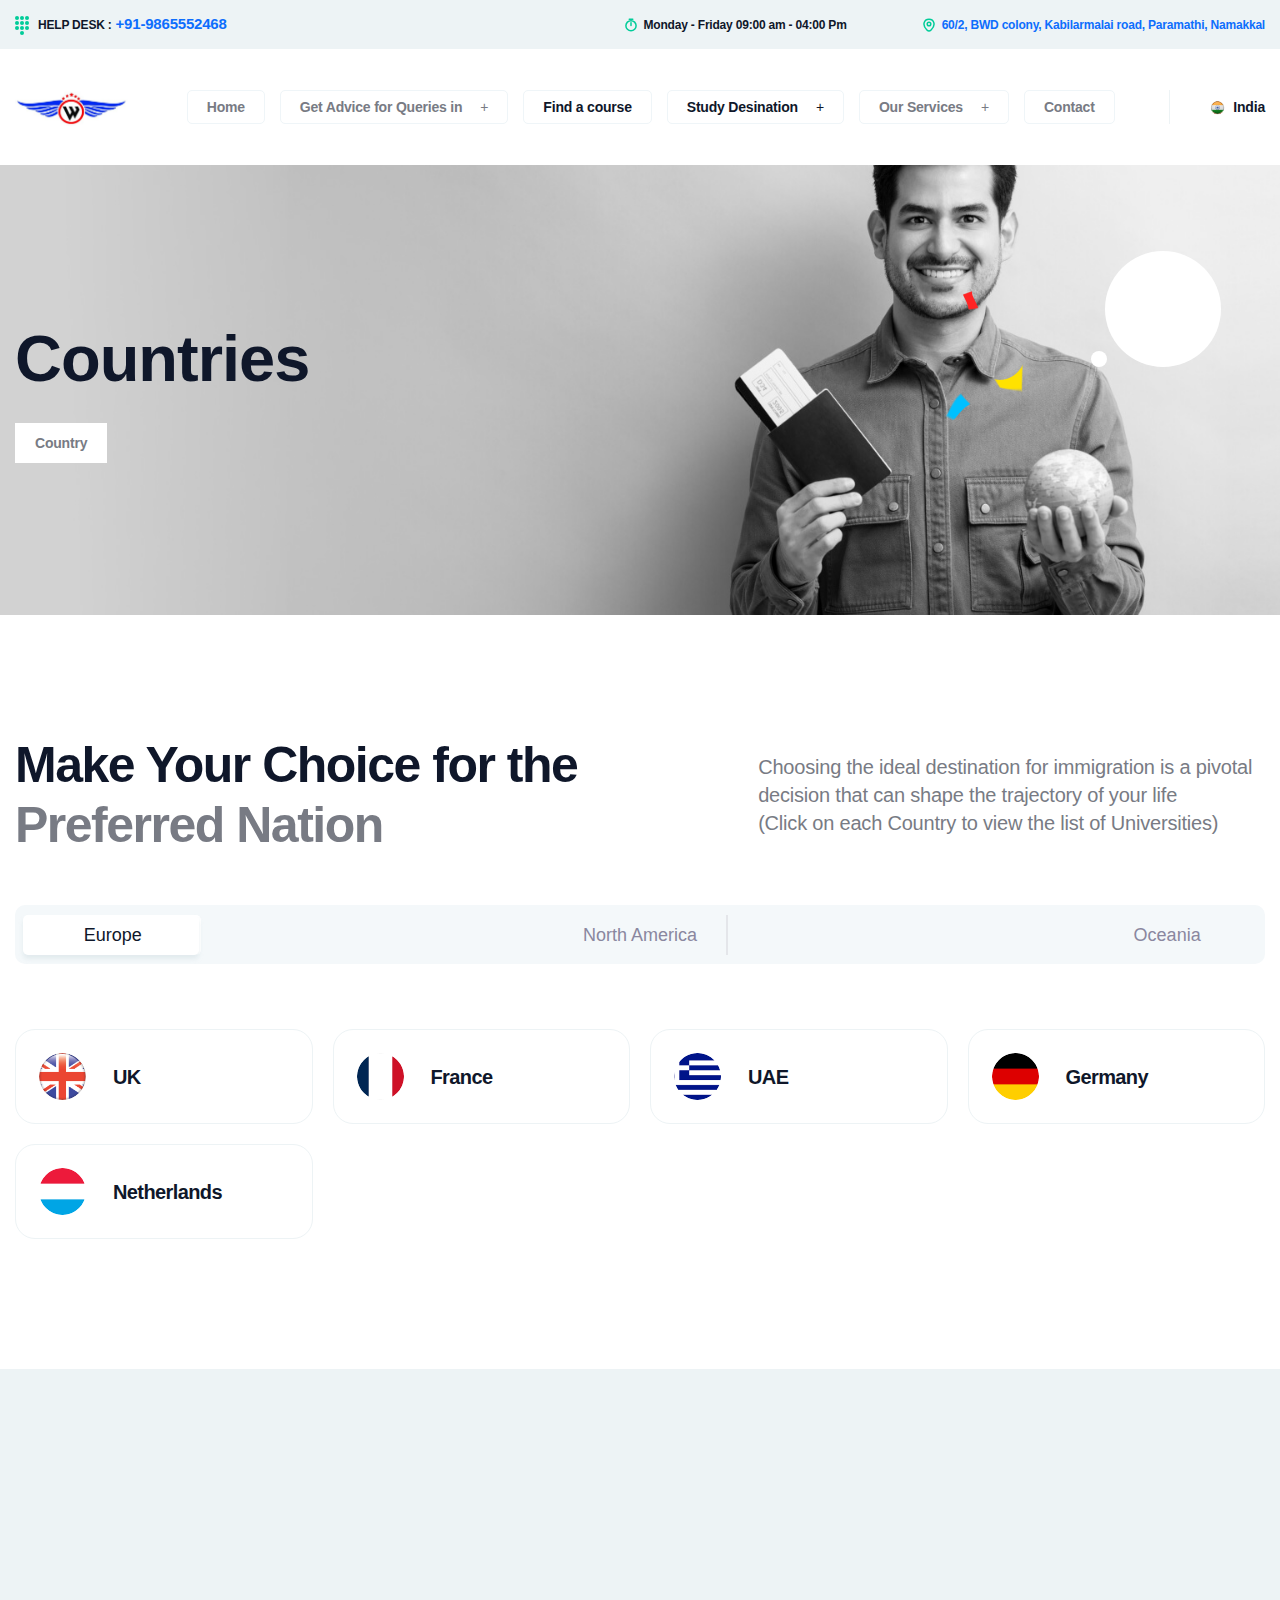
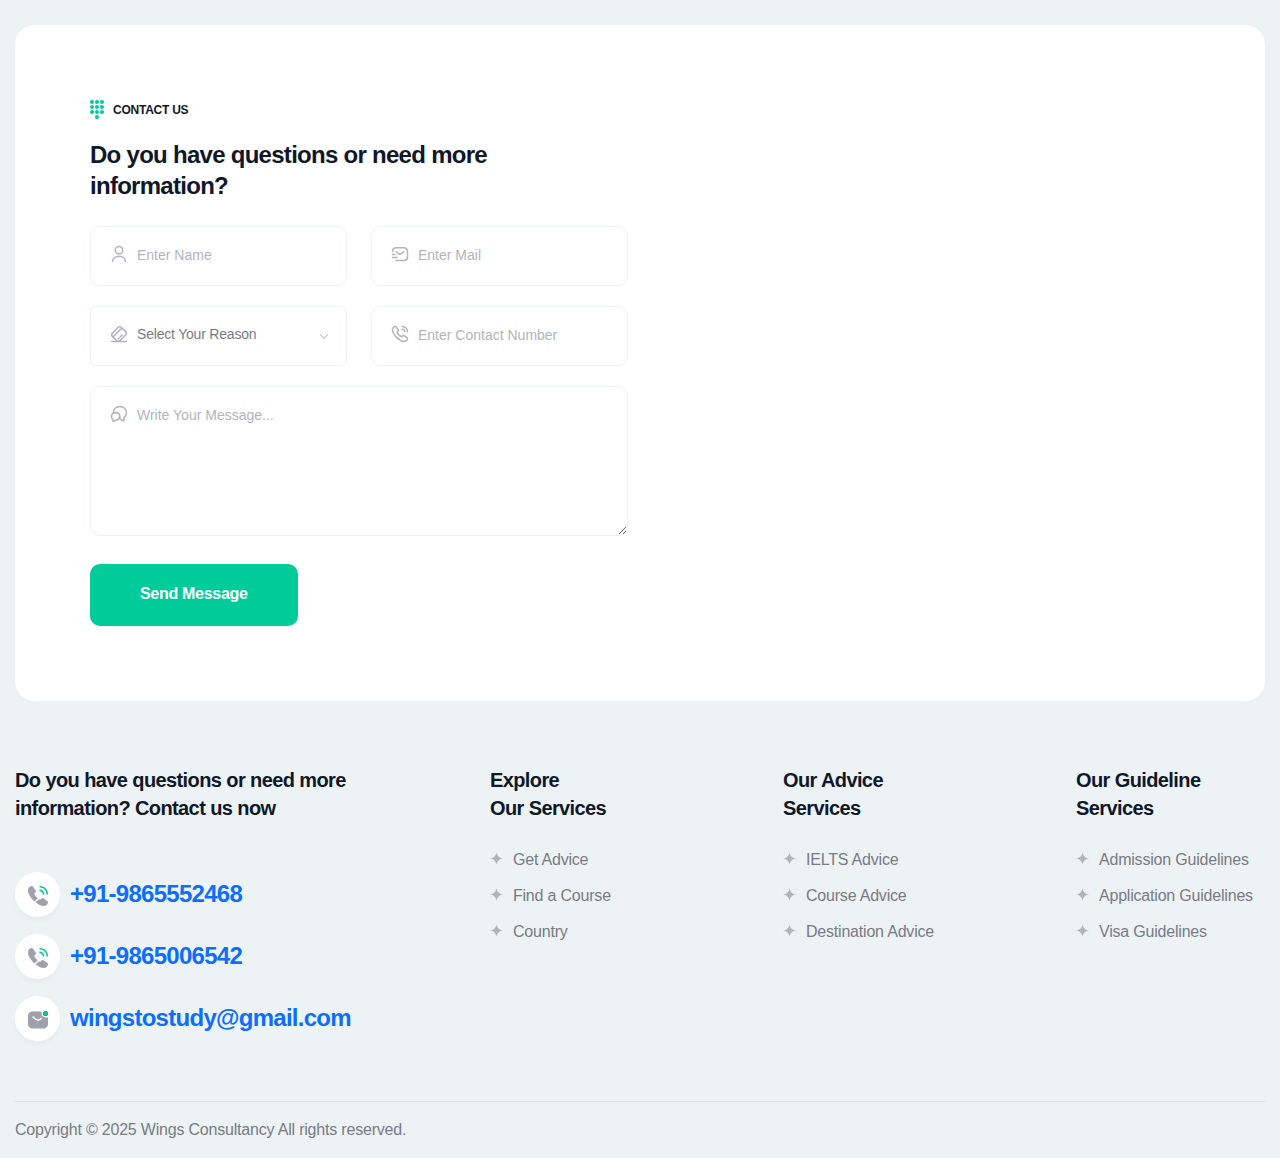
<file: country.html>
<!doctype html>
<html lang="zxx">
<head>
    <!--========= Required meta tags =========-->
    <meta charset="utf-8">
    <meta http-equiv="x-ua-compatible" content="ie=edge">
    <meta name="description" content="">
    <meta name="viewport" content="width=device-width, initial-scale=1, shrink-to-fit=no">
    <title>Wings Consultancy</title>
    <link rel="shortcut icon" href="assets/img/favicon.png" type="images/x-icon"/>
    <!-- css include -->
    <link rel="stylesheet" href="assets/css/bootstrap.min.css">
    <link rel="stylesheet" href="assets/css/fontawesome.css">
    <link rel="stylesheet" href="assets/css/animate.css">
    <link rel="stylesheet" href="assets/css/swiper.min.css">
    <link rel="stylesheet" href="assets/css/odometer.css">
    <link rel="stylesheet" href="assets/css/nice-select.css">
    <link rel="stylesheet" href="assets/css/jquery-ui.min.css">
    <link rel="stylesheet" href="assets/css/magnific-popup.css">
    <link rel="stylesheet" href="assets/css/main.css">
</head>
<body>
    <!-- backtotop - start -->
    <div class="xb-backtotop">
        <a href="#" class="scroll">
            <i class="far fa-arrow-up"></i>
        </a>
    </div>
    <!-- backtotop - end -->
    <!-- preloader start -->
    <div id="xb-loadding">
        <div class="loader">
            <div class="plane">
                <img class="plane-img" src="assets/img/icon/plane.gif" alt="">
            </div>
            <div class="earth-wrapper">
                <div class="earth"></div>
            </div>
        </div>
    </div>
    <!-- preloader end -->
    <div class="body_wrap">
        <header class="site-header header-style-one">
            <div class="header__top-wrap gray-bg">
                <div class="container">
                    <div class="header__top ul_li_between">
                        <div class="header__top-cta">
                            <img src="assets/img/icon/n_pad.svg" alt=""><span>Help Desk :</span> <a href="tel:9865552468">+91-9865552468</a>
                        </div>
                        <ul class="header__top-info ul_li">
                            <li><img src="assets/img/icon/time.svg" alt="">Monday - Friday 09:00 am - 04:00 Pm</li>
                            <li><a href="https://maps.app.goo.gl/7Gk3655hqB2QDtVe7"><img src="assets/img/icon/location.svg" alt="">60/2, BWD colony, Kabilarmalai road, Paramathi, Namakkal</li></a>
                        </ul>
                    </div>
                </div>
            </div>
            <div class="header__wrap stricky">
                <div class="container">
                    <div class="header__inner ul_li_between">
                        <div class="header__logo">
                            <a href="index.html"><img src="assets/img/logo/logo.jpg" style="width: 117px; height: 38px; object-fit: fill;" alt=""></a>
                        </div>
                        <div class="main-menu__wrap ul_li navbar navbar-expand-lg">
                            <nav class="main-menu collapse navbar-collapse">
                                <ul>
                                    <li>
                                        <a href="index.html"><span>Home</span></a>
                                    </li>
                                    <li class="menu-item-has-children">
                                        <a href="#!"><span>Get Advice for Queries in</span></a>
                                        <ul class="submenu">
                                            <li><a href="#contact"><span>Carrier Advice</span></a></li>
                                        </ul>
                                    </li>
                                    <li class="active"><a href="country.html"><span>Find a course</span></a></li>
                                    <li class="menu-item-has-children active">
                                        <a href="#!"><span>Study Desination</span></a>
                                        <ul class="submenu">
                                            <li><a href="country.html"><span>Country</span></a></li>
                                        </ul>
                                    </li>
                                    <li class="menu-item-has-children">
                                        <a href="#!"><span>Our Services</span></a>
                                        <ul class="submenu">
                                            <li><a href="#contact"><span>Exam Advice</span></a></li>
                                            <li><a href="#contact"><span>Course Advice</span></a></li>
                                            <li><a href="#contact"><span>Destination Advice</span></a></li>
                                            <li><a href="index.html#main_new"><span>Admission Guidelines</span></a></li>
                                            <li><a href="index.html#main_new"><span>Application Guidelines</span></a></li>
                                            <li><a href="index.html#Visa"><span>Visa Guidelines</span></a></li>
                                        </ul>
                                    </li>
                                    <li><a href="#contact"><span>Contact</span></a></li>
                                </ul>
                            </nav>
                        </div>
                        <div class="xb-hamburger-menu">
                            <div class="xb-nav-mobile">
                                <div class="xb-nav-mobile-button"><i class="fal fa-bars"></i></div>
                            </div>
                        </div>
                        <ul class="header__action ul_li">
                            <li>
                                <div class="header__language">
                                    <ul>
                                        <li><a href="#!" class="lang-btn">
                                            <div class="flag"><img src="assets/img/icon/ind_flag.png" alt=""></div>
                                        India
                                        </a>
                                        </li>
                                    </ul>
                                </div>
                            </li>
                        </ul>
                    </div>
                </div>
            </div>
            <div class="xb-header-wrap">
                <div class="xb-header-menu">
                    <div class="xb-header-menu-scroll">
                        <div class="xb-menu-close xb-hide-xl xb-close"></div>
                        <div class="xb-logo-mobile xb-hide-xl">
                            <a href="index-2.html" rel="home"><img src="assets/img/logo/logo.jpg" style="width: 117px; height: 38px; object-fit: fill;" alt=""></a></div>
                        <div class="xb-header-mobile-search xb-hide-xl">
                            <form role="search" action="#">
                                <input type="text" placeholder="Search..." name="s" class="search-field">
                                <button type="submit" class="search-submit">
                                </button>
                            </form>
                        </div>
                        <nav class="xb-header-nav">
                            <ul class="xb-menu-primary clearfix">
                                <li class="menu-item menu-item-has-children">
                                    <a href="#"><span>Home</span></a>
                                    <ul class="sub-menu">
                                        <li class="menu-item"><a href="index-2.html"><span>Immigration</span></a></li>
                                        <li class="menu-item"><a href="home-studient-visa.html"><span>Studient Visa</span></a></li>
                                        <li class="menu-item"><a href="home-travel-agency.html"><span>Travel Agency</span></a></li>
                                        <li class="menu-item"><a href="home-rtl.html"><span>Demo RTL</span></a></li>
                                    </ul>
                                </li>
                                <li class="menu-item menu-item-has-children">
                                    <a href="#"><span>Pages</span></a>
                                    <ul class="sub-menu">
                                        <li class="menu-item"><a href="services.html"><span>Services</span></a></li>
                                        <li class="menu-item"><a href="service-single.html"><span>Service Details</span></a></li>
                                        <li class="menu-item"><a href="coaching.html"><span>Coaching</span></a></li>
                                        <li class="menu-item"><a href="coaching-single.html"><span>Coaching Details</span></a></li>
                                        <li class="menu-item"><a href="visa.html"><span>Visa</span></a></li>
                                        <li class="menu-item"><a href="visa-single.html"><span>Visa Details</span></a></li>
                                        <li class="menu-item"><a href="team.html"><span>Team</span></a></li>
                                        <li class="menu-item"><a href="team-single.html"><span>Team Details</span></a></li>
                                        <li class="menu-item"><a href="testimonial.html"><span>Testimonials</span></a></li>
                                        <li class="menu-item"><a href="faq.html"><span>FAQ</span></a></li>
                                    </ul>
                                </li>
                                <li class="menu-item"><a href="about.html"><span>About us</span></a></li>
                                <li class="menu-item menu-item-has-children">
                                    <a href="#"><span>Country</span></a>
                                    <ul class="sub-menu">
                                        <li class="menu-item"><a href="country.html"><span>Country</span></a></li>
                                        <li class="menu-item"><a href="country-single.html"><span>Country Details</span></a></li>
                                    </ul>
                                </li>
                                <li class="menu-item menu-item-has-children">
                                    <a href="#"><span>Blog</span></a>
                                    <ul class="sub-menu">
                                        <li class="menu-item"><a href="blog.html"><span>Blog</span></a></li>
                                        <li class="menu-item"><a href="blog-single.html"><span>Blog Details</span></a></li>
                                    </ul>
                                </li>
                                <li class="menu-item"><a href="#contact"><span>Contact</span></a></li>
                            </ul>
                        </nav>
                    </div>
                </div>
                <div class="xb-header-menu-backdrop"></div>
            </div>
        </header>
        <div class="body-overlay"></div>
       <main>
        <!-- breadcrumb start -->
        <section class="breadcrumb pos-rel bg_img" data-background="assets/img/bg/breadcrumb_bg.jpg">
            <div class="container">
                <div class="breadcrumb__content">
                    <h2 class="breadcrumb__title">Countries</h2>
                    <ul class="breadcrumb__list clearfix">
                        <li class="breadcrumb-item">Country</li>
                    </ul>
                </div>
            </div>
            <div class="breadcrumb__circle">
                <span class="big" data-parallax='{"y" : 100, "scale" : 0.1}'></span>
                <span class="small" data-parallax='{"y" : 100, "scale" : 0.1}'></span>
            </div>
            <div class="breadcrumb__shape">
                <div class="shape shape--1">
                    <div class="shape-inner" data-parallax='{"x":-50,"y":80}'>
                        <img src="assets/img/shape/br_shape1.png" alt="">
                    </div>
                </div>
                <div class="shape shape--2">
                    <div class="shape-inner" data-parallax='{"x":50,"y":-90}'>
                        <img src="assets/img/shape/br_shape2.png" alt="">
                    </div>
                </div>
            </div>
        </section>
        <!-- breadcrumb end -->
        <!-- country start -->
        <section class="country pt-120 pb-130">
            <div class="container">
                <div class="row mb-30 align-items-center">
                    <div class="col-lg-6">
                        <div class="sec-title">
                            <h2 class="mb-20 wow skewIn">Make Your Choice for the <br> <span>Preferred Nation</span>
                            </h2>
                        </div>
                    </div>
                    <div class="col-lg-5 offset-lg-1">
                        <div class="sec-title mb-20">
                            <p>Choosing the ideal destination for immigration is a pivotal decision that can shape the trajectory of your life <br> (Click on each Country to view the list of Universities)</p>
                        </div>
                    </div>
                </div>
                <ul class="xb-country-nav nav nav-tabs ul_li_between mb-65" id="myTab" role="tablist">
                    <li class="nav-item" role="presentation">
                        <button class="nav-link active" id="xbc-tab1" data-bs-toggle="tab"
                                data-bs-target="#xbc-tab-pane1" type="button" role="tab" aria-controls="xbc-tab-pane1"
                                aria-selected="true">Europe
                        </button>
                    </li>
                    <li class="nav-item" role="presentation">
                        <button class="nav-link" id="xbc-tab2" data-bs-toggle="tab" data-bs-target="#xbc-tab-pane2"
                                type="button" role="tab" aria-controls="xbc-tab-pane2" aria-selected="false">North
                            America
                        </button>
                    </li>
                    <li class="nav-item" role="presentation">
                        <button class="nav-link" id="xbc-tab3" data-bs-toggle="tab" data-bs-target="#xbc-tab-pane3"
                                type="button" role="tab" aria-controls="xbc-tab-pane3" aria-selected="false">Oceania
                        </button>
                    </li>
                </ul>
                <div class="tab-content" id="myTabContent">
                    <div class="tab-pane animated fadeInUp show active" id="xbc-tab-pane1" role="tabpanel"
                            aria-labelledby="xbc-tab1" tabindex="0">
                        <div class="xb-country ul_li">
                            <div class="xb-item--item">
                                <a href="UK.pdf" class="xb-item--inner ul_li">
                                    <div class="xb-item--flag">
                                        <img src="assets/img/country/flg_04.png" alt="">
                                    </div>
                                    <h3 class="xb-item--title">UK</h3>
                                </a>
                            </div>
                            <div class="xb-item--item">
                                <a href="France.pdf" class="xb-item--inner ul_li">
                                    <div class="xb-item--flag">
                                        <img src="assets/img/country/img_05.png" alt="">
                                    </div>
                                    <h3 class="xb-item--title">France</h3>
                                </a>
                            </div>
                            <div class="xb-item--item">
                                <a href="UAE.pdf" class="xb-item--inner ul_li">
                                    <div class="xb-item--flag">
                                        <img src="assets/img/country/img_07.png" alt="">
                                    </div>
                                    <h3 class="xb-item--title">UAE</h3>
                                </a>
                            </div>
                            <div class="xb-item--item">
                                <a href="Germany.pdf" class="xb-item--inner ul_li">
                                    <div class="xb-item--flag">
                                        <img src="assets/img/country/img_06.png" alt="">
                                    </div>
                                    <h3 class="xb-item--title">Germany</h3>
                                </a>
                            </div>
                            <div class="xb-item--item">
                                <a href="Netherland.pdf" class="xb-item--inner ul_li">
                                    <div class="xb-item--flag">
                                        <img src="assets/img/country/img_12.png" alt="">
                                    </div>
                                    <h3 class="xb-item--title">Netherlands</h3>
                                </a>
                            </div>
                        </div>
                    </div>
                    <div class="tab-pane animated fadeInUp" id="xbc-tab-pane2" role="tabpanel"
                            aria-labelledby="xbc-tab2" tabindex="0">
                        <div class="xb-country ul_li">
                            <div class="xb-item--item">
                                <a href="Canada.pdf" class="xb-item--inner ul_li">
                                    <div class="xb-item--flag">
                                        <img src="assets/img/country/img_01.png" alt="">
                                    </div>
                                    <h3 class="xb-item--title">Canada</h3>
                                </a>
                            </div>
                            <div class="xb-item--item">
                                <a href="USA.pdf" class="xb-item--inner ul_li">
                                    <div class="xb-item--flag">
                                        <img src="assets/img/country/flg_02.png" alt="">
                                    </div>
                                    <h3 class="xb-item--title">USA</h3>
                                </a>
                            </div>
                        </div>
                    </div>
                    <div class="tab-pane animated fadeInUp" id="xbc-tab-pane3" role="tabpanel"
                            aria-labelledby="xbc-tab3" tabindex="0">
                        <div class="xb-country ul_li">
                            <div class="xb-item--item">
                                <a href="Australia.pdf" class="xb-item--inner ul_li">
                                    <div class="xb-item--flag">
                                        <img src="assets/img/country/img_04.png" alt="">
                                    </div>
                                    <h3 class="xb-item--title">Australia</h3>
                                </a>
                            </div>
                        </div>
                    </div>
                </div>
            </div>
        </section>
        <!-- country end -->
        <!-- contact start -->
        <section class="contact contact-pt gray-bg">
            <div class="container">
                <div class="xb-contact pos-rel" id="contact">
                    <div class="row">
                        <div class="col-lg-6">
                            <div class="xb-item--inner">
                                <div class="xb-item--holder mb-25">
                                    <span><img src="assets/img/icon/n_pad.svg" alt="">Contact Us</span>
                                    <h3>Do you have questions or need more <br> information?</h3>
                                </div>
                                <form class="xb-item--form contact-from" id="contactForm" onsubmit="return handleSubmit(event);">
                                    <div class="row">
                                        <div class="col-lg-6">
                                            <div class="xb-item--field">
                                                <span><img src="assets/img/icon/c_user.svg" alt=""></span>
                                                <input type="text" name="entry.2005620554" id="name" placeholder="Enter Name" required>
                                            </div>
                                        </div>
                                        <div class="col-lg-6">
                                            <div class="xb-item--field">
                                                <span><img src="assets/img/icon/c_mail.svg" alt=""></span>
                                                <input type="email" name="entry.1045781291" id="email" placeholder="Enter Mail" required>
                                            </div>
                                        </div>
                                        <div class="col-lg-6">
                                            <div class="xb-item--field">
                                                <span><img src="assets/img/icon/c_select.svg" alt=""></span>
                                                <select name="entry.1065046570" id="nice-select" required>
                                                    <option value="n">Select Your Reason</option>
                                                    <option value="Student Visa">Student Visa</option>
                                                    <option value="Tourist Visa">Tourist Visa</option>
                                                    <option value="Working Visa">Working Visa</option>
                                                </select>
                                            </div>
                                        </div>
                                        <div class="col-lg-6">
                                            <div class="xb-item--field">
                                                <span><img src="assets/img/icon/c_call.svg" alt=""></span>
                                                <input type="text" name="entry.1166974658" id="phone" placeholder="Enter Contact Number" required>
                                            </div>
                                        </div>
                                        <div class="col-12">
                                            <div class="xb-item--field">
                                                <span><img src="assets/img/icon/c_message.svg" alt=""></span>
                                                <textarea name="entry.839337160" id="message" cols="30" rows="10" placeholder="Write Your Message..." required></textarea>
                                            </div>
                                        </div>
                                        <div class="col-12">
                                            <button class="thm-btn" type="submit">Send Message</button>
                                        </div>
                                    </div>
                                </form>
                            </div>
                        </div>
                    </div>
                    <div class="google-map">
                        <iframe src="https://www.google.com/maps/embed?pb=!1m18!1m12!1m3!1d3914.4859823283914!2d78.0193482!3d11.151608199999998!2m3!1f0!2f0!3f0!3m2!1i1024!2i768!4f13.1!3m3!1m2!1s0x3babd5005be2a74f%3A0xe345142556f4c8cb!2sWINGS%20Consultancy!5e0!3m2!1sen!2sin!4v1728576077365!5m2!1sen!2sin"></iframe>
                    </div>
                </div>
            </div>
        </section>
        <!-- contact end -->
       </main>
    <!-- footer start -->
    <footer class="site-footer gray-bg pt-65">
        <div class="container">
            <div class="row mt-none-30 pb-60">
                <div class="col-lg-3 mt-30 col-md-6 footer__custom-col">
                    <div class="footer__widget">
                        <h3 class="widget-title">Do you have questions or need more information? Contact us now</h3>
                        <ul class="footer__cta list-unstyled mt-50">
                            <li class="ul_li"><span><a href="tel:9865552468"><img src="assets/img/icon/f_call.svg" alt=""></span>+91-9865552468</a>
                            </li>
                            <li class="ul_li"><span><a href="tel:9865006542"><img src="assets/img/icon/f_call.svg" alt=""></span>+91-9865006542</a>
                            </li>
                            <li class="ul_li"><span><a href="mailto:wingstostudy@gmail.com"><img src="assets/img/icon/f_mail.svg" alt=""></span>wingstostudy@gmail.com</a>
                            </li>
                        </ul>
                    </div>
                </div>
                <div class="col-lg-3 mt-30 col-md-6 footer__custom-col">
                    <div class="footer__widget">
                        <h3 class="widget-title">Explore <br> Our Services</h3>
                        <ul class="footer__links list-unstyled">
                            <li><a href="#contact"><span><svg xmlns="http://www.w3.org/2000/svg" width="13" height="13"
                                                        viewBox="0 0 13 13" fill="none">
                                    <path d="M6.5 0C6.72067 3.49437 9.5056 6.27934 13 6.5C9.5056 6.72067 6.72067 9.5056 6.5 13C6.27934 9.5056 3.49437 6.72067 0 6.5C3.49437 6.27934 6.27934 3.49437 6.5 0Z"
                                          fill="#B1B4BA"/>
                                    </svg></span>Get Advice</a></li>
                            <li><a href="#contact"><span><svg xmlns="http://www.w3.org/2000/svg" width="13" height="13"
                                                        viewBox="0 0 13 13" fill="none">
                                    <path d="M6.5 0C6.72067 3.49437 9.5056 6.27934 13 6.5C9.5056 6.72067 6.72067 9.5056 6.5 13C6.27934 9.5056 3.49437 6.72067 0 6.5C3.49437 6.27934 6.27934 3.49437 6.5 0Z"
                                          fill="#B1B4BA"/>
                                    </svg></span>Find a Course</a></li>
                            <li><a href="#contact"><span><svg xmlns="http://www.w3.org/2000/svg" width="13" height="13"
                                                        viewBox="0 0 13 13" fill="none">
                                    <path d="M6.5 0C6.72067 3.49437 9.5056 6.27934 13 6.5C9.5056 6.72067 6.72067 9.5056 6.5 13C6.27934 9.5056 3.49437 6.72067 0 6.5C3.49437 6.27934 6.27934 3.49437 6.5 0Z"
                                          fill="#B1B4BA"/>
                                    </svg></span>Country</a></li>
                        </ul>
                    </div>
                </div>
                <div class="col-lg-3 mt-30 col-md-6 footer__custom-col">
                    <div class="footer__widget">
                        <h3 class="widget-title">Our Advice<br> Services</h3>
                        <ul class="footer__links list-unstyled">
                            <li><a href="#contact"><span><svg xmlns="http://www.w3.org/2000/svg" width="13" height="13"
                                                        viewBox="0 0 13 13" fill="none">
                                    <path d="M6.5 0C6.72067 3.49437 9.5056 6.27934 13 6.5C9.5056 6.72067 6.72067 9.5056 6.5 13C6.27934 9.5056 3.49437 6.72067 0 6.5C3.49437 6.27934 6.27934 3.49437 6.5 0Z"
                                          fill="#B1B4BA"/>
                                    </svg></span>IELTS Advice</a></li>
                            <li><a href="#contact"><span><svg xmlns="http://www.w3.org/2000/svg" width="13" height="13"
                                                        viewBox="0 0 13 13" fill="none">
                                    <path d="M6.5 0C6.72067 3.49437 9.5056 6.27934 13 6.5C9.5056 6.72067 6.72067 9.5056 6.5 13C6.27934 9.5056 3.49437 6.72067 0 6.5C3.49437 6.27934 6.27934 3.49437 6.5 0Z"
                                          fill="#B1B4BA"/>
                                    </svg></span>Course Advice</a></li>
                            <li><a href="#contact"><span><svg xmlns="http://www.w3.org/2000/svg" width="13" height="13"
                                                        viewBox="0 0 13 13" fill="none">
                                    <path d="M6.5 0C6.72067 3.49437 9.5056 6.27934 13 6.5C9.5056 6.72067 6.72067 9.5056 6.5 13C6.27934 9.5056 3.49437 6.72067 0 6.5C3.49437 6.27934 6.27934 3.49437 6.5 0Z"
                                          fill="#B1B4BA"/>
                                    </svg></span>Destination Advice</a></li>
                        </ul>
                    </div>
                </div>
                <div class="col-lg-3 mt-30 col-md-6 footer__custom-col">
                    <div class="footer__widget">
                        <h3 class="widget-title">Our Guideline<br> Services</h3>
                        <ul class="footer__links list-unstyled">
                            <li><a href="#main_new"><span><svg xmlns="http://www.w3.org/2000/svg" width="13" height="13"
                                                        viewBox="0 0 13 13" fill="none">
                                    <path d="M6.5 0C6.72067 3.49437 9.5056 6.27934 13 6.5C9.5056 6.72067 6.72067 9.5056 6.5 13C6.27934 9.5056 3.49437 6.72067 0 6.5C3.49437 6.27934 6.27934 3.49437 6.5 0Z"
                                          fill="#B1B4BA"/>
                                    </svg></span>Admission Guidelines</a></li>
                            <li><a href="#main_new"><span><svg xmlns="http://www.w3.org/2000/svg" width="13" height="13"
                                                        viewBox="0 0 13 13" fill="none">
                                    <path d="M6.5 0C6.72067 3.49437 9.5056 6.27934 13 6.5C9.5056 6.72067 6.72067 9.5056 6.5 13C6.27934 9.5056 3.49437 6.72067 0 6.5C3.49437 6.27934 6.27934 3.49437 6.5 0Z"
                                          fill="#B1B4BA"/>
                                    </svg></span>Application Guidelines</a></li>
                            <li><a href="#Visa"><span><svg xmlns="http://www.w3.org/2000/svg" width="13" height="13"
                                                        viewBox="0 0 13 13" fill="none">
                                    <path d="M6.5 0C6.72067 3.49437 9.5056 6.27934 13 6.5C9.5056 6.72067 6.72067 9.5056 6.5 13C6.27934 9.5056 3.49437 6.72067 0 6.5C3.49437 6.27934 6.27934 3.49437 6.5 0Z"
                                          fill="#B1B4BA"/>
                                    </svg></span>Visa Guidelines</a></li>
                        </ul>
                    </div>
                </div>
            </div>
            <div class="footer__copyright ul_li_between">
                <div class="footer__copyright-text mt-15">
                    Copyright © 2025 Wings Consultancy All rights reserved.
                </div>
                <div class="footer__copyright-img mt-20">
                </div>
            </div>
        </div>
    </footer>
    <!-- footer start -->
    </div>
    <!-- jquery include -->
    <script type="text/javascript">
        async function handleSubmit(event) {
            event.preventDefault();
            let isValid = validateForm();
            if (!isValid) return false;
            const formData = new FormData(document.getElementById('contactForm'));
            try {
                const response = await fetch("https://docs.google.com/forms/d/e/1FAIpQLSeX1CnTc3c7M6u2dyPKMqn66_wiH7uUTeU4F1xmzAoAOzAkaQ/formResponse", {
                    method: "POST",
                    body: formData,
                    mode: "no-cors"
                });
            } catch (error) {
                alert("There was an error submitting the form. Please try again."+error);
            }
            alert("Form submitted successfully!");
            window.location.reload();
        }
        function validateForm() {
            let isValid = true;
            let errorMessage = '';
            const name = document.getElementById('name').value.trim();
            const email = document.getElementById('email').value.trim();
            const reason = document.getElementById('nice-select').value.trim();
            const phone = document.getElementById('phone').value.trim();
            const message = document.getElementById('message').value.trim();
            if (name === '') {
                errorMessage += 'Name is required.\n';
                isValid = false;
            }
            const emailPattern = /^[^\s@]+@[^\s@]+\.[^\s@]+$/;
            if (email === '') {
                errorMessage += 'Email is required.\n';
                isValid = false;
            } else if (!emailPattern.test(email)) {
                errorMessage += 'Please enter a valid email.\n';
                isValid = false;
            }
            if (reason === 'n') {
                errorMessage += 'Please select a reason.\n';
                isValid = false;
            }
            if (phone === '') {
                errorMessage += 'Phone number is required.\n';
                isValid = false;
            }
            if (message === '') {
                errorMessage += 'Message is required.\n';
                isValid = false;
            }
            if (!isValid) {
                alert(errorMessage);
            }
            return isValid;
        }
    </script>
    <script src="assets/js/jquery-3.7.1.min.js"></script>
    <script src="assets/js/bootstrap.bundle.min.js"></script>
    <script src="assets/js/swiper.min.js"></script>
    <script src="assets/js/wow.min.js"></script>
    <script src="assets/js/appear.js"></script>
    <script src="assets/js/odometer.min.js"></script>
    <script src="assets/js/jquery.nice-select.min.js"></script>
    <script src="assets/js/imagesloaded.pkgd.min.js"></script>
    <script src="assets/js/isotope.pkgd.min.js"></script>
    <script src="assets/js/jquery.magnific-popup.min.js"></script>
    <script src="assets/js/jquery-ui.min.js"></script>
    <script src="assets/js/parallax-scroll.js"></script>
    <script src="assets/js/main.js"></script>
</body>
</html>
</file>
<file: assets/css/odometer.css>
.xbo.xbo-auto-theme,
.xbo.xbo-theme-default {
	display: inline-block;
	vertical-align: middle;
	*vertical-align: auto;
	*zoom: 1;
	*display: inline;
	position: relative;
}
.xbo.xbo-auto-theme .xbo-digit,
.xbo.xbo-theme-default .xbo-digit {
	display: inline-block;
	vertical-align: middle;
	*vertical-align: auto;
	*zoom: 1;
	*display: inline;
	position: relative;
}
.xbo.xbo-auto-theme .xbo-digit .xbo-digit-spacer,
.xbo.xbo-theme-default .xbo-digit .xbo-digit-spacer {
	display: inline-block;
	vertical-align: middle;
	*vertical-align: auto;
	*zoom: 1;
	*display: inline;
	visibility: hidden;
}
.xbo.xbo-auto-theme .xbo-digit .xbo-digit-inner,
.xbo.xbo-theme-default .xbo-digit .xbo-digit-inner {
	text-align: left;
	display: block;
	position: absolute;
	top: 0;
	left: 0;
	right: 0;
	bottom: 0;
	overflow: hidden;
}
.xbo.xbo-auto-theme .xbo-digit .xbo-ribbon,
.xbo.xbo-theme-default .xbo-digit .xbo-ribbon {
	display: block;
}
.xbo.xbo-auto-theme .xbo-digit .xbo-ribbon-inner,
.xbo.xbo-theme-default .xbo-digit .xbo-ribbon-inner {
	display: block;
	backface-visibility: hidden;
	-webkit-backface-visibility: hidden;
}
.xbo.xbo-auto-theme .xbo-digit .xbo-value,
.xbo.xbo-theme-default .xbo-digit .xbo-value {
	display: block;
	transform: translateZ(0);
	-webkit-transform: translateZ(0);
}
.xbo.xbo-auto-theme
	.xbo-digit
	.xbo-value.xbo-last-value,
.xbo.xbo-theme-default
	.xbo-digit
	.xbo-value.xbo-last-value {
	position: absolute;
}
.xbo.xbo-auto-theme.xbo-animating-up .xbo-ribbon-inner,
.xbo.xbo-theme-default.xbo-animating-up .xbo-ribbon-inner {
	-webkit-transition: -webkit-transform 2s;
	-moz-transition: -moz-transform 2s;
	-ms-transition: -ms-transform 2s;
	-o-transition: -o-transform 2s;
	transition: transform 2s;
}
.xbo.xbo-auto-theme.xbo-animating-up.xbo-animating
	.xbo-ribbon-inner,
.xbo.xbo-theme-default.xbo-animating-up.xbo-animating
	.xbo-ribbon-inner {
	-webkit-transform: translateY(-100%);
	-moz-transform: translateY(-100%);
	-ms-transform: translateY(-100%);
	-o-transform: translateY(-100%);
	transform: translateY(-100%);
}
.xbo.xbo-auto-theme.xbo-animating-down .xbo-ribbon-inner,
.xbo.xbo-theme-default.xbo-animating-down
	.xbo-ribbon-inner {
	-webkit-transform: translateY(-100%);
	-moz-transform: translateY(-100%);
	-ms-transform: translateY(-100%);
	-o-transform: translateY(-100%);
	transform: translateY(-100%);
}
.xbo.xbo-auto-theme.xbo-animating-down.xbo-animating
	.xbo-ribbon-inner,
.xbo.xbo-theme-default.xbo-animating-down.xbo-animating
	.xbo-ribbon-inner {
	-webkit-transition: -webkit-transform 2s;
	-moz-transition: -moz-transform 2s;
	-ms-transition: -ms-transform 2s;
	-o-transition: -o-transform 2s;
	transition: transform 2s;
	-webkit-transform: translateY(0);
	-moz-transform: translateY(0);
	-ms-transform: translateY(0);
	-o-transform: translateY(0);
	transform: translateY(0);
}

.xbo.xbo-auto-theme,
.xbo.xbo-theme-default {
	line-height: 1.1em;
}
.xbo.xbo-auto-theme .xbo-value,
.xbo.xbo-theme-default .xbo-value {
	text-align: center;
}
</file>
<file: assets/css/nice-select.css>
.nice-select {
  -webkit-tap-highlight-color: transparent;
  background-color: #fff;
  border-radius: 5px;
  border: solid 1px #e8e8e8;
  box-sizing: border-box;
  clear: both;
  cursor: pointer;
  display: block;
  float: left;
  font-family: inherit;
  font-size: 14px;
  font-weight: normal;
  height: 42px;
  line-height: 40px;
  outline: none;
  padding-left: 18px;
  padding-right: 30px;
  position: relative;
  text-align: left !important;
  -webkit-transition: all 0.2s ease-in-out;
  transition: all 0.2s ease-in-out;
  -webkit-user-select: none;
     -moz-user-select: none;
      -ms-user-select: none;
          user-select: none;
  white-space: nowrap;
  width: auto; }
  .nice-select:hover {
    border-color: #dbdbdb; }
  .nice-select:active, .nice-select.open, .nice-select:focus {
    border-color: #999; }
  .nice-select:after {
    border-bottom: 2px solid #999;
    border-right: 2px solid #999;
    content: '';
    display: block;
    height: 5px;
    margin-top: -4px;
    pointer-events: none;
    position: absolute;
    right: 12px;
    top: 50%;
    -webkit-transform-origin: 66% 66%;
        -ms-transform-origin: 66% 66%;
            transform-origin: 66% 66%;
    -webkit-transform: rotate(45deg);
        -ms-transform: rotate(45deg);
            transform: rotate(45deg);
    -webkit-transition: all 0.15s ease-in-out;
    transition: all 0.15s ease-in-out;
    width: 5px; }
  .nice-select.open:after {
    -webkit-transform: rotate(-135deg);
        -ms-transform: rotate(-135deg);
            transform: rotate(-135deg); }
  .nice-select.open .list {
    opacity: 1;
    pointer-events: auto;
    -webkit-transform: scale(1) translateY(0);
        -ms-transform: scale(1) translateY(0);
            transform: scale(1) translateY(0); }
  .nice-select.disabled {
    border-color: #ededed;
    color: #999;
    pointer-events: none; }
    .nice-select.disabled:after {
      border-color: #cccccc; }
  .nice-select.wide {
    width: 100%; }
    .nice-select.wide .list {
      left: 0 !important;
      right: 0 !important; }
  .nice-select.right {
    float: right; }
    .nice-select.right .list {
      left: auto;
      right: 0; }
  .nice-select.small {
    font-size: 12px;
    height: 36px;
    line-height: 34px; }
    .nice-select.small:after {
      height: 4px;
      width: 4px; }
    .nice-select.small .option {
      line-height: 34px;
      min-height: 34px; }
  .nice-select .list {
    background-color: #fff;
    border-radius: 5px;
    box-shadow: 0 0 0 1px rgba(68, 68, 68, 0.11);
    box-sizing: border-box;
    margin-top: 4px;
    opacity: 0;
    overflow: hidden;
    padding: 0;
    pointer-events: none;
    position: absolute;
    top: 100%;
    left: 0;
    -webkit-transform-origin: 50% 0;
        -ms-transform-origin: 50% 0;
            transform-origin: 50% 0;
    -webkit-transform: scale(0.75) translateY(-21px);
        -ms-transform: scale(0.75) translateY(-21px);
            transform: scale(0.75) translateY(-21px);
    -webkit-transition: all 0.2s cubic-bezier(0.5, 0, 0, 1.25), opacity 0.15s ease-out;
    transition: all 0.2s cubic-bezier(0.5, 0, 0, 1.25), opacity 0.15s ease-out;
    z-index: 9; }
    .nice-select .list:hover .option:not(:hover) {
      background-color: transparent !important; }
  .nice-select .option {
    cursor: pointer;
    font-weight: 400;
    line-height: 40px;
    list-style: none;
    min-height: 40px;
    outline: none;
    padding-left: 18px;
    padding-right: 29px;
    text-align: left;
    -webkit-transition: all 0.2s;
    transition: all 0.2s; }
    .nice-select .option:hover, .nice-select .option.focus, .nice-select .option.selected.focus {
      background-color: #f6f6f6; }
    .nice-select .option.selected {
      font-weight: bold; }
    .nice-select .option.disabled {
      background-color: transparent;
      color: #999;
      cursor: default; }

.no-csspointerevents .nice-select .list {
  display: none; }

.no-csspointerevents .nice-select.open .list {
  display: block; }
</file>
<file: assets/css/main.css>
/*-----------------------------------------------------------------------------------

    Project Name: E.visa - Immigration and Visa Consulting Template
    Author: XpressBuddy -->> (https://themeforest.net/user/xpressbuddy)
    Support: support@xpressbuddy.com
    Description: E.visa - Immigration and Visa Consulting Template
    Developer: Mohammad Wasim Mia -> contact@xpressbuddy.com
    Version: 1.0

-----------------------------------------------------------------------------------

    CSS INDEX
    ===================

	01. Theme default CSS
    02. header
    03. global
    04. hero
    05. brand
    06. service
    07. about
    08. counter
    09. country
    10. team
    11. testimonial
    12. faq
    13. blog
    14. newsletter
    15. contact
    16. feature
    17. cta
    18. fanfact
    19. mobile-menu
    20. coaching
    21. book-form
    22. breadcrumb
    23. preloader
    24. package
    25. category
    26. destination
    27. sidebar
    28. backtotop
    29. search
    30. sec-title
    

-----------------------------------------------------------------------------------*/
@import url("https://fonts.googleapis.com/css2?family=Dancing+Script:wght@400;500;600;700&amp;family=Inter:wght@300;400;500;600;700&amp;family=Plus+Jakarta+Sans:wght@300;400;500;600;700&amp;display=swap");
:root {
  --font-body: 'Plus Jakarta Sans', sans-serif;
  --font-heading: 'Plus Jakarta Sans', sans-serif;
  --font-inter: 'Inter', sans-serif;
  --font-dancing: 'Dancing Script', cursive;
  --color-primary: #00CC99;
  --color-secondary: #0091FF;
  --color-primary-2: #FB4927;
  --gradient-color-from: #D91334;
  --gradient-color-to: #FB4927;
  --color-gradient: linear-gradient(90deg, var(--gradient-color-from) 0%, var(--gradient-color-to) 100%);
  --color-heading: #0F172A;
  --color-dark: #0F172A;
  --color-white: #fff;
  --color-black: #000;
  --color-default: #787B84;
  --color-gray: #EDF3F5;
  --color-gray-2: #F6F6F6;
  --color-border: #EFF5F8;
  --easing: cubic-bezier(0.67, 0.04, 0.3, 0.91); }

/* reset css start */
:root {
  scroll-behavior: auto; }

html {
  scroll-behavior: smooth; }

body {
  padding: 0;
  margin: 0;
  font-weight: 500;
  position: relative;
  font-family: var(--font-body);
  font-size: 16px;
  line-height: 26px;
  color: var(--color-default);
  background-color: var(--color-white);
  letter-spacing: -0.2px; }

img {
  max-width: 100%;
  height: auto; }

ul {
  margin: 0px;
  padding: 0px; }

button {
  cursor: pointer; }

*:focus {
  outline: none; }

button {
  border: none;
  -webkit-transition: 0.3s;
  -o-transition: 0.3s;
  transition: 0.3s; }

button:focus {
  outline: none; }

a {
  text-decoration: none;
  -webkit-transition: 0.3s;
  -o-transition: 0.3s;
  transition: 0.3s; }
  a:hover {
    color: inherit; }

select {
  height: 55px;
  -webkit-appearance: none;
  -moz-appearance: none;
  appearance: none;
  background-position: calc(100% - 10px) 50%;
  background-repeat: no-repeat;
  padding-right: 20px;
  background-color: transparent;
  border: 0; }

input[type="text"], input[type="password"], input[type="email"], input[type="tel"], form select, textarea {
  width: 100%;
  height: 50px;
  border-radius: 0;
  padding: 0;
  border: 0;
  -webkit-transition: 0.3s;
  -o-transition: 0.3s;
  transition: 0.3s;
  color: var(--color-black);
  font-weight: 500; }

textarea {
  height: 100px; }

button {
  border: 0; }

table {
  width: 100%; }

p, li, span {
  margin-bottom: 0; }

/* reset css end */
/* global css start */
.nice-select {
  background-color: transparent;
  height: 60px !important;
  line-height: 55px !important;
  min-height: 60px !important;
  padding: 0 20px;
  width: 100%; }
  .nice-select::after {
    border-bottom: 1.9px solid #B1B4BA;
    border-right: 1.9px solid #B1B4BA;
    height: 6px;
    right: 20px;
    width: 6px; }
  .nice-select .option:hover,
  .nice-select .option.focus,
  .nice-select .option.selected.focus {
    background-color: #EDF3F5; }
  .nice-select .list {
    width: 100%; }
    .nice-select .list li {
      margin-right: 0 !important; }
    .nice-select .list .option {
      color: var(--color-dark);
      font-weight: 500; }
      .nice-select .list .option.selected {
        font-weight: 600; }
      .nice-select .list .option.selected, .nice-select .list .option:hover {
        border: none !important; }

/* global css end */
.body_wrap {
  overflow: hidden; }

.bg_img {
  background-position: center center;
  background-size: cover;
  background-repeat: no-repeat;
  width: 100%;
  height: 100%; }

.footer-bg {
  background-color: #04060A; }

.black-bg {
  background: var(--color-black); }

.gray-bg {
  background-color: var(--color-gray); }

.gray-bg-2 {
  background-color: var(--color-gray-2); }

.dark-bg {
  background-color: var(--color-dark); }

.white {
  color: var(--color-white); }

.pos-rel {
  position: relative; }

.pos-absolute {
  position: absolute; }

.f-right {
  float: right; }

.border-effect a, .border-effect-2 a {
  display: inline !important;
  width: 100%;
  background-repeat: no-repeat;
  background-position-y: -2px;
  background-image: linear-gradient(transparent calc(100% - 2px), currentColor 1px);
  -webkit-transition: 0.6s cubic-bezier(0.215, 0.61, 0.355, 1);
  -o-transition: 0.6s cubic-bezier(0.215, 0.61, 0.355, 1);
  transition: 0.6s cubic-bezier(0.215, 0.61, 0.355, 1);
  background-size: 0 100%;
  -webkit-backface-visibility: hidden;
  backface-visibility: hidden; }
  .border-effect a:hover, .border-effect-2 a:hover {
    background-size: 100% 100%;
    color: inherit; }

.border-effect-2 a {
  background-image: linear-gradient(transparent calc(100% - 1px), currentColor 1px); }

.btn-video {
  width: 60px;
  height: 60px;
  border-radius: 50%;
  -webkit-border-radius: 50%;
  -moz-border-radius: 50%;
  -ms-border-radius: 50%;
  -o-border-radius: 50%;
  display: flex;
  align-items: center;
  justify-content: center;
  color: #0F172A;
  position: relative;
  background-color: var(--color-white); }
  .btn-video:hover {
    color: #0F172A; }
  .btn-video::before {
    content: "";
    position: absolute;
    z-index: 0;
    left: 0;
    top: 0;
    display: block;
    width: 100%;
    height: 100%;
    background-color: rgba(255, 255, 255, 0.63);
    border-radius: 50%;
    animation: pulse-border 1500ms ease-out infinite;
    -webkit-animation: pulse-border 1500ms ease-out infinite;
    z-index: -2; }

.border_effect a {
  display: inline !important;
  width: 100%;
  background-repeat: no-repeat;
  background-position-y: -2px;
  background-image: linear-gradient(transparent calc(100% - 2px), currentColor 1px);
  transition: 0.6s cubic-bezier(0.215, 0.61, 0.355, 1);
  background-size: 0 100%;
  -webkit-backface-visibility: hidden;
  backface-visibility: hidden; }
  .border_effect a:hover {
    background-size: 100% 100%;
    color: inherit; }

@media (max-width: 991px) {
  .tx-col-md-6 {
    width: 50%; } }
@media (max-width: 767px) {
  .tx-col-md-6 {
    width: 100%; } }

.xb-close {
  background: rgba(0, 0, 0, 0.04);
  border: 9px solid transparent;
  color: #777;
  width: 36px;
  height: 36px;
  display: inline-flex;
  justify-content: center;
  align-items: center;
  cursor: pointer;
  position: relative; }
  .xb-close::before, .xb-close::after {
    content: '';
    position: absolute;
    height: 2px;
    width: 100%;
    top: 50%;
    left: 0;
    margin-top: -1px;
    transform-origin: 50% 50%;
    -webkit-transition: all 0.25s cubic-bezier(0.645, 0.045, 0.355, 1);
    -khtml-transition: all 0.25s cubic-bezier(0.645, 0.045, 0.355, 1);
    -moz-transition: all 0.25s cubic-bezier(0.645, 0.045, 0.355, 1);
    -ms-transition: all 0.25s cubic-bezier(0.645, 0.045, 0.355, 1);
    -o-transition: all 0.25s cubic-bezier(0.645, 0.045, 0.355, 1);
    transition: all 0.25s cubic-bezier(0.645, 0.045, 0.355, 1);
    background-color: #1b1b1b; }
  .xb-close::before {
    -webkit-transform: rotate(45deg);
    -khtml-transform: rotate(45deg);
    -moz-transform: rotate(45deg);
    -ms-transform: rotate(45deg);
    -o-transform: rotate(45deg);
    transform: rotate(45deg); }
  .xb-close::after {
    -webkit-transform: rotate(-45deg);
    -khtml-transform: rotate(-45deg);
    -moz-transform: rotate(-45deg);
    -ms-transform: rotate(-45deg);
    -o-transform: rotate(-45deg);
    transform: rotate(-45deg); }
  .xb-close:hover::before, .xb-close:hover::after {
    -webkit-transform: rotate(0);
    -khtml-transform: rotate(0);
    -moz-transform: rotate(0);
    -ms-transform: rotate(0);
    -o-transform: rotate(0);
    transform: rotate(0); }

/* order & unorder list reset - start */
.ul_li, .ul_li_right, .ul_li_center, .ul_li_between {
  margin: 0px;
  padding: 0px;
  display: flex;
  flex-wrap: wrap;
  align-items: center; }

.ul_li > li, .ul_li_right > li, .ul_li_center > li, .ul_li_between > li {
  float: left;
  list-style: none;
  display: inline-block; }

.ul_li {
  justify-content: flex-start; }

.ul_li_center {
  justify-content: center; }

.ul_li_right {
  justify-content: flex-end; }

.ul_li_between {
  justify-content: space-between; }

.ul_li_block {
  margin: 0px;
  padding: 0px;
  display: block; }

.ul_li_block > li {
  display: block;
  list-style: none; }

.flex-1 {
  flex: 1; }

.color-black {
  color: var(--color-black); }

.pagination_wrap ul {
  display: flex;
  flex-wrap: wrap;
  justify-content: center;
  margin: -5px;
  list-style: none; }
  .pagination_wrap ul li {
    padding: 5px; }
    .pagination_wrap ul li a {
      height: 50px;
      width: 50px;
      line-height: 50px;
      text-align: center;
      font-size: 16px;
      font-weight: 600;
      color: #0F172A;
      border: 1px solid #EDF3F5;
      display: inline-block;
      -webkit-transition: all 0.3s ease-out 0s;
      -o-transition: all 0.3s ease-out 0s;
      transition: all 0.3s ease-out 0s;
      z-index: 1;
      border-radius: 50%;
      -webkit-border-radius: 50%;
      -moz-border-radius: 50%;
      -ms-border-radius: 50%;
      -o-border-radius: 50%;
      overflow: hidden; }
      .pagination_wrap ul li a.current_page, .pagination_wrap ul li a:hover {
        color: var(--color-white);
        background-color: var(--color-primary);
        border-color: var(--color-primary); }

.mr-none-60 {
  margin-right: -60px; }

.ml-none-60 {
  margin-left: -60px; }

.pb-8 {
  padding-bottom: 8px; }

/*--
    - Margin & Padding
-----------------------------------------*/
/*-- Margin Top --*/
.mt-none-5 {
  margin-top: -5px; }

.mt-none-10 {
  margin-top: -10px; }

.mt-none-15 {
  margin-top: -15px; }

.mt-none-20 {
  margin-top: -20px; }

.mt-none-25 {
  margin-top: -25px; }

.mt-none-30 {
  margin-top: -30px; }

.mt-none-35 {
  margin-top: -35px; }

.mt-none-40 {
  margin-top: -40px; }

.mt-none-45 {
  margin-top: -45px; }

.mt-none-50 {
  margin-top: -50px; }

.mt-none-55 {
  margin-top: -55px; }

.mt-none-60 {
  margin-top: -60px; }

.mt-none-65 {
  margin-top: -65px; }

.mt-none-70 {
  margin-top: -70px; }

.mt-none-75 {
  margin-top: -75px; }

.mt-none-80 {
  margin-top: -80px; }

.mt-none-85 {
  margin-top: -85px; }

.mt-none-90 {
  margin-top: -90px; }

.mt-none-95 {
  margin-top: -95px; }

.mt-none-100 {
  margin-top: -100px; }

/*-- Margin Top --*/
.mt-5 {
  margin-top: 5px; }

.mt-10 {
  margin-top: 10px; }

.mt-15 {
  margin-top: 15px; }

.mt-20 {
  margin-top: 20px; }

.mt-25 {
  margin-top: 25px; }

.mt-30 {
  margin-top: 30px; }

.mt-35 {
  margin-top: 35px; }

.mt-40 {
  margin-top: 40px; }

.mt-45 {
  margin-top: 45px; }

.mt-50 {
  margin-top: 50px; }

.mt-55 {
  margin-top: 55px; }

.mt-60 {
  margin-top: 60px; }

.mt-65 {
  margin-top: 65px; }

.mt-70 {
  margin-top: 70px; }

.mt-75 {
  margin-top: 75px; }

.mt-80 {
  margin-top: 80px; }

.mt-85 {
  margin-top: 85px; }

.mt-90 {
  margin-top: 90px; }

.mt-95 {
  margin-top: 95px; }

.mt-100 {
  margin-top: 100px; }

.mt-105 {
  margin-top: 105px; }

.mt-110 {
  margin-top: 110px; }

.mt-115 {
  margin-top: 115px; }

.mt-120 {
  margin-top: 120px; }

.mt-125 {
  margin-top: 125px; }

.mt-130 {
  margin-top: 130px; }

.mt-135 {
  margin-top: 135px; }

.mt-140 {
  margin-top: 140px; }

.mt-145 {
  margin-top: 145px; }

.mt-150 {
  margin-top: 150px; }

.mt-155 {
  margin-top: 155px; }

.mt-160 {
  margin-top: 160px; }

.mt-165 {
  margin-top: 165px; }

.mt-170 {
  margin-top: 170px; }

.mt-175 {
  margin-top: 175px; }

.mt-180 {
  margin-top: 180px; }

.mt-185 {
  margin-top: 185px; }

.mt-190 {
  margin-top: 190px; }

.mt-195 {
  margin-top: 195px; }

.mt-200 {
  margin-top: 200px; }

/*-- Margin Bottom --*/
.mb-5 {
  margin-bottom: 5px; }

.mb-10 {
  margin-bottom: 10px; }

.mb-15 {
  margin-bottom: 15px; }

.mb-20 {
  margin-bottom: 20px; }

.mb-25 {
  margin-bottom: 25px; }

.mb-30 {
  margin-bottom: 30px; }

.mb-35 {
  margin-bottom: 35px; }

.mb-40 {
  margin-bottom: 40px; }

.mb-45 {
  margin-bottom: 45px; }

.mb-50 {
  margin-bottom: 50px; }

.mb-55 {
  margin-bottom: 55px; }

.mb-60 {
  margin-bottom: 60px; }

.mb-65 {
  margin-bottom: 65px; }

.mb-70 {
  margin-bottom: 70px; }

.mb-75 {
  margin-bottom: 75px; }

.mb-80 {
  margin-bottom: 80px; }

.mb-85 {
  margin-bottom: 85px; }

.mb-90 {
  margin-bottom: 90px; }

.mb-95 {
  margin-bottom: 95px; }

.mb-100 {
  margin-bottom: 100px; }

.mb-105 {
  margin-bottom: 105px; }

.mb-110 {
  margin-bottom: 110px; }

.mb-115 {
  margin-bottom: 115px; }

.mb-120 {
  margin-bottom: 120px; }

.mb-125 {
  margin-bottom: 125px; }

.mb-130 {
  margin-bottom: 130px; }

.mb-135 {
  margin-bottom: 135px; }

.mb-140 {
  margin-bottom: 140px; }

.mb-145 {
  margin-bottom: 145px; }

.mb-150 {
  margin-bottom: 150px; }

.mb-155 {
  margin-bottom: 155px; }

.mb-160 {
  margin-bottom: 160px; }

.mb-165 {
  margin-bottom: 165px; }

.mb-170 {
  margin-bottom: 170px; }

.mb-175 {
  margin-bottom: 175px; }

.mb-180 {
  margin-bottom: 180px; }

.mb-185 {
  margin-bottom: 185px; }

.mb-190 {
  margin-bottom: 190px; }

.mb-195 {
  margin-bottom: 195px; }

.mb-200 {
  margin-bottom: 200px; }

/*-- Margin Left --*/
.ml-5 {
  margin-left: 5px; }

.ml-10 {
  margin-left: 10px; }

.ml-15 {
  margin-left: 15px; }

.ml-20 {
  margin-left: 20px; }

.ml-25 {
  margin-left: 25px; }

.ml-30 {
  margin-left: 30px; }

.ml-35 {
  margin-left: 35px; }

.ml-40 {
  margin-left: 40px; }

.ml-45 {
  margin-left: 45px; }

.ml-50 {
  margin-left: 50px; }

.ml-55 {
  margin-left: 55px; }

.ml-60 {
  margin-left: 60px; }

.ml-65 {
  margin-left: 65px; }

.ml-70 {
  margin-left: 70px; }

.ml-75 {
  margin-left: 75px; }

.ml-80 {
  margin-left: 80px; }

.ml-85 {
  margin-left: 85px; }

.ml-90 {
  margin-left: 90px; }

.ml-95 {
  margin-left: 95px; }

.ml-100 {
  margin-left: 100px; }

.ml-105 {
  margin-left: 105px; }

.ml-110 {
  margin-left: 110px; }

.ml-115 {
  margin-left: 115px; }

.ml-120 {
  margin-left: 120px; }

.ml-125 {
  margin-left: 125px; }

.ml-130 {
  margin-left: 130px; }

.ml-135 {
  margin-left: 135px; }

.ml-140 {
  margin-left: 140px; }

.ml-145 {
  margin-left: 145px; }

.ml-150 {
  margin-left: 150px; }

.ml-155 {
  margin-left: 155px; }

.ml-160 {
  margin-left: 160px; }

.ml-165 {
  margin-left: 165px; }

.ml-170 {
  margin-left: 170px; }

.ml-175 {
  margin-left: 175px; }

.ml-180 {
  margin-left: 180px; }

.ml-185 {
  margin-left: 185px; }

.ml-190 {
  margin-left: 190px; }

.ml-195 {
  margin-left: 195px; }

.ml-200 {
  margin-left: 200px; }

/*-- Margin Right --*/
.mr-5 {
  margin-right: 5px; }

.mr-10 {
  margin-right: 10px; }

.mr-15 {
  margin-right: 15px; }

.mr-20 {
  margin-right: 20px; }

.mr-25 {
  margin-right: 25px; }

.mr-30 {
  margin-right: 30px; }

.mr-35 {
  margin-right: 35px; }

.mr-40 {
  margin-right: 40px; }

.mr-45 {
  margin-right: 45px; }

.mr-50 {
  margin-right: 50px; }

.mr-55 {
  margin-right: 55px; }

.mr-60 {
  margin-right: 60px; }

.mr-65 {
  margin-right: 65px; }

.mr-70 {
  margin-right: 70px; }

.mr-75 {
  margin-right: 75px; }

.mr-80 {
  margin-right: 80px; }

.mr-85 {
  margin-right: 85px; }

.mr-90 {
  margin-right: 90px; }

.mr-95 {
  margin-right: 95px; }

.mr-100 {
  margin-right: 100px; }

.mr-105 {
  margin-right: 105px; }

.mr-110 {
  margin-right: 110px; }

.mr-115 {
  margin-right: 115px; }

.mr-120 {
  margin-right: 120px; }

.mr-125 {
  margin-right: 125px; }

.mr-130 {
  margin-right: 130px; }

.mr-135 {
  margin-right: 135px; }

.mr-140 {
  margin-right: 140px; }

.mr-145 {
  margin-right: 145px; }

.mr-150 {
  margin-right: 150px; }

.mr-155 {
  margin-right: 155px; }

.mr-160 {
  margin-right: 160px; }

.mr-165 {
  margin-right: 165px; }

.mr-170 {
  margin-right: 170px; }

.mr-175 {
  margin-right: 175px; }

.mr-180 {
  margin-right: 180px; }

.mr-185 {
  margin-right: 185px; }

.mr-190 {
  margin-right: 190px; }

.mr-195 {
  margin-right: 195px; }

.mr-200 {
  margin-right: 200px; }

/*-- Padding Top --*/
.pt-5 {
  padding-top: 5px; }

.pt-10 {
  padding-top: 10px; }

.pt-15 {
  padding-top: 15px; }

.pt-20 {
  padding-top: 20px; }

.pt-25 {
  padding-top: 25px; }

.pt-30 {
  padding-top: 30px; }

.pt-35 {
  padding-top: 35px; }

.pt-40 {
  padding-top: 40px; }

.pt-45 {
  padding-top: 45px; }

.pt-50 {
  padding-top: 50px; }

.pt-55 {
  padding-top: 55px; }

.pt-60 {
  padding-top: 60px; }

.pt-65 {
  padding-top: 65px; }

.pt-70 {
  padding-top: 70px; }

.pt-75 {
  padding-top: 75px; }

.pt-80 {
  padding-top: 80px; }

.pt-85 {
  padding-top: 85px; }

.pt-90 {
  padding-top: 90px; }

.pt-95 {
  padding-top: 95px; }

.pt-100 {
  padding-top: 100px; }

.pt-105 {
  padding-top: 105px; }

.pt-110 {
  padding-top: 110px; }

.pt-115 {
  padding-top: 115px; }

.pt-120 {
  padding-top: 120px; }

.pt-125 {
  padding-top: 125px; }

.pt-130 {
  padding-top: 130px; }

.pt-135 {
  padding-top: 135px; }

.pt-140 {
  padding-top: 140px; }

.pt-145 {
  padding-top: 145px; }

.pt-150 {
  padding-top: 150px; }

.pt-155 {
  padding-top: 155px; }

.pt-160 {
  padding-top: 160px; }

.pt-165 {
  padding-top: 165px; }

.pt-170 {
  padding-top: 170px; }

.pt-175 {
  padding-top: 175px; }

.pt-180 {
  padding-top: 180px; }

.pt-185 {
  padding-top: 185px; }

.pt-190 {
  padding-top: 190px; }

.pt-195 {
  padding-top: 195px; }

.pt-200 {
  padding-top: 200px; }

/*-- Padding Bottom --*/
.pb-5 {
  padding-bottom: 5px; }

.pb-10 {
  padding-bottom: 10px; }

.pb-15 {
  padding-bottom: 15px; }

.pb-20 {
  padding-bottom: 20px; }

.pb-25 {
  padding-bottom: 25px; }

.pb-30 {
  padding-bottom: 30px; }

.pb-35 {
  padding-bottom: 35px; }

.pb-40 {
  padding-bottom: 40px; }

.pb-45 {
  padding-bottom: 45px; }

.pb-50 {
  padding-bottom: 50px; }

.pb-55 {
  padding-bottom: 55px; }

.pb-60 {
  padding-bottom: 60px; }

.pb-65 {
  padding-bottom: 65px; }

.pb-70 {
  padding-bottom: 70px; }

.pb-75 {
  padding-bottom: 75px; }

.pb-80 {
  padding-bottom: 80px; }

.pb-85 {
  padding-bottom: 85px; }

.pb-90 {
  padding-bottom: 90px; }

.pb-95 {
  padding-bottom: 95px; }

.pb-100 {
  padding-bottom: 100px; }

.pb-105 {
  padding-bottom: 105px; }

.pb-110 {
  padding-bottom: 110px; }

.pb-115 {
  padding-bottom: 115px; }

.pb-120 {
  padding-bottom: 120px; }

.pb-125 {
  padding-bottom: 125px; }

.pb-130 {
  padding-bottom: 130px; }

.pb-135 {
  padding-bottom: 135px; }

.pb-140 {
  padding-bottom: 140px; }

.pb-145 {
  padding-bottom: 145px; }

.pb-150 {
  padding-bottom: 150px; }

.pb-155 {
  padding-bottom: 155px; }

.pb-160 {
  padding-bottom: 160px; }

.pb-165 {
  padding-bottom: 165px; }

.pb-170 {
  padding-bottom: 170px; }

.pb-175 {
  padding-bottom: 175px; }

.pb-180 {
  padding-bottom: 180px; }

.pb-185 {
  padding-bottom: 185px; }

.pb-190 {
  padding-bottom: 190px; }

.pb-195 {
  padding-bottom: 195px; }

.pb-200 {
  padding-bottom: 200px; }

/*-- Padding Left --*/
.pl-5 {
  padding-left: 5px; }

.pl-10 {
  padding-left: 10px; }

.pl-15 {
  padding-left: 15px; }

.pl-20 {
  padding-left: 20px; }

.pl-25 {
  padding-left: 25px; }

.pl-30 {
  padding-left: 30px; }

.pl-35 {
  padding-left: 35px; }

.pl-40 {
  padding-left: 40px; }

.pl-45 {
  padding-left: 45px; }

.pl-50 {
  padding-left: 50px; }

.pl-55 {
  padding-left: 55px; }

.pl-60 {
  padding-left: 60px; }

.pl-65 {
  padding-left: 65px; }

.pl-70 {
  padding-left: 70px; }

.pl-75 {
  padding-left: 75px; }

.pl-80 {
  padding-left: 80px; }

.pl-85 {
  padding-left: 85px; }

.pl-90 {
  padding-left: 90px; }

.pl-95 {
  padding-left: 95px; }

.pl-100 {
  padding-left: 100px; }

.pl-105 {
  padding-left: 105px; }

.pl-110 {
  padding-left: 110px; }

.pl-115 {
  padding-left: 115px; }

.pl-120 {
  padding-left: 120px; }

.pl-125 {
  padding-left: 125px; }

.pl-130 {
  padding-left: 130px; }

.pl-135 {
  padding-left: 135px; }

.pl-140 {
  padding-left: 140px; }

.pl-145 {
  padding-left: 145px; }

.pl-150 {
  padding-left: 150px; }

.pl-155 {
  padding-left: 155px; }

.pl-160 {
  padding-left: 160px; }

.pl-165 {
  padding-left: 165px; }

.pl-170 {
  padding-left: 170px; }

.pl-175 {
  padding-left: 175px; }

.pl-180 {
  padding-left: 180px; }

.pl-185 {
  padding-left: 185px; }

.pl-190 {
  padding-left: 190px; }

.pl-195 {
  padding-left: 195px; }

.pl-200 {
  padding-left: 200px; }

/*-- Padding Right --*/
.pr-5 {
  padding-right: 5px; }

.pr-10 {
  padding-right: 10px; }

.pr-15 {
  padding-right: 15px; }

.pr-20 {
  padding-right: 20px; }

.pr-25 {
  padding-right: 25px; }

.pr-30 {
  padding-right: 30px; }

.pr-35 {
  padding-right: 35px; }

.pr-40 {
  padding-right: 40px; }

.pr-45 {
  padding-right: 45px; }

.pr-50 {
  padding-right: 50px; }

.pr-55 {
  padding-right: 55px; }

.pr-60 {
  padding-right: 60px; }

.pr-65 {
  padding-right: 65px; }

.pr-70 {
  padding-right: 70px; }

.pr-75 {
  padding-right: 75px; }

.pr-80 {
  padding-right: 80px; }

.pr-85 {
  padding-right: 85px; }

.pr-90 {
  padding-right: 90px; }

.pr-95 {
  padding-right: 95px; }

.pr-100 {
  padding-right: 100px; }

.pr-105 {
  padding-right: 105px; }

.pr-110 {
  padding-right: 110px; }

.pr-115 {
  padding-right: 115px; }

.pr-120 {
  padding-right: 120px; }

.pr-125 {
  padding-right: 125px; }

.pr-130 {
  padding-right: 130px; }

.pr-135 {
  padding-right: 135px; }

.pr-140 {
  padding-right: 140px; }

.pr-145 {
  padding-right: 145px; }

.pr-150 {
  padding-right: 150px; }

.pr-155 {
  padding-right: 155px; }

.pr-160 {
  padding-right: 160px; }

.pr-165 {
  padding-right: 165px; }

.pr-170 {
  padding-right: 170px; }

.pr-175 {
  padding-right: 175px; }

.pr-180 {
  padding-right: 180px; }

.pr-185 {
  padding-right: 185px; }

.pr-190 {
  padding-right: 190px; }

.pr-195 {
  padding-right: 195px; }

.pr-200 {
  padding-right: 200px; }

/* typography css start */
h1, h2, h3, h4, h5, h6 {
  margin: 0;
  line-height: 1.3;
  color: var(--color-heading);
  font-weight: 600;
  font-family: var(--font-heading);
  letter-spacing: -1px; }

h2 {
  font-size: 32px; }

h3 {
  font-size: 22px; }

h4 {
  font-size: 20px; }

h5 {
  font-size: 18px; }

h6 {
  font-size: 16px; }

/* typography css end */
@-webkit-keyframes jump {
  0% {
    -webkit-transform: translate3d(0, 0, 0);
    transform: translate3d(0, 0, 0); }
  40% {
    -webkit-transform: translate3d(0, 50%, 0);
    transform: translate3d(0, 50%, 0); }
  100% {
    -webkit-transform: translate3d(0, 0, 0);
    transform: translate3d(0, 0, 0); } }
@keyframes jump {
  0% {
    -webkit-transform: translate3d(0, 0, 0);
    transform: translate3d(0, 0, 0); }
  40% {
    -webkit-transform: translate3d(0, 50%, 0);
    transform: translate3d(0, 50%, 0); }
  100% {
    -webkit-transform: translate3d(0, 0, 0);
    transform: translate3d(0, 0, 0); } }
@-webkit-keyframes rotated {
  0% {
    -webkit-transform: rotate(0);
    transform: rotate(0); }
  100% {
    -webkit-transform: rotate(360deg);
    transform: rotate(360deg); } }
@keyframes rotated {
  0% {
    -webkit-transform: rotate(0);
    transform: rotate(0); }
  100% {
    -webkit-transform: rotate(360deg);
    transform: rotate(360deg); } }
@-webkit-keyframes rotatedHalf {
  0% {
    -webkit-transform: rotate(0);
    transform: rotate(0); }
  50% {
    -webkit-transform: rotate(90deg);
    transform: rotate(90deg); }
  100% {
    -webkit-transform: rotate(0);
    transform: rotate(0); } }
@keyframes rotatedHalf {
  0% {
    -webkit-transform: rotate(0);
    transform: rotate(0); }
  50% {
    -webkit-transform: rotate(90deg);
    transform: rotate(90deg); }
  100% {
    -webkit-transform: rotate(0);
    transform: rotate(0); } }
@-webkit-keyframes rotatedHalfTwo {
  0% {
    -webkit-transform: rotate(-90deg);
    transform: rotate(-90deg); }
  100% {
    -webkit-transform: rotate(90deg);
    transform: rotate(90deg); } }
@keyframes rotatedHalfTwo {
  0% {
    -webkit-transform: rotate(-90deg);
    transform: rotate(-90deg); }
  100% {
    -webkit-transform: rotate(90deg);
    transform: rotate(90deg); } }
@-webkit-keyframes scale-upOne {
  0% {
    -webkit-transform: scale(1);
    transform: scale(1); }
  100% {
    -webkit-transform: scale(0.2);
    transform: scale(0.2); } }
@keyframes scale-upOne {
  0% {
    -webkit-transform: scale(1);
    transform: scale(1); }
  100% {
    -webkit-transform: scale(0.2);
    transform: scale(0.2); } }
@-webkit-keyframes scale-right {
  0% {
    -webkit-transform: translateX(-50%);
    transform: translateX(-50%); }
  50% {
    -webkit-transform: translateX(50%);
    transform: translateX(50%); }
  100% {
    -webkit-transform: translateX(-50%);
    transform: translateX(-50%); } }
@keyframes scale-right {
  0% {
    -webkit-transform: translateX(-50%);
    transform: translateX(-50%); }
  50% {
    -webkit-transform: translateX(50%);
    transform: translateX(50%); }
  100% {
    -webkit-transform: translateX(-50%);
    transform: translateX(-50%); } }
@-webkit-keyframes fade-in {
  0% {
    opacity: 0.7; }
  40% {
    opacity: 1; }
  100% {
    opacity: 0.7; } }
@keyframes fade-in {
  0% {
    opacity: 0.7; }
  40% {
    opacity: 1; }
  100% {
    opacity: 0.7; } }
@keyframes hvr-ripple-out {
  0% {
    top: 0;
    right: 0;
    bottom: 0;
    left: 0; }
  100% {
    top: -6px;
    right: -6px;
    bottom: -6px;
    left: -6px; } }
@keyframes hvr-ripple-out-two {
  0% {
    top: 0;
    right: 0;
    bottom: 0;
    left: 0; }
  100% {
    top: -18px;
    right: -18px;
    bottom: -18px;
    left: -18px;
    opacity: 0; } }
@-webkit-keyframes scale-up-one {
  0% {
    -webkit-transform: scale(1);
    transform: scale(1); }
  40% {
    -webkit-transform: scale(0.5);
    transform: scale(0.5); }
  100% {
    -webkit-transform: scale(1);
    transform: scale(1); } }
@keyframes scale-up-one {
  0% {
    -webkit-transform: scale(1);
    transform: scale(1); }
  40% {
    -webkit-transform: scale(0.5);
    transform: scale(0.5); }
  100% {
    -webkit-transform: scale(1);
    transform: scale(1); } }
@-webkit-keyframes scale-up-two {
  0% {
    -webkit-transform: scale(0.5);
    transform: scale(0.5); }
  40% {
    -webkit-transform: scale(0.8);
    transform: scale(0.8); }
  100% {
    -webkit-transform: scale(0.5);
    transform: scale(0.5); } }
@keyframes scale-up-two {
  0% {
    -webkit-transform: scale(0.5);
    transform: scale(0.5); }
  40% {
    -webkit-transform: scale(0.8);
    transform: scale(0.8); }
  100% {
    -webkit-transform: scale(0.5);
    transform: scale(0.5); } }
@-webkit-keyframes scale-up-three {
  0% {
    -webkit-transform: scale(0.7);
    transform: scale(0.7); }
  40% {
    -webkit-transform: scale(0.4);
    transform: scale(0.4); }
  100% {
    -webkit-transform: scale(0.7);
    transform: scale(0.7); } }
@keyframes scale-up-three {
  0% {
    -webkit-transform: scale(0.7);
    transform: scale(0.7); }
  40% {
    -webkit-transform: scale(0.4);
    transform: scale(0.4); }
  100% {
    -webkit-transform: scale(0.7);
    transform: scale(0.7); } }
@keyframes animationFramesOne {
  0% {
    transform: translate(0px, 0px) rotate(0deg);
    -webkit-transform: translate(0px, 0px) rotate(0deg);
    -moz-transform: translate(0px, 0px) rotate(0deg);
    -ms-transform: translate(0px, 0px) rotate(0deg);
    -o-transform: translate(0px, 0px) rotate(0deg); }
  20% {
    transform: translate(73px, -1px) rotate(36deg);
    -webkit-transform: translate(73px, -1px) rotate(36deg);
    -moz-transform: translate(73px, -1px) rotate(36deg);
    -ms-transform: translate(73px, -1px) rotate(36deg);
    -o-transform: translate(73px, -1px) rotate(36deg); }
  40% {
    transform: translate(141px, -20px) rotate(72deg);
    -webkit-transform: translate(141px, -20px) rotate(72deg);
    -moz-transform: translate(141px, -20px) rotate(72deg);
    -ms-transform: translate(141px, -20px) rotate(72deg);
    -o-transform: translate(141px, -20px) rotate(72deg); }
  60% {
    transform: translate(83px, -60px) rotate(108deg);
    -webkit-transform: translate(83px, -60px) rotate(108deg);
    -moz-transform: translate(83px, -60px) rotate(108deg);
    -ms-transform: translate(83px, -60px) rotate(108deg);
    -o-transform: translate(83px, -60px) rotate(108deg); }
  80% {
    transform: translate(-40px, 72px) rotate(144deg);
    -webkit-transform: translate(-40px, 72px) rotate(144deg);
    -moz-transform: translate(-40px, 72px) rotate(144deg);
    -ms-transform: translate(-40px, 72px) rotate(144deg);
    -o-transform: translate(-40px, 72px) rotate(144deg); }
  100% {
    transform: translate(0px, 0px) rotate(0deg);
    -webkit-transform: translate(0px, 0px) rotate(0deg);
    -moz-transform: translate(0px, 0px) rotate(0deg);
    -ms-transform: translate(0px, 0px) rotate(0deg);
    -o-transform: translate(0px, 0px) rotate(0deg); } }
@-webkit-keyframes animationFramesOne {
  0% {
    -webkit-transform: translate(0px, 0px) rotate(0deg); }
  20% {
    -webkit-transform: translate(73px, -1px) rotate(36deg); }
  40% {
    -webkit-transform: translate(141px, 72px) rotate(72deg); }
  60% {
    -webkit-transform: translate(83px, 122px) rotate(108deg); }
  80% {
    -webkit-transform: translate(-40px, 72px) rotate(144deg); }
  100% {
    -webkit-transform: translate(0px, 0px) rotate(0deg); } }
@keyframes animationFramesTwo {
  0% {
    transform: translate(0px, 0px) rotate(0deg) scale(1); }
  20% {
    transform: translate(73px, -1px) rotate(36deg) scale(0.9); }
  40% {
    transform: translate(141px, 72px) rotate(72deg) scale(1); }
  60% {
    transform: translate(83px, 122px) rotate(108deg) scale(1.2); }
  80% {
    transform: translate(-40px, 72px) rotate(144deg) scale(1.1); }
  100% {
    transform: translate(0px, 0px) rotate(0deg) scale(1); } }
@-webkit-keyframes animationFramesTwo {
  0% {
    -webkit-transform: translate(0px, 0px) rotate(0deg) scale(1); }
  20% {
    -webkit-transform: translate(73px, -1px) rotate(36deg) scale(0.9); }
  40% {
    -webkit-transform: translate(141px, 72px) rotate(72deg) scale(1); }
  60% {
    -webkit-transform: translate(83px, 122px) rotate(108deg) scale(1.2); }
  80% {
    -webkit-transform: translate(-40px, 72px) rotate(144deg) scale(1.1); }
  100% {
    -webkit-transform: translate(0px, 0px) rotate(0deg) scale(1); } }
@keyframes animationFramesThree {
  0% {
    transform: translate(165px, -30px);
    -webkit-transform: translate(165px, -30px);
    -moz-transform: translate(165px, -30px);
    -ms-transform: translate(165px, -30px);
    -o-transform: translate(165px, -30px); }
  100% {
    transform: translate(-60px, 80px);
    -webkit-transform: translate(-60px, 80px);
    -moz-transform: translate(-60px, 80px);
    -ms-transform: translate(-60px, 80px);
    -o-transform: translate(-60px, 80px); } }
@-webkit-keyframes animationFramesThree {
  0% {
    transform: translate(165px, -30px);
    -webkit-transform: translate(165px, -30px);
    -moz-transform: translate(165px, -30px);
    -ms-transform: translate(165px, -30px);
    -o-transform: translate(165px, -30px); }
  100% {
    transform: translate(-60px, 80px);
    -webkit-transform: translate(-60px, 80px);
    -moz-transform: translate(-60px, 80px);
    -ms-transform: translate(-60px, 80px);
    -o-transform: translate(-60px, 80px); } }
@keyframes animationFramesFour {
  0% {
    transform: translate(0px, 60px) rotate(0deg);
    -webkit-transform: translate(0px, 60px) rotate(0deg);
    -moz-transform: translate(0px, 60px) rotate(0deg);
    -ms-transform: translate(0px, 60px) rotate(0deg);
    -o-transform: translate(0px, 60px) rotate(0deg); }
  100% {
    transform: translate(-100px, -100px) rotate(180deg);
    -webkit-transform: translate(-100px, -100px) rotate(180deg);
    -moz-transform: translate(-100px, -100px) rotate(180deg);
    -ms-transform: translate(-100px, -100px) rotate(180deg);
    -o-transform: translate(-100px, -100px) rotate(180deg); } }
@-webkit-keyframes animationFramesFour {
  0% {
    transform: translate(0px, 60px) rotate(0deg);
    -webkit-transform: translate(0px, 60px) rotate(0deg);
    -moz-transform: translate(0px, 60px) rotate(0deg);
    -ms-transform: translate(0px, 60px) rotate(0deg);
    -o-transform: translate(0px, 60px) rotate(0deg); }
  100% {
    transform: translate(-100px, -100px) rotate(180deg);
    -webkit-transform: translate(-100px, -100px) rotate(180deg);
    -moz-transform: translate(-100px, -100px) rotate(180deg);
    -ms-transform: translate(-100px, -100px) rotate(180deg);
    -o-transform: translate(-100px, -100px) rotate(180deg); } }
@keyframes animationFramesFive {
  0% {
    transform: translate(0, 0) rotate(0deg);
    -webkit-transform: translate(0, 0) rotate(0deg);
    -moz-transform: translate(0, 0) rotate(0deg);
    -ms-transform: translate(0, 0) rotate(0deg);
    -o-transform: translate(0, 0) rotate(0deg); }
  21% {
    transform: translate(4px, -20px) rotate(38deg);
    -webkit-transform: translate(4px, -20px) rotate(38deg);
    -moz-transform: translate(4px, -20px) rotate(38deg);
    -ms-transform: translate(4px, -20px) rotate(38deg);
    -o-transform: translate(4px, -20px) rotate(38deg); }
  41% {
    transform: translate(-50px, -60px) rotate(74deg);
    -webkit-transform: translate(-50px, -60px) rotate(74deg);
    -moz-transform: translate(-50px, -60px) rotate(74deg);
    -ms-transform: translate(-50px, -60px) rotate(74deg);
    -o-transform: translate(-50px, -60px) rotate(74deg); }
  60% {
    transform: translate(-20px, -30px) rotate(108deg);
    -webkit-transform: translate(-20px, -30px) rotate(108deg);
    -moz-transform: translate(-20px, -30px) rotate(108deg);
    -ms-transform: translate(-20px, -30px) rotate(108deg);
    -o-transform: translate(-20px, -30px) rotate(108deg); }
  80% {
    transform: translate(-195px, -49px) rotate(144deg);
    -webkit-transform: translate(-195px, -49px) rotate(144deg);
    -moz-transform: translate(-195px, -49px) rotate(144deg);
    -ms-transform: translate(-195px, -49px) rotate(144deg);
    -o-transform: translate(-195px, -49px) rotate(144deg); }
  100% {
    transform: translate(-1px, 0px) rotate(180deg);
    -webkit-transform: translate(-1px, 0px) rotate(180deg);
    -moz-transform: translate(-1px, 0px) rotate(180deg);
    -ms-transform: translate(-1px, 0px) rotate(180deg);
    -o-transform: translate(-1px, 0px) rotate(180deg); } }
@-webkit-keyframes animationFramesFive {
  0% {
    transform: translate(0, 0) rotate(0deg);
    -webkit-transform: translate(0, 0) rotate(0deg);
    -moz-transform: translate(0, 0) rotate(0deg);
    -ms-transform: translate(0, 0) rotate(0deg);
    -o-transform: translate(0, 0) rotate(0deg); }
  21% {
    transform: translate(4px, -20px) rotate(38deg);
    -webkit-transform: translate(4px, -20px) rotate(38deg);
    -moz-transform: translate(4px, -20px) rotate(38deg);
    -ms-transform: translate(4px, -20px) rotate(38deg);
    -o-transform: translate(4px, -20px) rotate(38deg); }
  41% {
    transform: translate(-50px, -60px) rotate(74deg);
    -webkit-transform: translate(-50px, -60px) rotate(74deg);
    -moz-transform: translate(-50px, -60px) rotate(74deg);
    -ms-transform: translate(-50px, -60px) rotate(74deg);
    -o-transform: translate(-50px, -60px) rotate(74deg); }
  60% {
    transform: translate(-20px, -30px) rotate(108deg);
    -webkit-transform: translate(-20px, -30px) rotate(108deg);
    -moz-transform: translate(-20px, -30px) rotate(108deg);
    -ms-transform: translate(-20px, -30px) rotate(108deg);
    -o-transform: translate(-20px, -30px) rotate(108deg); }
  80% {
    transform: translate(-195px, -49px) rotate(144deg);
    -webkit-transform: translate(-195px, -49px) rotate(144deg);
    -moz-transform: translate(-195px, -49px) rotate(144deg);
    -ms-transform: translate(-195px, -49px) rotate(144deg);
    -o-transform: translate(-195px, -49px) rotate(144deg); }
  100% {
    transform: translate(-1px, 0px) rotate(180deg);
    -webkit-transform: translate(-1px, 0px) rotate(180deg);
    -moz-transform: translate(-1px, 0px) rotate(180deg);
    -ms-transform: translate(-1px, 0px) rotate(180deg);
    -o-transform: translate(-1px, 0px) rotate(180deg); } }
@keyframes spin {
  0% {
    transform: rotate(0deg); }
  100% {
    transform: rotate(360deg); } }
@-webkit-keyframes zoominup {
  0% {
    transform: scale(1.1); }
  50% {
    transform: scale(1); }
  100% {
    transform: scale(1.1); } }
@-webkit-keyframes updown {
  0% {
    transform: translateY(-10px);
    -webkit-transform: translateY(-10px);
    -moz-transform: translateY(-10px);
    -ms-transform: translateY(-10px);
    -o-transform: translateY(-10px); }
  50% {
    transform: translateY(-5px);
    -webkit-transform: translateY(-5px);
    -moz-transform: translateY(-5px);
    -ms-transform: translateY(-5px);
    -o-transform: translateY(-5px); }
  100% {
    transform: translateY(-10px);
    -webkit-transform: translateY(-10px);
    -moz-transform: translateY(-10px);
    -ms-transform: translateY(-10px);
    -o-transform: translateY(-10px); } }
@-webkit-keyframes updown-2 {
  0% {
    transform: translateY(-15px);
    -webkit-transform: translateY(-15px);
    -moz-transform: translateY(-15px);
    -ms-transform: translateY(-15px);
    -o-transform: translateY(-15px); }
  50% {
    transform: translateY(-5px);
    -webkit-transform: translateY(-5px);
    -moz-transform: translateY(-5px);
    -ms-transform: translateY(-5px);
    -o-transform: translateY(-5px); }
  100% {
    transform: translateY(-15px);
    -webkit-transform: translateY(-15px);
    -moz-transform: translateY(-15px);
    -ms-transform: translateY(-15px);
    -o-transform: translateY(-15px); } }
@keyframes ltr {
  0% {
    width: 0; }
  15% {
    width: 95%; }
  85% {
    opacity: 1; }
  90% {
    width: 95%;
    opacity: 0; }
  to {
    width: 0;
    opacity: 0; } }
/*circleAnimation*/
@-webkit-keyframes circleAnimation {
  0%,
    100% {
    border-radius: 42% 58% 70% 30% / 45% 45% 55% 55%;
    -webkit-transform: translate3d(0, 0, 0) rotateZ(0.01deg);
    transform: translate3d(0, 0, 0) rotateZ(0.01deg); }
  34% {
    border-radius: 70% 30% 46% 54% / 30% 29% 71% 70%;
    -webkit-transform: translate3d(0, 5px, 0) rotateZ(0.01deg);
    transform: translate3d(0, 5px, 0) rotateZ(0.01deg); }
  50% {
    -webkit-transform: translate3d(0, 0, 0) rotateZ(0.01deg);
    transform: translate3d(0, 0, 0) rotateZ(0.01deg); }
  67% {
    border-radius: 100% 60% 60% 100% / 100% 100% 60% 60%;
    -webkit-transform: translate3d(0, -3px, 0) rotateZ(0.01deg);
    transform: translate3d(0, -3px, 0) rotateZ(0.01deg); } }
@-webkit-keyframes icon-bounce {
  0%, 100%, 20%, 50%, 80% {
    -webkit-transform: translateY(0);
    transform: translateY(0); }
  40% {
    -webkit-transform: translateY(-10px);
    transform: translateY(-10px); }
  60% {
    -webkit-transform: translateY(-5px);
    transform: translateY(-5px); } }
@keyframes icon-bounce {
  0%, 100%, 20%, 50%, 80% {
    -webkit-transform: translateY(0);
    transform: translateY(0); }
  40% {
    -webkit-transform: translateY(-10px);
    transform: translateY(-10px); }
  60% {
    -webkit-transform: translateY(-5px);
    transform: translateY(-5px); } }
@keyframes lr-animation {
  0% {
    -webkit-transform: translateX(40px);
    -ms-transform: translateX(40px);
    transform: translateX(40px); }
  100% {
    -webkit-transform: translateX(0);
    -ms-transform: translateX(0);
    transform: translateX(0); } }
@keyframes tb-animation {
  0% {
    -webkit-transform: translateY(30px);
    -ms-transform: translateY(30px);
    transform: translateY(30px); }
  100% {
    -webkit-transform: translateY(0);
    -ms-transform: translateY(0);
    transform: translateY(0); } }
@keyframes xb_up_down {
  0% {
    transform: translateY(0); }
  100% {
    transform: translateY(-20px); } }
.slide-up-down {
  animation: xb_up_down 1s ease infinite alternate; }

@keyframes xb_ltr {
  0% {
    transform: translateY(0); }
  100% {
    transform: translateX(-20px); } }
.slide-ltr {
  animation: xb_ltr 1s ease infinite alternate; }

@-webkit-keyframes spin {
  0% {
    transform: rotate(0deg); }
  100% {
    transform: rotate(360deg); } }
@keyframes spin {
  0% {
    transform: rotate(0deg); }
  100% {
    transform: rotate(360deg); } }
@-webkit-keyframes zoom {
  0% {
    -webkit-transform: scale(1);
    -ms-transform: scale(1);
    transform: scale(1); }
  50% {
    -webkit-transform: scale(1.05);
    -ms-transform: scale(1.05);
    transform: scale(1.05); }
  100% {
    -webkit-transform: scale(1.1);
    -ms-transform: scale(1.1);
    transform: scale(1.1); } }
@keyframes zoom {
  0% {
    -webkit-transform: scale(1.1);
    -ms-transform: scale(1.1);
    transform: scale(1.1); }
  50% {
    -webkit-transform: scale(1.05);
    -ms-transform: scale(1.05);
    transform: scale(1.05); }
  100% {
    -webkit-transform: scale(1);
    -ms-transform: scale(1);
    transform: scale(1); } }
@-webkit-keyframes shake {
  0% {
    -webkit-transform: rotate(7deg);
    -ms-transform: rotate(7deg);
    transform: rotate(7deg); }
  50% {
    -webkit-transform: rotate(0deg);
    -ms-transform: rotate(0deg);
    transform: rotate(0deg); }
  100% {
    -webkit-transform: rotate(7deg);
    -ms-transform: rotate(7deg);
    transform: rotate(7deg); } }
@keyframes shake {
  0% {
    -webkit-transform: rotate(7deg);
    -ms-transform: rotate(7deg);
    transform: rotate(7deg); }
  50% {
    -webkit-transform: rotate(0deg);
    -ms-transform: rotate(0deg);
    transform: rotate(0deg); }
  100% {
    -webkit-transform: rotate(7deg);
    -ms-transform: rotate(7deg);
    transform: rotate(7deg); } }
@-webkit-keyframes down {
  0% {
    -webkit-transform: translateY(5px);
    -ms-transform: translateY(5px);
    transform: translateY(5px); }
  50% {
    -webkit-transform: translateY(0px);
    -ms-transform: translateY(0px);
    transform: translateY(0px); }
  100% {
    -webkit-transform: translateY(5px);
    -ms-transform: translateY(5px);
    transform: translateY(5px); } }
@keyframes down {
  0% {
    -webkit-transform: translateY(5px);
    -ms-transform: translateY(5px);
    transform: translateY(5px); }
  50% {
    -webkit-transform: translateY(0px);
    -ms-transform: translateY(0px);
    transform: translateY(0px); }
  100% {
    -webkit-transform: translateY(5px);
    -ms-transform: translateY(5px);
    transform: translateY(5px); } }
@keyframes outer-ripple {
  0% {
    transform: scale(1);
    filter: alpha(opacity=50);
    opacity: 0.5;
    -webkit-transform: scale(1);
    -moz-transform: scale(1);
    -ms-transform: scale(1);
    -o-transform: scale(1);
    -webkit-filter: alpha(opacity=50); }
  80% {
    transform: scale(1.5);
    filter: alpha(opacity=0);
    opacity: 0;
    -webkit-transform: scale(1.5);
    -moz-transform: scale(1.5);
    -ms-transform: scale(1.5);
    -o-transform: scale(1.5); }
  100% {
    transform: scale(2.5);
    filter: alpha(opacity=0);
    opacity: 0;
    -webkit-transform: scale(2.5);
    -moz-transform: scale(2.5);
    -ms-transform: scale(2.5);
    -o-transform: scale(2.5); } }
@-webkit-keyframes outer-ripple {
  0% {
    transform: scale(1);
    filter: alpha(opacity=50);
    opacity: 0.5;
    -webkit-transform: scale(1);
    -moz-transform: scale(1);
    -ms-transform: scale(1);
    -o-transform: scale(1); }
  80% {
    transform: scale(2.5);
    filter: alpha(opacity=0);
    opacity: 0;
    -webkit-transform: scale(2.5);
    -moz-transform: scale(2.5);
    -ms-transform: scale(2.5);
    -o-transform: scale(2.5); }
  100% {
    transform: scale(3.5);
    filter: alpha(opacity=0);
    opacity: 0;
    -webkit-transform: scale(3.5);
    -moz-transform: scale(3.5);
    -ms-transform: scale(3.5);
    -o-transform: scale(3.5); } }
@-moz-keyframes outer-ripple {
  0% {
    transform: scale(1);
    filter: alpha(opacity=50);
    opacity: 0.5;
    -webkit-transform: scale(1);
    -moz-transform: scale(1);
    -ms-transform: scale(1);
    -o-transform: scale(1); }
  80% {
    transform: scale(2.5);
    filter: alpha(opacity=0);
    opacity: 0;
    -webkit-transform: scale(2.5);
    -moz-transform: scale(2.5);
    -ms-transform: scale(2.5);
    -o-transform: scale(2.5); }
  100% {
    transform: scale(3.5);
    filter: alpha(opacity=0);
    opacity: 0;
    -webkit-transform: scale(3.5);
    -moz-transform: scale(3.5);
    -ms-transform: scale(3.5);
    -o-transform: scale(3.5); } }
@keyframes blink {
  from, to {
    opacity: 0; }
  50% {
    opacity: 1; } }
@-moz-keyframes blink {
  from, to {
    opacity: 0; }
  50% {
    opacity: 1; } }
@-webkit-keyframes blink {
  from, to {
    opacity: 0; }
  50% {
    opacity: 1; } }
@-ms-keyframes blink {
  from, to {
    opacity: 0; }
  50% {
    opacity: 1; } }
@-o-keyframes blink {
  from, to {
    opacity: 0; }
  50% {
    opacity: 1; } }
@keyframes pulse-border {
  0% {
    transform: scale(1);
    opacity: 0.67; }
  100% {
    transform: scale(2.2);
    opacity: 0; } }
@-webkit-keyframes pulse-border {
  0% {
    transform: scale(1);
    opacity: 0.67; }
  100% {
    transform: scale(2.2);
    opacity: 0; } }
@-webkit-keyframes tada {
  0% {
    -webkit-transform: scale(1);
    transform: scale(1); }
  10%,
  20% {
    -webkit-transform: scale(0.9) rotate(-5deg);
    transform: scale(0.9) rotate(-5deg); }
  50%,
  50%,
  70%,
  90% {
    -webkit-transform: scale(1.1) rotate(5deg);
    transform: scale(1.1) rotate(5deg); }
  40%,
  60%,
  80% {
    -webkit-transform: scale(1.1) rotate(-5deg);
    transform: scale(1.1) rotate(-5deg); }
  100% {
    -webkit-transform: scale(1) rotate(0);
    transform: scale(1) rotate(0); } }
@keyframes tada {
  0% {
    -webkit-transform: scale(1);
    -ms-transform: scale(1);
    transform: scale(1); }
  10%,
  20% {
    -webkit-transform: scale(0.9) rotate(-5deg);
    -ms-transform: scale(0.9) rotate(-5deg);
    transform: scale(0.9) rotate(-5deg); }
  50%,
  50%,
  70%,
  90% {
    -webkit-transform: scale(1.1) rotate(5deg);
    -ms-transform: scale(1.1) rotate(5deg);
    transform: scale(1.1) rotate(5deg); }
  40%,
  60%,
  80% {
    -webkit-transform: scale(1.1) rotate(-5deg);
    -ms-transform: scale(1.1) rotate(-5deg);
    transform: scale(1.1) rotate(-5deg); }
  100% {
    -webkit-transform: scale(1) rotate(0);
    -ms-transform: scale(1) rotate(0);
    transform: scale(1) rotate(0); } }
.wow.skewIn.animated {
  -webkit-animation-name: xbSkewIn;
  animation-name: xbSkewIn;
  -webkit-animation-fill-mode: both;
  animation-fill-mode: both;
  -webkit-animation-duration: .7s;
  animation-duration: .7s;
  -webkit-animation-timing-function: cubic-bezier(0.67, 0.04, 0.3, 0.91);
  animation-timing-function: cubic-bezier(0.67, 0.04, 0.3, 0.91);
  will-change: transform;
  -webkit-backface-visibility: hidden;
  backface-visibility: hidden; }

@-webkit-keyframes xbSkewIn {
  0% {
    -webkit-clip-path: inset(0 100% 0 0);
    clip-path: inset(0 100% 0 0);
    -webkit-transform: translateX(20px);
    transform: translateX(20px); }
  100% {
    -webkit-clip-path: inset(0 0 0 0);
    clip-path: inset(0 0 0 0);
    -webkit-transform: translateX(0);
    transform: translateX(0); } }
@keyframes xbSkewIn {
  0% {
    -webkit-clip-path: inset(0 100% 0 0);
    clip-path: inset(0 100% 0 0);
    -webkit-transform: translateX(20px);
    transform: translateX(20px); }
  100% {
    -webkit-clip-path: inset(0 0 0 0);
    clip-path: inset(0 0 0 0);
    -webkit-transform: translateX(0);
    transform: translateX(0); } }
.skewInImg {
  clip-path: polygon(0% 0%, 0% 0%, 0% 100%, 0% 100%);
  display: inline-block;
  position: relative;
  overflow: hidden;
  transition: 1.3s cubic-bezier(0.5, 0.5, 0, 1); }
  .skewInImg img {
    transform-origin: 50% 50%;
    transition: 1.3s cubic-bezier(0.5, 0.5, 0, 1);
    max-width: 100%;
    height: auto;
    transform: scale(1.5) translate(100px, 0px); }
  .skewInImg.animated {
    clip-path: polygon(0% 0%, 100% 0%, 100% 100%, 0% 100%); }
    .skewInImg.animated img {
      transform: scale(1) translate(0px, 0px); }

/*--
    - Overlay
------------------------------------------*/
[data-overlay] {
  position: relative;
  background-size: cover;
  background-repeat: no-repeat;
  background-position: center center; }
  [data-overlay]::before {
    position: absolute;
    left: 0;
    top: 0;
    right: 0;
    bottom: 0;
    content: "";
    width: 100%;
    height: 100%; }

/*-- Overlay Color --*/
[data-overlay="light"]::before {
  background-color: var(--color-white); }

[data-overlay="dark"]::before {
  background-color: var(--color-black); }

/*-- Overlay Opacity --*/
[data-opacity="1"]::before {
  opacity: 0.1; }

[data-opacity="2"]::before {
  opacity: 0.2; }

[data-opacity="3"]::before {
  opacity: 0.3; }

[data-opacity="4"]::before {
  opacity: 0.4; }

[data-opacity="5"]::before {
  opacity: 0.5; }

[data-opacity="6"]::before {
  opacity: 0.6; }

[data-opacity="7"]::before {
  opacity: 0.7; }

[data-opacity="8"]::before {
  opacity: 0.8; }

[data-opacity="9"]::before {
  opacity: 0.9; }

/*----------------------------------------*/
/*  02. header
/*----------------------------------------*/
@media (max-width: 991px) {
  .header__top-wrap {
    display: none; } }
.header__top {
  padding: 11px 0; }
.header__top-cta {
  font-size: 15px;
  font-weight: 700;
  color: var(--color-dark); }
  .header__top-cta span {
    font-size: 12px;
    text-transform: uppercase;
    font-weight: 600; }
  .header__top-cta img {
    margin-right: 9px; }
.header__top-info li {
  font-size: 12px;
  font-weight: 600;
  color: var(--color-dark); }
  .header__top-info li:not(:last-child) {
    margin-right: 75px; }
  .header__top-info li img {
    margin-right: 6px; }
@media (max-width: 1199px) {
  .header__action {
    display: none; } }
.header__action > li {
  margin-left: 40px;
  padding-left: 40px;
  position: relative; }
  .header__action > li:first-child {
    margin-left: 0; }
  .header__action > li::before {
    position: absolute;
    left: 0;
    content: "";
    top: 0;
    width: 100%;
    height: 100%;
    background-color: #EDF3F5;
    width: 1px;
    height: 34px;
    top: 50%;
    -webkit-transform: translateY(-50%);
    -ms-transform: translateY(-50%);
    transform: translateY(-50%); }
.header__search {
  font-size: 14px;
  font-weight: 600;
  color: var(--color-dark);
  display: flex;
  align-items: center; }
  .header__search:hover {
    color: var(--color-dark); }
  .header__search img {
    margin-right: 9px; }
@media (max-width: 991px) {
  .header__language {
    display: none; } }
.header__language ul {
  list-style: none; }
  .header__language ul > li {
    position: relative; }
  .header__language ul .lang-btn {
    color: var(--color-dark);
    font-size: 14px;
    text-align: right;
    display: flex;
    align-items: center;
    font-weight: 600;
    padding: 10px 0; }
    .header__language ul .lang-btn .arrow_down {
      margin-left: 7px;
      width: 13px;
      -webkit-transform: translateY(-2px);
      -ms-transform: translateY(-2px);
      transform: translateY(-2px); }
    .header__language ul .lang-btn .flag {
      margin-right: 7px;
      max-width: 17px;
      -webkit-transform: translateY(-1px);
      -ms-transform: translateY(-1px);
      transform: translateY(-1px); }
    .header__language ul .lang-btn i {
      font-size: 12px;
      padding-left: 3px;
      -webkit-transform: translateY(-2px);
      -ms-transform: translateY(-2px);
      transform: translateY(-2px); }
  .header__language ul li:hover ul {
    opacity: 1;
    visibility: visible;
    top: 100%; }
.header__language .lang_sub_list {
  background: var(--color-white);
  border-radius: 5px;
  overflow: hidden;
  opacity: 0;
  visibility: hidden;
  top: 120%;
  transition: 0.3s;
  position: absolute;
  right: 0;
  z-index: 9;
  min-width: 100px; }
  .header__language .lang_sub_list ul > li {
    border-radius: 4px;
    overflow: hidden; }
  .header__language .lang_sub_list li a {
    color: #646c76;
    display: block;
    padding-right: 29px;
    min-height: 37px;
    line-height: 37px;
    padding-left: 18px;
    font-size: 14px;
    font-weight: 500; }
    .header__language .lang_sub_list li a:hover {
      background: #f6f6f6; }
  .header__language .lang_sub_list li:not(:last-child) {
    border-bottom: 1px solid #ededed; }
@media (max-width: 991px) {
  .header__wrap {
    padding: 20px 0; } }
.header__bar:hover span:nth-child(2),
.header__bar:hover span:nth-child(4) {
  width: 100%; }
.header__bar:hover span:nth-child(1),
.header__bar:hover span:nth-child(3) {
  width: 50%; }
.header__bar span {
  right: 0;
  width: 100%;
  height: 2px;
  background-color: #292D32;
  border-radius: 48px;
  -webkit-border-radius: 48px;
  -moz-border-radius: 48px;
  -ms-border-radius: 48px;
  -o-border-radius: 48px;
  display: inline-block;
  position: absolute;
  -webkit-transition: 0.3s;
  -o-transition: 0.3s;
  transition: 0.3s; }
  .header__bar span:nth-child(1) {
    top: 0; }
  .header__bar span:nth-child(2) {
    top: 5px;
    width: 50%; }
  .header__bar span:nth-child(3) {
    bottom: 5px; }
  .header__bar span:nth-child(4) {
    bottom: 0;
    width: 50%; }
.header__bar-icon {
  width: 19px;
  height: 17px;
  position: relative; }

.header-style-two {
  background-color: var(--color-black); }
  @media (max-width: 991px) {
    .header-style-two {
      background-color: var(--color-white); } }
  .header-style-two .stricky.original .header__logo {
    display: none; }
    @media (max-width: 991px) {
      .header-style-two .stricky.original .header__logo {
        display: block; } }
  @media (max-width: 991px) {
    .header-style-two .stricky.original .header-search {
      display: none; } }
  .header-style-two .main-menu > ul > li > a span {
    padding: 0;
    border: 0; }
  .header-style-two .main-menu > ul > li > a {
    border-right: 1px solid #212121;
    position: relative;
    color: var(--color-white); }
    .header-style-two .main-menu > ul > li > a:hover::before {
      width: 100%; }
    .header-style-two .main-menu > ul > li > a::before {
      position: absolute;
      bottom: 0;
      right: 0;
      width: 0;
      height: 2px;
      background-image: var(--color-gradient);
      content: "";
      -webkit-transition: 0.3s;
      -o-transition: 0.3s;
      transition: 0.3s; }
  .header-style-two .main-menu > ul > li:first-child > a {
    border-left: 1px solid #212121; }
  .header-style-two .main-menu ul li {
    margin-right: 0 !important; }
    .header-style-two .main-menu ul li a {
      padding: 28px 32px;
      font-size: 16px; }
      @media (max-width: 1199px) {
        .header-style-two .main-menu ul li a {
          padding: 25px; } }
  .header-style-two .main-menu ul .submenu {
    left: 0; }
  .header-style-two .main-menu ul li:hover > a,
  .header-style-two .main-menu ul li.active > a {
    color: var(--color-white); }
  .header-style-two .main-menu ul li:hover > a:before,
  .header-style-two .main-menu ul li.active > a::before {
    width: 100%;
    right: auto;
    left: 0; }
  .header-style-two .header-search {
    font-size: 14px;
    font-weight: 600;
    color: var(--color-dark);
    display: flex;
    align-items: center;
    justify-content: end;
    width: 188px;
    position: relative; }
    .header-style-two .header-search::before {
      position: absolute;
      bottom: -14px;
      left: 0;
      width: 100%;
      height: 2px;
      content: "";
      background-image: var(--color-gradient); }
    .header-style-two .header-search input {
      background: transparent;
      padding-left: 26px;
      font-size: 14px;
      color: var(--color-white); }
      .header-style-two .header-search input::-webkit-input-placeholder {
        color: #656565;
        opacity: 1; }
      .header-style-two .header-search input::-moz-placeholder {
        color: #656565;
        opacity: 1; }
      .header-style-two .header-search input:-ms-input-placeholder {
        color: #656565;
        opacity: 1; }
      .header-style-two .header-search input:-moz-placeholder {
        color: #656565;
        opacity: 1; }
    .header-style-two .header-search > span {
      position: absolute;
      left: 0;
      top: 50%;
      -webkit-transform: translateY(-50%);
      -ms-transform: translateY(-50%);
      transform: translateY(-50%); }
  .header-style-two .stricked-menu .header-search {
    display: none; }
  .header-style-two .stricked-menu .main-menu > ul > li > a {
    color: var(--color-default);
    border: 0;
    padding: 34px 0; }
  .header-style-two .stricked-menu .main-menu ul li:hover > a,
  .header-style-two .stricked-menu .main-menu ul li.active > a {
    color: var(--color-dark); }
  .header-style-two .stricked-menu .main-menu ul li:not(:last-child) {
    margin-right: 40px !important; }
  .header-style-two .xb-menu-primary li > a:hover, .header-style-two .xb-menu-primary li > a.current,
  .header-style-two .xb-menu-primary li.current_page_item > a,
  .header-style-two .xb-menu-primary li.current-menu-item > a,
  .header-style-two .xb-menu-primary li.current_page_ancestor > a,
  .header-style-two .xb-menu-primary li.current-menu-ancestor > a,
  .header-style-two .xb-menu-primary .xb-menu-toggle:hover {
    color: var(--color-primary-2); }
  .header-style-two .xb-header-mobile-search .search-field:focus {
    border-color: var(--color-primary-2); }

.xb-header-top {
  border-bottom: 1px solid #212121;
  padding: 20px 0; }
  @media (max-width: 991px) {
    .xb-header-top {
      display: none; } }
  .xb-header-top .xb-item--info li {
    font-size: 20px;
    color: var(--color-white);
    display: flex;
    align-items: center;
    font-weight: 500; }
    .xb-header-top .xb-item--info li:not(:last-child) {
      margin-right: 70px; }
    .xb-header-top .xb-item--info li span {
      margin-right: 7px;
      width: 35px;
      height: 35px;
      border-radius: 50%;
      -webkit-border-radius: 50%;
      -moz-border-radius: 50%;
      -ms-border-radius: 50%;
      -o-border-radius: 50%;
      display: flex;
      align-items: center;
      justify-content: center; }
  .xb-header-top .xb-item--social li:not(:last-child) {
    margin-right: 10px; }
  .xb-header-top .xb-item--social li a {
    width: 35px;
    height: 35px;
    border-radius: 50%;
    -webkit-border-radius: 50%;
    -moz-border-radius: 50%;
    -ms-border-radius: 50%;
    -o-border-radius: 50%;
    background-color: #212121;
    display: inline-block;
    font-size: 14px;
    color: var(--color-white);
    display: flex;
    align-items: center;
    justify-content: center;
    position: relative;
    overflow: hidden;
    z-index: 1; }
    .xb-header-top .xb-item--social li a:hover::before {
      opacity: 1;
      -webkit-transform: scale(1);
      -ms-transform: scale(1);
      transform: scale(1); }
    .xb-header-top .xb-item--social li a::before {
      position: absolute;
      left: 0;
      content: "";
      top: 0;
      width: 100%;
      height: 100%;
      background-image: var(--color-gradient);
      z-index: -1;
      -webkit-transition: 0.3s;
      -o-transition: 0.3s;
      transition: 0.3s;
      opacity: 0;
      -webkit-transform: scale(0.8);
      -ms-transform: scale(0.8);
      transform: scale(0.8);
      border-radius: 50%;
      -webkit-border-radius: 50%;
      -moz-border-radius: 50%;
      -ms-border-radius: 50%;
      -o-border-radius: 50%; }

.header-style-three {
  position: absolute;
  top: 46px;
  left: 0;
  right: 0;
  width: 100%;
  z-index: 2; }
  @media (max-width: 991px) {
    .header-style-three {
      top: 10px; } }
  .header-style-three .main-menu__wrap {
    background: #fff;
    padding: 0 80px;
    border: 1px solid #EDF3F5;
    box-shadow: 0px 8px 19px rgba(156, 170, 194, 0.09);
    border-radius: 67px;
    -webkit-border-radius: 67px;
    -moz-border-radius: 67px;
    -ms-border-radius: 67px;
    -o-border-radius: 67px;
    margin-left: auto; }
    @media only screen and (min-width: 1200px) and (max-width: 1500px) {
      .header-style-three .main-menu__wrap {
        padding: 0 40px; } }
    @media (max-width: 1199px) {
      .header-style-three .main-menu__wrap {
        padding: 0 30px; } }
  .header-style-three .main-menu ul li:not(:last-child) {
    margin-right: 40px; }
  .header-style-three .main-menu ul li a {
    padding: 23px 0;
    color: #0F172A; }
  .header-style-three .main-menu > ul > li > a span {
    padding: 0;
    border: none;
    border-radius: 0;
    -webkit-border-radius: 0;
    -moz-border-radius: 0;
    -ms-border-radius: 0;
    -o-border-radius: 0; }
  .header-style-three .header__language {
    padding-left: 100px; }
  .header-style-three .header__action a {
    width: 60px;
    height: 60px;
    background-color: #fff;
    display: flex;
    align-items: center;
    justify-content: center;
    margin-left: 15px;
    box-shadow: 0px 8px 19px rgba(156, 170, 194, 0.09);
    border-radius: 50%;
    -webkit-border-radius: 50%;
    -moz-border-radius: 50%;
    -ms-border-radius: 50%;
    -o-border-radius: 50%; }
    .header-style-three .header__action a img {
      margin: 0; }
  .header-style-three .header__bar-icon {
    width: 19px;
    height: 17px;
    position: relative; }
  .header-style-three .stricked-menu .main-menu__wrap {
    box-shadow: none;
    border: 0; }

.stricked-menu {
  position: fixed;
  top: 0;
  left: 0;
  right: 0;
  z-index: 999;
  top: 0;
  -webkit-transform: translateY(-100%);
  -ms-transform: translateY(-100%);
  transform: translateY(-100%);
  -webkit-transition: 0.5s cubic-bezier(0.33, 0.64, 0.62, 0.91);
  -o-transition: 0.5s cubic-bezier(0.33, 0.64, 0.62, 0.91);
  transition: 0.5s cubic-bezier(0.33, 0.64, 0.62, 0.91);
  visibility: hidden;
  background-color: var(--color-white); }
  .stricked-menu .main-menu ul li a {
    padding: 28px 0; }

.stricked-menu.stricky-fixed {
  -webkit-transform: translateY(0%);
  -ms-transform: translateY(0%);
  transform: translateY(0%);
  visibility: visible;
  -webkit-box-shadow: 0 3px 18px rgba(2, 21, 78, 0.09);
  -khtml-box-shadow: 0 3px 18px rgba(2, 21, 78, 0.09);
  -moz-box-shadow: 0 3px 18px rgba(2, 21, 78, 0.09);
  -ms-box-shadow: 0 3px 18px rgba(2, 21, 78, 0.09);
  -o-box-shadow: 0 3px 18px rgba(2, 21, 78, 0.09);
  box-shadow: 0 3px 18px rgba(2, 21, 78, 0.09); }

/* Navigation css */
.main-menu {
  display: flex;
  align-items: center;
  flex-grow: 1; }
  .main-menu ul {
    display: -ms-flexbox;
    display: flex;
    -ms-flex-wrap: wrap;
    flex-wrap: wrap;
    list-style: none;
    padding: 0;
    margin: 0; }
    .main-menu ul li {
      position: relative; }
      .main-menu ul li:not(:last-child) {
        margin-right: 20px; }
        @media only screen and (min-width: 1200px) and (max-width: 1500px) {
          .main-menu ul li:not(:last-child) {
            margin-right: 15px; } }
      .main-menu ul li .submenu li {
        margin-right: 0; }
      .main-menu ul li a {
        display: inline-block;
        text-decoration: none;
        font-size: 14px;
        font-weight: 600;
        color: var(--color-default);
        padding: 41px 0;
        position: relative;
        line-height: 22px;
        -webkit-transition: all 0.25s cubic-bezier(0.645, 0.045, 0.355, 1);
        -o-transition: all 0.25s cubic-bezier(0.645, 0.045, 0.355, 1);
        transition: all 0.25s cubic-bezier(0.645, 0.045, 0.355, 1); }
      .main-menu ul li.menu-item-has-children > a span::after {
        content: "+";
        display: inline-block;
        padding-left: 18px;
        font-weight: 500; }
      .main-menu ul li.menu-item-has-children:hover > .submenu {
        opacity: 1;
        visibility: visible;
        -webkit-transform: none !important;
        -ms-transform: none !important;
        transform: none !important;
        pointer-events: all; }
      .main-menu ul li:hover > a, .main-menu ul li.active > a {
        color: var(--color-dark); }
      .main-menu ul li .submenu {
        -webkit-box-orient: vertical;
        -webkit-box-direction: normal;
        -ms-flex-direction: column;
        flex-direction: column;
        position: absolute;
        min-width: 240px;
        top: 100%;
        opacity: 0;
        visibility: hidden;
        background: var(--color-white);
        left: -10px;
        padding: 20px 0;
        -webkit-transition: 0.3s;
        -o-transition: 0.3s;
        transition: 0.3s;
        z-index: 3;
        text-align: left;
        -webkit-transform: translate3d(0, 18px, 0);
        -ms-transform: translate3d(0, 18px, 0);
        transform: translate3d(0, 18px, 0);
        pointer-events: none;
        box-shadow: 0 0.5rem 1.875rem rgba(0, 0, 0, 0.1); }
        .main-menu ul li .submenu li a {
          display: block;
          margin: 0;
          padding: 7px 30px; }
        .main-menu ul li .submenu li:hover > a, .main-menu ul li .submenu li.active > a {
          color: var(--color-dark); }
        .main-menu ul li .submenu ul {
          left: 100%;
          top: 0px; }
  .main-menu > ul > li > a span {
    position: relative;
    display: inline-block;
    padding: 5px 19px;
    border: 1px solid var(--color-border);
    border-radius: 5px;
    -webkit-border-radius: 5px;
    -moz-border-radius: 5px;
    -ms-border-radius: 5px;
    -o-border-radius: 5px; }

.thm-btn {
  font-size: 16px;
  font-weight: 600;
  text-transform: None;
  color: var(--color-white);
  border-style: none;
  padding: 21px 50px 23px;
  align-self: center;
  position: relative;
  display: inline-block;
  border-radius: 10px;
  -webkit-border-radius: 10px;
  -moz-border-radius: 10px;
  -ms-border-radius: 10px;
  -o-border-radius: 10px;
  line-height: 1.1;
  letter-spacing: -.3px;
  transition: all 0.2s cubic-bezier(0.68, 0.01, 0.58, 0.75);
  background-color: var(--color-primary); }
  .thm-btn:hover {
    color: var(--color-white);
    background-color: var(--color-secondary); }
  .thm-btn--white {
    color: var(--color-dark);
    background-color: var(--color-white); }
    .thm-btn--white:hover {
      background-color: var(--color-primary);
      color: var(--color-white); }
      .thm-btn--white:hover span svg path {
        stroke: #fff; }
  .thm-btn--trv {
    padding: 20px 50px 21px;
    border-radius: 91px;
    -webkit-border-radius: 91px;
    -moz-border-radius: 91px;
    -ms-border-radius: 91px;
    -o-border-radius: 91px; }
    .thm-btn--trv:hover {
      background-color: #09AD84; }
      .thm-btn--trv:hover span {
        -webkit-transform: translateX(7px);
        -ms-transform: translateX(7px);
        transform: translateX(7px); }
    .thm-btn--trv span {
      padding-left: 21px;
      display: inline-block;
      -webkit-transition: 0.3s var(--easing);
      -o-transition: 0.3s var(--easing);
      transition: 0.3s var(--easing); }
      .thm-btn--trv span svg path {
        -webkit-transition: 0.3s var(--easing);
        -o-transition: 0.3s var(--easing);
        transition: 0.3s var(--easing); }
    .thm-btn--trv.thm-btn--white:hover {
      background-color: var(--color-primary); }

.grd-btn {
  background-image: var(--color-gradient);
  font-size: 16px;
  font-weight: 600;
  line-height: 50px;
  letter-spacing: -0.16px;
  text-transform: capitalize;
  display: inline-block;
  padding: 19px 40px;
  font-weight: 600;
  color: var(--color-white);
  line-height: 1.1;
  border-radius: 80px;
  -webkit-border-radius: 80px;
  -moz-border-radius: 80px;
  -ms-border-radius: 80px;
  -o-border-radius: 80px;
  background-size: 200%,1px;
  background-image: -moz-linear-gradient(to right, var(--gradient-color-from) 0%, var(--gradient-color-to) 50%, var(--gradient-color-from) 100%);
  background-image: -webkit-linear-gradient(to right, var(--gradient-color-from) 0%, var(--gradient-color-to) 50%, var(--gradient-color-from) 100%);
  background-image: -ms-linear-gradient(to right, var(--gradient-color-from) 0%, var(--gradient-color-to) 50%, var(--gradient-color-from) 100%);
  background-image: linear-gradient(to right, var(--gradient-color-from) 0%, var(--gradient-color-to) 50%, var(--gradient-color-from) 100%); }
  .grd-btn:hover {
    color: var(--color-white);
    background-position: 100% 0; }
  .grd-btn span {
    margin-left: 25px; }

.xb-tran-btn {
  font-size: 16px;
  color: var(--color-white);
  padding: 15px 0;
  display: inline-block;
  position: relative;
  font-weight: 600;
  text-transform: capitalize; }
  .xb-tran-btn:hover {
    color: var(--color-white); }
    .xb-tran-btn:hover span {
      -webkit-transform: translateX(10px);
      -ms-transform: translateX(10px);
      transform: translateX(10px); }
    .xb-tran-btn:hover::before {
      width: 0; }
  .xb-tran-btn:before {
    position: absolute;
    left: 0;
    content: "";
    top: 0;
    width: 100%;
    height: 100%;
    height: 2px;
    bottom: 0;
    top: auto;
    background: var(--color-gradient);
    -webkit-transition: 0.3s cubic-bezier(0.67, 0.04, 0.3, 0.91);
    -o-transition: 0.3s cubic-bezier(0.67, 0.04, 0.3, 0.91);
    transition: 0.3s cubic-bezier(0.67, 0.04, 0.3, 0.91); }
  .xb-tran-btn span {
    margin-left: 40px;
    -webkit-transition: 0.3s cubic-bezier(0.67, 0.04, 0.3, 0.91);
    -o-transition: 0.3s cubic-bezier(0.67, 0.04, 0.3, 0.91);
    transition: 0.3s cubic-bezier(0.67, 0.04, 0.3, 0.91);
    display: inline-block;
    line-height: 1; }

.btns {
  margin: -12px; }
  .btns.gap-20 {
    margin: -10px; }
    .btns.gap-20 a {
      margin: 10px; }
  .btns a {
    margin: 12px; }

/*----------------------------------------*/
/*  03. globel
/*----------------------------------------*/
@media (min-width: 1024px) {
  .container, .container-lg, .container-md, .container-sm, .container-xl {
    max-width: 1320px;
    padding-left: 15px;
    padding-right: 15px; } }
.demo-studient-visa {
  font-family: var(--font-inter);
  letter-spacing: -0.16px;
  color: #555;
  font-weight: 400; }

.demo-travel-agency {
  background-color: #F0F2F6; }

.gradient-bg {
  background-image: linear-gradient(90deg, var(--gradient-color-from) 0%, var(--gradient-color-to) 100%);
  background-image: -moz-linear-gradient(90deg, var(--gradient-color-from) 0%, var(--gradient-color-to) 100%);
  background-image: -ms-linear-gradient(90deg, var(--gradient-color-from) 0%, var(--gradient-color-to) 100%);
  background-image: -o-linear-gradient(90deg, var(--gradient-color-from) 0%, var(--gradient-color-to) 100%);
  background-image: -webkit-linear-gradient(90deg, var(--gradient-color-from) 0%, var(--gradient-color-to) 100%); }

.tagcloud, .tags-links {
  display: -ms-flexbox;
  display: flex;
  -ms-flex-wrap: wrap;
  flex-wrap: wrap;
  align-items: center;
  margin: -10px; }
  .tagcloud a, .tags-links a {
    display: block;
    color: #787B84;
    border: 1px solid #EDF3F5;
    min-height: 36px;
    display: -ms-flexbox;
    display: flex;
    -ms-flex-wrap: wrap;
    flex-wrap: wrap;
    justify-content: center;
    align-items: center;
    font-size: 14px;
    text-transform: capitalize;
    text-decoration: none;
    font-weight: 500;
    padding: 2px 17px 5px;
    margin: 7px;
    position: relative;
    border-radius: 3px;
    -webkit-border-radius: 3px;
    -moz-border-radius: 3px;
    -ms-border-radius: 3px;
    -o-border-radius: 3px; }
    .tagcloud a:hover, .tags-links a:hover {
      color: var(--color-white);
      background-color: var(--color-primary);
      border-color: var(--color-primary); }

.body-overlay {
  background-color: #000000;
  height: 100%;
  width: 100%;
  position: fixed;
  top: 0;
  z-index: 1010;
  left: 0;
  opacity: 0;
  visibility: hidden;
  transition: all 0.3s linear 0s;
  transition: all 600ms ease;
  -webkit-transition: all 600ms ease;
  -moz-transition: all 600ms ease;
  -ms-transition: all 600ms ease;
  -o-transition: all 600ms ease; }

.body-overlay.active {
  opacity: .5;
  visibility: visible; }

.post-tags li {
  font-size: 15px;
  text-transform: capitalize;
  position: relative; }
  .post-tags li:not(:first-child, :last-child) {
    margin-right: 11px;
    padding-right: 15px; }
    .post-tags li:not(:first-child, :last-child)::before {
      position: absolute;
      top: 50%;
      right: 0;
      -webkit-transform: translateY(-50%);
      -ms-transform: translateY(-50%);
      transform: translateY(-50%);
      width: 5px;
      height: 5px;
      background-color: var(--color-primary);
      border-radius: 50%;
      -webkit-border-radius: 50%;
      -moz-border-radius: 50%;
      -ms-border-radius: 50%;
      -o-border-radius: 50%;
      content: ""; }
  .post-tags li span {
    display: inline-block;
    background-color: var(--color-primary);
    padding: 0px 10px;
    line-height: 25px;
    color: var(--color-white);
    border-radius: 3px;
    -webkit-border-radius: 3px;
    -moz-border-radius: 3px;
    -ms-border-radius: 3px;
    -o-border-radius: 3px;
    margin-right: 12px; }
  .post-tags li a {
    color: var(--color-black); }
    .post-tags li a:hover {
      color: var(--color-black); }

.mfp-zoom-in .mfp-content {
  opacity: 0;
  -webkit-transition: all 0.4s ease;
  transition: all 0.4s ease;
  -webkit-transform: scale(0.9);
  -ms-transform: scale(0.9);
  transform: scale(0.9); }

.mfp-zoom-in.mfp-ready .mfp-content {
  opacity: 1;
  -webkit-transform: scale(1);
  -ms-transform: scale(1);
  transform: scale(1); }

body .mfp-wrap .mfp-container .mfp-content .mfp-close {
  padding: 0;
  right: 0;
  text-align: center;
  top: -36px;
  width: 36px;
  height: 36px;
  -webkit-border-radius: 0;
  -khtml-border-radius: 0;
  -moz-border-radius: 0;
  -ms-border-radius: 0;
  -o-border-radius: 0;
  border-radius: 0;
  background: var(--color-white);
  cursor: pointer;
  opacity: 1;
  font-size: 0;
  border: 9px solid transparent;
  position: absolute; }

body .mfp-wrap .mfp-container .mfp-content .mfp-figure .mfp-close {
  top: 4px; }

body .mfp-wrap .mfp-container .mfp-content .mfp-close::before, body .mfp-wrap .mfp-container .mfp-content .mfp-close::after {
  content: '';
  position: absolute;
  height: 2px;
  width: 100%;
  top: 50%;
  left: 0;
  margin-top: -1px;
  transform-origin: 50% 50%;
  -webkit-transition: all 0.25s cubic-bezier(0.645, 0.045, 0.355, 1);
  -khtml-transition: all 0.25s cubic-bezier(0.645, 0.045, 0.355, 1);
  -moz-transition: all 0.25s cubic-bezier(0.645, 0.045, 0.355, 1);
  -ms-transition: all 0.25s cubic-bezier(0.645, 0.045, 0.355, 1);
  -o-transition: all 0.25s cubic-bezier(0.645, 0.045, 0.355, 1);
  transition: all 0.25s cubic-bezier(0.645, 0.045, 0.355, 1);
  background-color: #222; }

body .mfp-wrap .mfp-container .mfp-content .mfp-close::before {
  -webkit-transform: rotate(45deg);
  -khtml-transform: rotate(45deg);
  -moz-transform: rotate(45deg);
  -ms-transform: rotate(45deg);
  -o-transform: rotate(45deg);
  transform: rotate(45deg); }

body .mfp-wrap .mfp-container .mfp-content .mfp-close::after {
  -webkit-transform: rotate(-45deg);
  -khtml-transform: rotate(-45deg);
  -moz-transform: rotate(-45deg);
  -ms-transform: rotate(-45deg);
  -o-transform: rotate(-45deg);
  transform: rotate(-45deg); }

body .mfp-wrap .mfp-container .mfp-content .mfp-close:hover::before, body .mfp-wrap .mfp-container .mfp-content .mfp-close:hover::after {
  -webkit-transform: rotate(0);
  -khtml-transform: rotate(0);
  -moz-transform: rotate(0);
  -ms-transform: rotate(0);
  -o-transform: rotate(0);
  transform: rotate(0); }

body .mfp-wrap .mfp-container .mfp-content .mfp-close:hover::before, body .mfp-wrap .mfp-container .mfp-content .mfp-close:hover::after {
  -webkit-transform: rotate(0);
  -khtml-transform: rotate(0);
  -moz-transform: rotate(0);
  -ms-transform: rotate(0);
  -o-transform: rotate(0);
  transform: rotate(0); }

.mfp-iframe-holder .mfp-content {
  max-width: 1170px; }

.xb-carousel-inner {
  margin: -30px; }

.xb-swiper-sliders {
  position: relative; }

.xb-swiper-container {
  overflow: hidden;
  padding: 30px; }

.xb-swiper-wrapper {
  position: relative;
  width: 100%;
  height: 100%;
  z-index: 1;
  display: flex;
  -webkit-transition-property: -webkit-transform;
  transition-property: -webkit-transform;
  -o-transition-property: transform;
  transition-property: transform;
  transition-property: transform,-webkit-transform;
  -webkit-box-sizing: content-box;
  box-sizing: content-box; }

.xb-swiper-slide:not(.swiper-slide-visible) {
  opacity: 0; }

.xb-swiper-slide {
  -webkit-transition: opacity 0.25s cubic-bezier(0.71, 0.02, 0.31, 1);
  -khtml-transition: opacity 0.25s cubic-bezier(0.71, 0.02, 0.31, 1);
  -moz-transition: opacity 0.25s cubic-bezier(0.71, 0.02, 0.31, 1);
  -ms-transition: opacity 0.25s cubic-bezier(0.71, 0.02, 0.31, 1);
  -o-transition: opacity 0.25s cubic-bezier(0.71, 0.02, 0.31, 1);
  transition: opacity 0.25s cubic-bezier(0.71, 0.02, 0.31, 1);
  transform: translateZ(0);
  -webkit-backface-visibility: hidden;
  backface-visibility: hidden;
  display: flex;
  align-items: center;
  -ms-flex-negative: 0;
  flex-shrink: 0;
  width: 100%;
  height: 100%;
  position: relative; }

.border-bottom {
  border-bottom: 1px solid #F3F3F3; }

.z-index-2 {
  z-index: 2;
  position: relative; }

.xb-overlay {
  display: flex;
  position: absolute;
  top: 0;
  left: 0;
  width: 100%;
  height: 100%; }

.xb-overlay-link {
  z-index: 1; }

.text-12 {
  font-size: 12px; }

.letter-spacing-0 {
  letter-spacing: 0; }

@media (max-width: 991px) {
  .margin-none-md {
    margin-bottom: 0; } }

@media (max-width: 767px) {
  .mb-30-xs {
    margin-bottom: 30px; } }

.sidebar-widget .widget {
  background-color: #EDF3F5;
  padding: 30px 40px;
  border-radius: 20px;
  -webkit-border-radius: 20px;
  -moz-border-radius: 20px;
  -ms-border-radius: 20px;
  -o-border-radius: 20px;
  margin-bottom: 50px; }
  @media (max-width: 767px) {
    .sidebar-widget .widget {
      padding: 30px 20px; } }
  .sidebar-widget .widget h3 {
    font-size: 24px;
    color: #0F172A;
    margin-bottom: 25px; }
.sidebar-widget .widget-category li:not(:last-child) {
  margin-bottom: 10px; }
.sidebar-widget .widget-category li a {
  display: flex;
  align-items: center;
  justify-content: space-between;
  font-size: 18px;
  color: #787B84;
  background-color: var(--color-white);
  padding: 17px 20px;
  border-radius: 10px;
  -webkit-border-radius: 10px;
  -moz-border-radius: 10px;
  -ms-border-radius: 10px;
  -o-border-radius: 10px; }
  .sidebar-widget .widget-category li a:hover, .sidebar-widget .widget-category li a.active {
    background-color: var(--color-primary);
    color: var(--color-white); }
  .sidebar-widget .widget-category li a span {
    width: 30px;
    height: 30px;
    background-color: var(--color-primary);
    border: 1px solid #EDF3F5;
    display: inline-block;
    display: flex;
    align-items: center;
    justify-content: center;
    border-radius: 50%;
    -webkit-border-radius: 50%;
    -moz-border-radius: 50%;
    -ms-border-radius: 50%;
    -o-border-radius: 50%; }
.sidebar-widget .widget-category.country-widget li a span {
  background: none;
  width: 34px;
  height: 34px;
  border: 0; }
  .sidebar-widget .widget-category.country-widget li a span.plus {
    background-color: #EDF3F5;
    color: #0F172A;
    font-size: 14px; }
.sidebar-widget .widget-download {
  margin: 0 -10px; }
  .sidebar-widget .widget-download li {
    width: 50%;
    padding: 0 10px; }
    .sidebar-widget .widget-download li a {
      background-color: var(--color-white);
      display: inline-block;
      text-align: center;
      padding: 20px 10px;
      padding-bottom: 20px;
      padding-bottom: 0;
      width: 100%;
      border-radius: 10px;
      -webkit-border-radius: 10px;
      -moz-border-radius: 10px;
      -ms-border-radius: 10px;
      -o-border-radius: 10px; }
  .sidebar-widget .widget-download .xb-item--icon {
    width: 50px;
    height: 50px;
    display: flex;
    align-items: center;
    justify-content: center;
    background-color: var(--color-primary);
    margin: 0 auto 15px;
    border-radius: 50%;
    -webkit-border-radius: 50%;
    -moz-border-radius: 50%;
    -ms-border-radius: 50%;
    -o-border-radius: 50%; }
  .sidebar-widget .widget-download .xb-item--title {
    font-size: 16px;
    line-height: 22px;
    letter-spacing: -0.16px;
    margin-bottom: 15px; }
  .sidebar-widget .widget-download .xb-item--size {
    color: #787B84;
    font-family: var(--font-heading);
    font-size: 14px;
    font-weight: 500;
    line-height: 22px;
    letter-spacing: -0.14px;
    border-top: 1px solid #EDF3F5;
    margin: 0 -10px;
    padding: 4px; }

.widget-banner.widget {
  padding: 50px 40px; }
.widget-banner h4 {
  font-size: 28px;
  line-height: 40px;
  margin-bottom: 40px; }

.single-content h3 {
  font-weight: 700;
  margin-bottom: 25px;
  font-size: 32px; }
.single-content h4 {
  font-size: 24px;
  margin-bottom: 30px;
  letter-spacing: -0.72px; }
.single-content p {
  font-size: 20px;
  font-weight: 500;
  line-height: 32px;
  color: #787B84;
  margin-bottom: 30px; }
.single-content__feature {
  margin: 0 -15px;
  margin-bottom: 50px; }

.single-content-feature {
  width: 50%; }
  @media (max-width: 767px) {
    .single-content-feature {
      width: 100%; } }
  .single-content-feature .xb-item--inner {
    background-color: var(--color-white);
    border: 1px solid #EDF3F5;
    margin: 15px;
    border-radius: 10px;
    -webkit-border-radius: 10px;
    -moz-border-radius: 10px;
    -ms-border-radius: 10px;
    -o-border-radius: 10px;
    padding: 30px 25px;
    position: relative;
    -webkit-transition: 0.3s;
    -o-transition: 0.3s;
    transition: 0.3s; }
    .single-content-feature .xb-item--inner.color-2::before {
      background-color: #1496F8; }
    .single-content-feature .xb-item--inner.color-2 .xb-item--icon {
      background-color: rgba(20, 149, 248, 0.1); }
    .single-content-feature .xb-item--inner.color-3::before {
      background-color: #00CC99; }
    .single-content-feature .xb-item--inner.color-3 .xb-item--icon {
      background-color: rgba(0, 204, 153, 0.1); }
    .single-content-feature .xb-item--inner.color-4::before {
      background-color: #FFBD0F; }
    .single-content-feature .xb-item--inner.color-4 .xb-item--icon {
      background-color: rgba(255, 187, 15, 0.1); }
    .single-content-feature .xb-item--inner::before {
      position: absolute;
      top: 50%;
      left: 0;
      width: 4px;
      height: 47px;
      background-color: #FE6C3F;
      -webkit-transform: translateY(-50%);
      -ms-transform: translateY(-50%);
      transform: translateY(-50%);
      content: ""; }
    .single-content-feature .xb-item--inner:hover {
      box-shadow: 0px 21px 32px rgba(206, 220, 227, 0.23); }
  .single-content-feature .xb-item--icon {
    width: 47px;
    height: 47px;
    border-radius: 50%;
    -webkit-border-radius: 50%;
    -moz-border-radius: 50%;
    -ms-border-radius: 50%;
    -o-border-radius: 50%;
    background-color: rgba(254, 108, 63, 0.1);
    display: flex;
    align-items: center;
    justify-content: center;
    margin-right: 15px; }
  .single-content-feature .xb-item--title {
    font-size: 20px;
    font-weight: 600;
    line-height: 30px;
    letter-spacing: -0.6px;
    margin-bottom: 0; }

@media (max-width: 991px) {
  .single-content-list {
    padding-left: 0; } }
.single-content-list li {
  font-size: 20px;
  font-family: var(--font-heading);
  font-weight: 500;
  display: flex;
  align-items: center; }
  .single-content-list li:not(:last-child) {
    margin-bottom: 17px; }
  .single-content-list li img {
    margin-right: 10px; }

.z-1 {
  z-index: 1; }

.xb-strock-text {
  font-size: 303px;
  font-weight: 700;
  letter-spacing: -9.09px;
  font-family: var(--font-dancing);
  color: rgba(0, 0, 0, 0.02);
  z-index: -1;
  left: 0;
  right: 0;
  width: auto;
  text-align: center;
  position: absolute;
  bottom: 2%; }
  @media (max-width: 1199px) {
    .xb-strock-text {
      font-size: 160px; } }
  @media (max-width: 767px) {
    .xb-strock-text {
      font-size: 40px;
      letter-spacing: -2px; } }

.xb-star-rating {
  padding: 0;
  margin: 0;
  list-style: none;
  line-height: 0; }

.xb-star-rating li {
  display: inline-flex;
  font-size: 12px;
  line-height: 1.5em;
  color: #ffcc00;
  margin: 0; }

/*----------------------------------------*/
/*  04. hero
/*----------------------------------------*/
.hero__style-one {
  min-height: 755px;
  display: flex;
  align-items: center;
  overflow: hidden; }
  @media only screen and (min-width: 1200px) and (max-width: 1500px) {
    .hero__style-one {
      min-height: 700px; } }
  @media (max-width: 1199px) {
    .hero__style-one {
      min-height: 670px; } }
.hero__content h1 {
  font-size: 72px;
  font-weight: 700;
  line-height: 1.2;
  margin-bottom: 23px; }
  @media (max-width: 1199px) {
    .hero__content h1 {
      font-size: 60px; } }
  @media (max-width: 767px) {
    .hero__content h1 {
      font-size: 40px; } }
  .hero__content h1 span {
    color: var(--color-default); }
.hero__content p {
  font-size: 20px; }
.hero__style-two {
  min-height: 746px;
  display: flex;
  align-items: end;
  position: relative;
  overflow: hidden; }
  @media (max-width: 1199px) {
    .hero__style-two {
      min-height: 650px; } }
  @media (max-width: 767px) {
    .hero__style-two {
      min-height: 500px; } }
  .hero__style-two::before {
    position: absolute;
    left: 0;
    content: "";
    top: 0;
    width: 100%;
    height: 100%;
    height: 55%;
    bottom: 0;
    top: auto;
    z-index: 2;
    -webkit-transform: rotate(-180deg);
    -ms-transform: rotate(-180deg);
    transform: rotate(-180deg);
    background: linear-gradient(180deg, #010101 0%, rgba(0, 0, 0, 0) 100%); }
.hero__style-three {
  min-height: 928px;
  display: flex;
  align-items: center;
  z-index: 1; }
  @media (max-width: 991px) {
    .hero__style-three {
      min-height: 750px;
      padding-top: 100px; } }
  @media (max-width: 767px) {
    .hero__style-three {
      min-height: 700px;
      padding-top: 60px; } }

.xb-hero-content {
  margin-left: 30px; }
  @media (max-width: 1199px) {
    .xb-hero-content {
      margin-left: 0; } }
  .xb-hero-content .xb-hero--img {
    z-index: 1;
    position: relative;
    -webkit-transition: 0.6s cubic-bezier(0.67, 0.04, 0.3, 0.91);
    -o-transition: 0.6s cubic-bezier(0.67, 0.04, 0.3, 0.91);
    transition: 0.6s cubic-bezier(0.67, 0.04, 0.3, 0.91);
    opacity: 0;
    -webkit-transform: translateY(50px);
    -ms-transform: translateY(50px);
    transform: translateY(50px); }
    @media (max-width: 1199px) {
      .xb-hero-content .xb-hero--img {
        max-width: 700px;
        margin: auto; } }
  .xb-hero-content .xb-hero--holder {
    position: absolute;
    bottom: 120px;
    left: 0;
    right: 0;
    margin: 0 auto; }
    .xb-hero-content .xb-hero--holder h1 {
      font-size: 100px;
      color: #fff;
      text-shadow: 1px 7px 0px #000;
      font-weight: 800;
      text-transform: uppercase;
      line-height: 1;
      letter-spacing: -3px; }
      @media (max-width: 1199px) {
        .xb-hero-content .xb-hero--holder h1 {
          font-size: 80px; } }
      @media (max-width: 991px) {
        .xb-hero-content .xb-hero--holder h1 {
          font-size: 60px;
          letter-spacing: 0; } }
      @media (max-width: 767px) {
        .xb-hero-content .xb-hero--holder h1 {
          font-size: 35px; } }
  .xb-hero-content .xb-hero--subtitle {
    font-size: 14px;
    text-transform: uppercase;
    font-weight: 700;
    line-height: 22px;
    letter-spacing: 6.72px;
    display: inline-block;
    color: var(--color-white);
    z-index: 1;
    position: relative;
    margin-bottom: 108px;
    display: flex;
    align-items: center;
    justify-content: center;
    -webkit-transform: translateX(-32px);
    -ms-transform: translateX(-32px);
    transform: translateX(-32px); }
    @media (max-width: 1199px) {
      .xb-hero-content .xb-hero--subtitle {
        -webkit-transform: translateX(0);
        -ms-transform: translateX(0);
        transform: translateX(0); } }
    @media (max-width: 767px) {
      .xb-hero-content .xb-hero--subtitle {
        margin-bottom: 40px; } }
    .xb-hero-content .xb-hero--subtitle span {
      -webkit-transition: 0.7s cubic-bezier(0.67, 0.04, 0.3, 0.91);
      -o-transition: 0.7s cubic-bezier(0.67, 0.04, 0.3, 0.91);
      transition: 0.7s cubic-bezier(0.67, 0.04, 0.3, 0.91);
      opacity: 0;
      -webkit-transform: translateY(30px);
      -ms-transform: translateY(30px);
      transform: translateY(30px); }
    .xb-hero-content .xb-hero--subtitle img:first-child {
      margin-right: 15px; }
    .xb-hero-content .xb-hero--subtitle img:last-child {
      margin-left: 15px; }
  .xb-hero-content .xb-hero--title {
    margin-bottom: 25px; }
    .xb-hero-content .xb-hero--title span {
      display: inline-block; }
    .xb-hero-content .xb-hero--title > span {
      -webkit-transition: 0.8s cubic-bezier(0.67, 0.04, 0.3, 0.91);
      -o-transition: 0.8s cubic-bezier(0.67, 0.04, 0.3, 0.91);
      transition: 0.8s cubic-bezier(0.67, 0.04, 0.3, 0.91);
      opacity: 0; }
      .xb-hero-content .xb-hero--title > span:first-child {
        -webkit-transform: translateX(-40px);
        -ms-transform: translateX(-40px);
        transform: translateX(-40px); }
      .xb-hero-content .xb-hero--title > span:last-child {
        -webkit-transform: translateX(40px);
        -ms-transform: translateX(40px);
        transform: translateX(40px); }
    .xb-hero-content .xb-hero--title > span:first-child {
      margin-right: 185px; }
      @media (max-width: 991px) {
        .xb-hero-content .xb-hero--title > span:first-child {
          margin-right: 155px; } }
      @media (max-width: 767px) {
        .xb-hero-content .xb-hero--title > span:first-child {
          margin-right: 5px; } }
      @media only screen and (min-width: 576px) and (max-width: 767px) {
        .xb-hero-content .xb-hero--title > span:first-child {
          margin-right: 100px; } }
  .xb-hero-content .xb-hero--title2 {
    z-index: 5;
    position: relative;
    margin-bottom: 85px;
    -webkit-transition: 0.6s cubic-bezier(0.67, 0.04, 0.3, 0.91);
    -o-transition: 0.6s cubic-bezier(0.67, 0.04, 0.3, 0.91);
    transition: 0.6s cubic-bezier(0.67, 0.04, 0.3, 0.91);
    opacity: 0;
    -webkit-transform: translateY(30px);
    -ms-transform: translateY(30px);
    transform: translateY(30px); }
    @media (max-width: 1199px) {
      .xb-hero-content .xb-hero--title2 {
        margin-bottom: 60px; } }
    @media (max-width: 1199px) {
      .xb-hero-content .xb-hero--title2 {
        -webkit-transform: translateX(0);
        -ms-transform: translateX(0);
        transform: translateX(0); } }
  .xb-hero-content .xb-hero--btn {
    z-index: 5;
    position: relative;
    -webkit-transition: 0.6s cubic-bezier(0.67, 0.04, 0.3, 0.91);
    -o-transition: 0.6s cubic-bezier(0.67, 0.04, 0.3, 0.91);
    transition: 0.6s cubic-bezier(0.67, 0.04, 0.3, 0.91);
    opacity: 0;
    -webkit-transform: translateY(30px);
    -ms-transform: translateY(30px);
    transform: translateY(30px); }
    .xb-hero-content .xb-hero--btn a {
      -webkit-transform: translateX(-30px);
      -ms-transform: translateX(-30px);
      transform: translateX(-30px); }
      @media (max-width: 1199px) {
        .xb-hero-content .xb-hero--btn a {
          -webkit-transform: translateX(0);
          -ms-transform: translateX(0);
          transform: translateX(0); } }
  .xb-hero-content.wow.animated .xb-hero--title > span, .xb-hero-content.wow.animated .xb-hero--subtitle span, .xb-hero-content.wow.animated .xb-hero--title2, .xb-hero-content.wow.animated .xb-hero--btn, .xb-hero-content.wow.animated .xb-hero--img {
    opacity: 1;
    -webkit-transform: translateX(0);
    -ms-transform: translateX(0);
    transform: translateX(0); }
  .xb-hero-content.wow.animated .xb-hero--subtitle span {
    transition-delay: .2s; }
  .xb-hero-content.wow.animated .xb-hero--title > span {
    transition-delay: .4s; }
  .xb-hero-content.wow.animated .xb-hero--title2 {
    transition-delay: .7s; }
  .xb-hero-content.wow.animated .xb-hero--btn {
    transition-delay: .8s; }

.xb-list li {
  font-size: 20px;
  font-weight: 500;
  color: var(--color-dark); }
  .xb-list li:not(:last-child) {
    margin-bottom: 11px; }
  .xb-list li i {
    color: var(--color-default);
    margin-right: 20px; }

.xb-hero-content2 .xb-item--holder span {
  font-size: 20px;
  font-family: var(--font-dancing);
  font-weight: 700;
  color: #0F172A;
  display: inline-block;
  margin-bottom: 15px; }
.xb-hero-content2 .xb-item--holder p {
  font-size: 20px;
  font-weight: 500;
  line-height: 30px;
  margin-bottom: 42px; }
.xb-hero-content2 .xb-item--title {
  font-size: 70px;
  font-weight: 700;
  line-height: 87px;
  margin-bottom: 24px; }
  @media (max-width: 767px) {
    .xb-hero-content2 .xb-item--title {
      font-size: 40px;
      line-height: 50px; } }
.xb-hero-content2 .xb-item--btn .thm-btn--white {
  filter: drop-shadow(0px 16px 80px rgba(167, 167, 167, 0.25)); }

.xb-hero-strock-text {
  position: absolute;
  bottom: 26%;
  left: 12%;
  font-size: 303px;
  font-weight: 700;
  letter-spacing: -9.09px;
  text-transform: lowercase;
  font-family: var(--font-dancing);
  color: rgba(0, 0, 0, 0.02);
  transform: rotate(-21.406deg);
  z-index: -1;
  margin-right: -10%; }

.xb-hero-shape {
  position: absolute;
  top: 36%;
  left: 0;
  z-index: -1; }
  @media only screen and (min-width: 1200px) and (max-width: 1500px) {
    .xb-hero-shape {
      display: none; } }
  @media (max-width: 1199px) {
    .xb-hero-shape {
      display: none; } }

/*----------------------------------------*/
/*  05. brand
/*----------------------------------------*/
.brand-slider .xb-swiper-slide a {
  display: inline-block;
  padding: 25px 27px;
  width: 100%;
  position: relative;
  z-index: 1;
  min-height: 80px;
  opacity: .5;
  display: flex;
  align-items: center;
  justify-content: center; }
  .brand-slider .xb-swiper-slide a::before {
    position: absolute;
    top: 0;
    left: 0;
    width: 100%;
    height: 100%;
    background-color: var(--color-white);
    content: "";
    box-shadow: 0px 14px 19px 0px rgba(221, 229, 236, 0.42);
    opacity: 0;
    -webkit-transition: 0.3s;
    -o-transition: 0.3s;
    transition: 0.3s;
    z-index: -1;
    border-radius: 10px;
    -webkit-border-radius: 10px;
    -moz-border-radius: 10px;
    -ms-border-radius: 10px;
    -o-border-radius: 10px;
    -webkit-transform: scale(0.8);
    -ms-transform: scale(0.8);
    transform: scale(0.8); }
  .brand-slider .xb-swiper-slide a:hover {
    opacity: 1; }
    .brand-slider .xb-swiper-slide a:hover::before {
      -webkit-transform: scale(1);
      -ms-transform: scale(1);
      transform: scale(1);
      opacity: 1; }

.brand-title {
  font-size: 18px;
  color: var(--color-default);
  letter-spacing: -0.18px; }
  .brand-title > span {
    padding: 0 100px;
    position: relative;
    display: inline-block; }
    @media (max-width: 767px) {
      .brand-title > span {
        padding: 0; } }
    .brand-title > span::before {
      position: absolute;
      top: 60%;
      -webkit-transform: translateY(-50%);
      -ms-transform: translateY(-50%);
      transform: translateY(-50%);
      width: 100%;
      height: 1px;
      background-color: var(--color-default);
      content: "";
      left: 0;
      z-index: -1; }
    .brand-title > span span {
      padding: 0 10px;
      background-color: var(--color-white); }

.xb-brand1 .xb-item--item {
  width: 25%;
  display: flex;
  align-items: center;
  justify-content: center;
  padding: 53px 20px;
  border-top: 1px dashed #D4D5D6;
  border-right: 1px dashed #D4D5D6;
  position: relative;
  min-height: 152px;
  margin-top: -1px; }
  @media (max-width: 991px) {
    .xb-brand1 .xb-item--item {
      min-height: 100px;
      padding: 25px 20px; } }
  @media (max-width: 767px) {
    .xb-brand1 .xb-item--item {
      width: 50%; } }
  .xb-brand1 .xb-item--item:nth-child(1), .xb-brand1 .xb-item--item:nth-child(2), .xb-brand1 .xb-item--item:nth-child(3), .xb-brand1 .xb-item--item:nth-child(4) {
    border-top: 0; }
  .xb-brand1 .xb-item--item:nth-child(4), .xb-brand1 .xb-item--item:nth-child(8) {
    border-right: 0; }
  .xb-brand1 .xb-item--item::before {
    position: absolute;
    left: 0;
    content: "";
    top: 0;
    width: 100%;
    height: 100%;
    background-color: var(--color-white);
    -webkit-transition: 0.3s cubic-bezier(0.67, 0.04, 0.3, 0.91);
    -o-transition: 0.3s cubic-bezier(0.67, 0.04, 0.3, 0.91);
    transition: 0.3s cubic-bezier(0.67, 0.04, 0.3, 0.91); }
  .xb-brand1 .xb-item--item:hover::before {
    border-radius: 76px 0;
    -webkit-border-radius: 76px 0;
    -moz-border-radius: 76px 0;
    -ms-border-radius: 76px 0;
    -o-border-radius: 76px 0; }
  .xb-brand1 .xb-item--item::after {
    position: absolute;
    content: "\f067";
    font-family: "Font Awesome 5 Pro";
    font-weight: 400;
    right: -4px;
    bottom: -14px;
    font-size: 12px;
    z-index: 2;
    background: var(--color-gradient);
    background-clip: text;
    -webkit-background-clip: text;
    -webkit-text-fill-color: transparent;
    opacity: 0; }
  .xb-brand1 .xb-item--item:nth-child(1)::after, .xb-brand1 .xb-item--item:nth-child(2)::after, .xb-brand1 .xb-item--item:nth-child(3)::after {
    opacity: 1; }
  @media (max-width: 767px) {
    .xb-brand1 .xb-item--item:nth-child(2)::after {
      opacity: 0; } }
  @media (max-width: 767px) {
    .xb-brand1 .xb-item--item:nth-child(5)::after {
      opacity: 1; } }
.xb-brand1 .xb-item--inner {
  display: flex;
  align-items: center;
  justify-content: center;
  z-index: 1; }
  .xb-brand1 .xb-item--inner img {
    max-width: 180px; }
    @media (max-width: 1199px) {
      .xb-brand1 .xb-item--inner img {
        max-width: 150px; } }
    @media (max-width: 991px) {
      .xb-brand1 .xb-item--inner img {
        max-width: 100px; } }

.brand-shape .shape {
  position: absolute;
  z-index: -1; }
  .brand-shape .shape--1 {
    top: 42%;
    left: 4%; }
  .brand-shape .shape--2 {
    top: 45%;
    right: 4%; }

.xb-brand2 .xb-item--inner {
  padding: 35px 15px;
  background-color: var(--color-white);
  display: flex;
  align-items: center;
  justify-content: center;
  filter: drop-shadow(0px 14px 19px rgba(221, 229, 236, 0.42));
  border-radius: 20px;
  -webkit-border-radius: 20px;
  -moz-border-radius: 20px;
  -ms-border-radius: 20px;
  -o-border-radius: 20px;
  -webkit-transition: 0.3s var(--easing);
  -o-transition: 0.3s var(--easing);
  transition: 0.3s var(--easing);
  min-height: 150px; }
  .xb-brand2 .xb-item--inner:hover {
    -webkit-transform: translateY(-5px);
    -ms-transform: translateY(-5px);
    transform: translateY(-5px); }
.xb-brand2__mt {
  margin-top: -170px;
  z-index: 1;
  position: relative; }

.brand-pb {
  padding-bottom: 260px; }

.xb-strock-text-brand {
  bottom: 30%;
  z-index: -1;
  left: -10%;
  right: -10%; }
  @media (max-width: 767px) {
    .xb-strock-text-brand {
      bottom: 58%; } }

/*----------------------------------------*/
/*  06. service
/*----------------------------------------*/
.xb-service:hover .xb-item--inner {
  box-shadow: 0px 14px 19px 0px rgba(221, 229, 236, 0.42);
  border-color: transparent; }
.xb-service .xb-item--inner {
  padding: 42px;
  border: 1px solid #EDF3F5;
  border-radius: 20px;
  -webkit-border-radius: 20px;
  -moz-border-radius: 20px;
  -ms-border-radius: 20px;
  -o-border-radius: 20px;
  background-color: var(--color-white);
  -webkit-transition: 0.3s;
  -o-transition: 0.3s;
  transition: 0.3s;
  overflow: hidden;
  position: relative;
  z-index: 1; }
  .xb-service .xb-item--inner::before {
    position: absolute;
    width: 70px;
    height: 160px;
    border-radius: 35px;
    -webkit-border-radius: 35px;
    -moz-border-radius: 35px;
    -ms-border-radius: 35px;
    -o-border-radius: 35px;
    background-color: #F4F8FA;
    content: "";
    top: -39px;
    left: 5px;
    z-index: -1;
    -webkit-transform: rotate(-45deg);
    -ms-transform: rotate(-45deg);
    transform: rotate(-45deg); }
.xb-service .xb-item--icon {
  width: 58px;
  height: 58px;
  background-color: #FE6C3F;
  display: flex;
  align-items: center;
  justify-content: center;
  border-radius: 50%;
  -webkit-border-radius: 50%;
  -moz-border-radius: 50%;
  -ms-border-radius: 50%;
  -o-border-radius: 50%;
  box-shadow: 0px 4px 7px rgba(178, 190, 205, 0.29); }
  .xb-service .xb-item--icon.color2 {
    background-color: #897CB5; }
  .xb-service .xb-item--icon.color3 {
    background-color: #00CC99; }
  .xb-service .xb-item--icon.color4 {
    background-color: #0091FF; }
  .xb-service .xb-item--icon.color5 {
    background-color: #FFBD0F; }
  .xb-service .xb-item--icon.color6 {
    background-color: #FB3F7E; }
.xb-service .xb-item--title {
  font-size: 24px; }
  .xb-service .xb-item--title a {
    color: currentColor; }
.xb-service__top {
  align-items: end;
  padding: 0 45px; }
  @media (max-width: 991px) {
    .xb-service__top {
      padding: 0; } }

.xb-service2 {
  width: 25%; }
  @media (max-width: 1199px) {
    .xb-service2 {
      width: 33.333%; } }
  @media (max-width: 991px) {
    .xb-service2 {
      width: 50%; } }
  @media (max-width: 767px) {
    .xb-service2 {
      width: 100%; } }
  .xb-service2:nth-child(1) .xb-item--inner, .xb-service2:nth-child(2) .xb-item--inner, .xb-service2:nth-child(3) .xb-item--inner, .xb-service2:nth-child(4) .xb-item--inner {
    border-top: 0; }
  .xb-service2:nth-child(4) .xb-item--inner, .xb-service2:nth-child(8) .xb-item--inner {
    border-right: 0; }
  @media (max-width: 991px) {
    .xb-service2:nth-child(3) .xb-item--inner, .xb-service2:nth-child(4) .xb-item--inner {
      border-top: 1px solid #1D1D1D; } }
  @media (max-width: 991px) {
    .xb-service2:nth-child(2) .xb-item--inner, .xb-service2:nth-child(6) .xb-item--inner {
      border-right: 0; } }
  .xb-service2 .xb-item--inner {
    padding: 45px;
    border-right: 1px solid #1D1D1D;
    border-top: 1px solid #1D1D1D;
    -webkit-transition: 0.3s;
    -o-transition: 0.3s;
    transition: 0.3s;
    position: relative; }
    @media only screen and (min-width: 1200px) and (max-width: 1500px) {
      .xb-service2 .xb-item--inner {
        padding: 40px 30px; } }
    .xb-service2 .xb-item--inner:hover {
      background-color: #121212; }
      .xb-service2 .xb-item--inner:hover .xb-item--link::before {
        right: -25px; }
  .xb-service2 .xb-item--icon {
    margin-bottom: 30px;
    min-height: 48px; }
  .xb-service2 .xb-item--title {
    font-size: 24px;
    font-weight: 600;
    color: var(--color-white);
    margin-bottom: 20px; }
    .xb-service2 .xb-item--title a {
      color: var(--color-white); }
  .xb-service2 .xb-item--content {
    font-size: 14px;
    color: #A3A3A3;
    line-height: 24px;
    margin-bottom: 40px;
    letter-spacing: 0; }
  .xb-service2 .xb-item--link {
    font-size: 12px;
    font-weight: 500;
    color: var(--color-white);
    text-transform: uppercase;
    position: relative; }
    .xb-service2 .xb-item--link::before {
      position: absolute;
      top: 50%;
      right: -16px;
      -webkit-transform: translateY(-50%);
      -ms-transform: translateY(-50%);
      transform: translateY(-50%);
      border-top: 5px solid transparent;
      border-bottom: 5px solid transparent;
      border-left: 6px solid #fff;
      border-left-width: 9px;
      content: "";
      -webkit-transition: 0.3s cubic-bezier(0.67, 0.04, 0.3, 0.91);
      -o-transition: 0.3s cubic-bezier(0.67, 0.04, 0.3, 0.91);
      transition: 0.3s cubic-bezier(0.67, 0.04, 0.3, 0.91); }
  .xb-service2 .xb-item--link-full {
    position: absolute;
    top: 0;
    left: 0;
    width: 100%;
    height: 100%; }

.service-bg {
  position: absolute;
  top: 0;
  left: 0;
  max-height: 475px;
  width: 100%;
  height: 100%;
  z-index: -1;
  background-repeat: no-repeat;
  background-size: cover;
  background-position: center center;
  background-color: #EDF3F5; }

.service-img {
  position: absolute;
  top: 0;
  right: 0;
  width: 41.5%;
  max-height: 790px;
  height: 100%;
  border-radius: 20px;
  -webkit-border-radius: 20px;
  -moz-border-radius: 20px;
  -ms-border-radius: 20px;
  -o-border-radius: 20px; }
  @media (max-width: 991px) {
    .service-img {
      display: none; } }

.service-wrap {
  margin: 0 -100px;
  padding: 0 100px; }

.service-bottom-pb {
  padding-bottom: 310px; }

.service-shape .shape {
  position: absolute; }
  @media (max-width: 991px) {
    .service-shape .shape {
      display: none; } }
  .service-shape .shape--1 {
    top: -2%;
    left: 4%; }
  .service-shape .shape--2 {
    top: -2%;
    right: 4%; }
  .service-shape .shape--3 {
    left: 3%;
    bottom: 24%; }
  .service-shape .shape--4 {
    right: 2%;
    bottom: 25%; }

/*----------------------------------------*/
/*  07. about
/*----------------------------------------*/
.about__img {
  position: absolute;
  top: 44%;
  -webkit-transform: translateY(-50%);
  -ms-transform: translateY(-50%);
  transform: translateY(-50%);
  z-index: -1;
  right: -13px; }
  @media (max-width: 1199px) {
    .about__img {
      width: 46%; } }
  .about__img.style2 {
    position: absolute;
    top: 50%;
    -webkit-transform: translateY(-50%);
    -ms-transform: translateY(-50%);
    transform: translateY(-50%);
    z-index: -1;
    right: 0;
    top: auto;
    bottom: 0;
    -webkit-transform: translate(0);
    -ms-transform: translate(0);
    transform: translate(0); }

.about-list {
  margin: -10px; }
  .about-list li {
    padding: 10px;
    width: 50%; }
    @media (max-width: 767px) {
      .about-list li {
        width: 100%; } }
  .about-list .xb-item--inner {
    position: relative;
    padding: 40px 25px;
    overflow: hidden;
    z-index: 1;
    box-shadow: 0px 30px 45px rgba(122, 146, 168, 0.08);
    border: 1px solid #EDF3F5;
    background-color: var(--color-white);
    border-radius: 15px;
    -webkit-border-radius: 15px;
    -moz-border-radius: 15px;
    -ms-border-radius: 15px;
    -o-border-radius: 15px; }
    .about-list .xb-item--inner::before {
      position: absolute;
      width: 45px;
      height: 105px;
      border-radius: 30px;
      -webkit-border-radius: 30px;
      -moz-border-radius: 30px;
      -ms-border-radius: 30px;
      -o-border-radius: 30px;
      background-color: #F4F8FA;
      content: "";
      top: -6px;
      left: 0px;
      z-index: -1;
      border-top-right-radius: 0;
      -webkit-transform: rotate(-45deg);
      -ms-transform: rotate(-45deg);
      transform: rotate(-45deg); }
  .about-list .xb-item--number {
    width: 36px;
    height: 36px;
    margin-right: 29px;
    background-color: #FE6C3F;
    color: var(--color-dark);
    display: flex;
    align-items: center;
    justify-content: center;
    border-radius: 50%;
    -webkit-border-radius: 50%;
    -moz-border-radius: 50%;
    -ms-border-radius: 50%;
    -o-border-radius: 50%;
    position: absolute;
    top: 49px;
    left: 25px;
    font-weight: 700;
    box-shadow: 0px 4px 7px rgba(178, 190, 205, 0.29);
    color: var(--color-white); }
    .about-list .xb-item--number.color-2 {
      background-color: #00CC99; }
    .about-list .xb-item--number.color-3 {
      background-color: #0091FF; }
    .about-list .xb-item--number.color-4 {
      background-color: #FFBD0F; }
  .about-list .xb-item--holder {
    padding-left: 60px; }
  .about-list .xb-item--title {
    font-size: 24px; }

.xb-about-img {
  margin-top: -80px;
  margin-right: -50px; }
  @media (max-width: 1199px) {
    .xb-about-img {
      margin-top: -30px;
      margin-right: 0; } }
  @media (max-width: 991px) {
    .xb-about-img {
      margin-top: 0; } }

.about-shape .shape {
  position: absolute;
  z-index: -1; }
  .about-shape .shape--1 {
    left: 6%;
    top: 46%; }
    @media only screen and (min-width: 1200px) and (max-width: 1500px) {
      .about-shape .shape--1 {
        left: 1%;
        top: 42%; } }
    @media (max-width: 1199px) {
      .about-shape .shape--1 {
        display: none; } }
  .about-shape .shape--2 {
    right: 7%;
    top: 42%; }
    @media (max-width: 767px) {
      .about-shape .shape--2 {
        display: none; } }

.xb-about-content p {
  margin-bottom: 18px; }
.xb-about-content a {
  color: #110F10;
  font-weight: 500;
  letter-spacing: -0.32px; }
  .xb-about-content a:hover i {
    -webkit-transform: translate(5px, 2px);
    -ms-transform: translate(5px, 2px);
    transform: translate(5px, 2px); }
  .xb-about-content a i {
    margin-left: 15px;
    -webkit-transform: translateY(2px);
    -ms-transform: translateY(2px);
    transform: translateY(2px);
    -webkit-transition: 0.3s;
    -o-transition: 0.3s;
    transition: 0.3s; }

.xb-about2 .xb-item--img img {
  border: 5px solid #fff;
  border-radius: 10px;
  -webkit-border-radius: 10px;
  -moz-border-radius: 10px;
  -ms-border-radius: 10px;
  -o-border-radius: 10px;
  box-shadow: 0px 6px 13px 0px rgba(85, 96, 118, 0.08); }
@media (max-width: 1199px) {
  .xb-about2 .xb-item--main-img {
    max-width: 350px;
    margin: auto; } }
@media (max-width: 767px) {
  .xb-about2 .xb-item--main-img {
    max-width: 200px; } }
.xb-about2 .xb-item--sml-img1 {
  position: absolute;
  top: 60px;
  left: -50px;
  -webkit-transform: rotate(30deg);
  -ms-transform: rotate(30deg);
  transform: rotate(30deg);
  z-index: -1; }
  @media (max-width: 767px) {
    .xb-about2 .xb-item--sml-img1 {
      max-width: 150px;
      left: 0;
      top: 0; } }
.xb-about2 .xb-item--sml-img2 {
  position: absolute;
  bottom: 60px;
  right: 0;
  -webkit-transform: rotate(-60deg);
  -ms-transform: rotate(-60deg);
  transform: rotate(-60deg); }
  @media (max-width: 1199px) {
    .xb-about2 .xb-item--sml-img2 {
      right: 35px;
      max-width: 150px; } }
  @media (max-width: 767px) {
    .xb-about2 .xb-item--sml-img2 {
      max-width: 120px;
      right: 0;
      bottom: 10px; } }

.xb-about-shape {
  position: absolute;
  top: 11%;
  left: 0;
  z-index: -2; }
  @media only screen and (min-width: 1200px) and (max-width: 1500px) {
    .xb-about-shape {
      display: none; } }
  @media (max-width: 1199px) {
    .xb-about-shape {
      display: none; } }

.xb-travel-about-content {
  padding-left: 88px; }
  @media (max-width: 1199px) {
    .xb-travel-about-content {
      padding-left: 0; } }

.xb-about-list li {
  font-size: 18px;
  font-weight: 500;
  color: #787B84; }
  .xb-about-list li:not(:last-child) {
    margin-bottom: 10px; }
  .xb-about-list li i {
    margin-right: 10px;
    font-size: 18px; }

/*----------------------------------------*/
/*  08. counter
/*----------------------------------------*/
.xb-counter {
  padding-right: 197px; }
  @media only screen and (min-width: 1200px) and (max-width: 1500px) {
    .xb-counter {
      padding-right: 50px; } }
  @media (max-width: 1199px) {
    .xb-counter {
      padding-right: 0; } }
  .xb-counter .xb-item--item {
    width: 50%;
    background-color: var(--color-white);
    padding: 46px 65px;
    padding-top: 26px;
    border: 1px solid #EDF3F5;
    margin-top: -1px;
    margin-left: -1px;
    position: relative;
    -webkit-transition: 0.3s;
    -o-transition: 0.3s;
    transition: 0.3s; }
    @media (max-width: 767px) {
      .xb-counter .xb-item--item {
        width: 100%;
        padding: 40px; } }
    .xb-counter .xb-item--item:nth-child(1) {
      border-top-left-radius: 20px; }
    .xb-counter .xb-item--item:nth-child(2) {
      border-top-right-radius: 20px; }
    .xb-counter .xb-item--item:nth-child(3) {
      border-bottom-left-radius: 20px; }
    .xb-counter .xb-item--item:nth-child(4) {
      border-bottom-right-radius: 20px; }
    .xb-counter .xb-item--item .suffix {
      top: 8px;
      position: relative; }
    .xb-counter .xb-item--item:hover {
      z-index: 1;
      position: relative;
      box-shadow: 0px 21px 32px 0px rgba(191, 191, 191, 0.23); }
    .xb-counter .xb-item--item::before {
      position: absolute;
      top: 50%;
      left: 0;
      width: 4px;
      height: 103px;
      -webkit-transform: translateY(-50%);
      -ms-transform: translateY(-50%);
      transform: translateY(-50%);
      background-color: #FE6C3F;
      content: ""; }
    .xb-counter .xb-item--item.style-2::before {
      background-color: #0091FF; }
    .xb-counter .xb-item--item.style-2 .xb-item--icon {
      background-color: rgba(20, 149, 248, 0.1); }
    .xb-counter .xb-item--item.style-3::before {
      background-color: #00CC99; }
    .xb-counter .xb-item--item.style-3 .xb-item--icon {
      background-color: rgba(0, 204, 153, 0.1); }
    .xb-counter .xb-item--item.style-4::before {
      background-color: #FFBD0F; }
    .xb-counter .xb-item--item.style-4 .xb-item--icon {
      background-color: rgba(255, 187, 15, 0.1); }
  .xb-counter .xb-item--icon {
    width: 108px;
    height: 108px;
    background-color: rgba(254, 108, 63, 0.1);
    border-radius: 50%;
    -webkit-border-radius: 50%;
    -moz-border-radius: 50%;
    -ms-border-radius: 50%;
    -o-border-radius: 50%;
    margin-right: 44px;
    display: flex;
    align-items: center;
    justify-content: center;
    margin-top: 20px; }
  .xb-counter .xb-item--holder {
    width: calc(100% - 152px);
    margin-top: 20px; }
    @media (max-width: 991px) {
      .xb-counter .xb-item--holder {
        width: 100%; } }
  .xb-counter .xb-item--number {
    font-size: 70px;
    font-weight: 300;
    letter-spacing: 3px;
    margin-top: -10px;
    line-height: 1; }
    @media (max-width: 1199px) {
      .xb-counter .xb-item--number {
        font-size: 56px; } }
    .xb-counter .xb-item--number span {
      width: auto;
      padding: 0px;
      margin-left: -1px;
      line-height: 1; }
  .xb-counter .xb-item--title {
    font-size: 18px;
    font-weight: 500;
    color: var(--color-default);
    margin-top: 7px; }
  .xb-counter__wrap {
    background-color: var(--color-white);
    border-radius: 20px;
    -webkit-border-radius: 20px;
    -moz-border-radius: 20px;
    -ms-border-radius: 20px;
    -o-border-radius: 20px;
    padding: 26px 80px;
    filter: drop-shadow(0px 14px 19px rgba(45, 78, 109, 0.05)); }

.xb-counter2 .xb-item--inner {
  padding: 30px 0; }
.xb-counter2 .xb-item--number {
  font-size: 60px;
  font-weight: 600; }
  .xb-counter2 .xb-item--number span {
    width: auto;
    padding: 0px;
    margin-left: -1px;
    line-height: 1; }
  .xb-counter2 .xb-item--number .suffix {
    top: 7px;
    position: relative; }

/*----------------------------------------*/
/*  09. country
/*----------------------------------------*/
.xb-country-nav {
  border: 0;
  padding: 10px;
  background-color: #F4F8FA;
  border-radius: 10px;
  -webkit-border-radius: 10px;
  -moz-border-radius: 10px;
  -ms-border-radius: 10px;
  -o-border-radius: 10px; }
  @media (max-width: 991px) {
    .xb-country-nav {
      justify-content: start; } }
  .xb-country-nav .nav-item {
    width: 14.285%; }
    @media (max-width: 991px) {
      .xb-country-nav .nav-item {
        width: 25%;
        margin-top: 10px; } }
    @media (max-width: 767px) {
      .xb-country-nav .nav-item {
        width: 50%; } }
    .xb-country-nav .nav-item .nav-link {
      display: block;
      width: 100%;
      text-align: center;
      border: 0;
      font-size: 18px;
      font-weight: 500;
      color: #8A879F;
      border-radius: 5px;
      -webkit-border-radius: 5px;
      -moz-border-radius: 5px;
      -ms-border-radius: 5px;
      -o-border-radius: 5px;
      padding: 7px 5px;
      position: relative;
      z-index: 1; }
      .xb-country-nav .nav-item .nav-link::after {
        position: absolute;
        top: 0;
        right: 0;
        width: 2px;
        height: 100%;
        background-color: #E4E6EA;
        content: "";
        -webkit-transition: 0.3s;
        -o-transition: 0.3s;
        transition: 0.3s; }
      .xb-country-nav .nav-item .nav-link::before {
        position: absolute;
        left: 0;
        content: "";
        top: 0;
        width: 100%;
        height: 100%;
        box-shadow: 0px 4px 4px rgba(198, 213, 221, 0.37);
        background-color: var(--color-white);
        opacity: 0;
        z-index: -1;
        border-radius: 5px;
        -webkit-border-radius: 5px;
        -moz-border-radius: 5px;
        -ms-border-radius: 5px;
        -o-border-radius: 5px;
        -webkit-transition: 0.3s;
        -o-transition: 0.3s;
        transition: 0.3s;
        left: -2px;
        right: -2px; }
      .xb-country-nav .nav-item .nav-link.active {
        color: var(--color-dark); }
        .xb-country-nav .nav-item .nav-link.active::before {
          opacity: 1; }
        .xb-country-nav .nav-item .nav-link.active::after {
          opacity: 0; }
    .xb-country-nav .nav-item:last-child .nav-link::after {
      display: none; }

.xb-country {
  margin: -10px; }
  .xb-country .xb-item--item {
    width: 25%;
    padding: 10px; }
    @media (max-width: 991px) {
      .xb-country .xb-item--item {
        width: 50%; } }
  .xb-country .xb-item--inner {
    border: 1px solid #EDF3F5;
    padding: 23px;
    padding-top: 15px;
    -webkit-transition: 0.3s;
    -o-transition: 0.3s;
    transition: 0.3s;
    border-radius: 20px;
    -webkit-border-radius: 20px;
    -moz-border-radius: 20px;
    -ms-border-radius: 20px;
    -o-border-radius: 20px; }
    .xb-country .xb-item--inner:hover {
      box-shadow: 0px 14px 19px 0px rgba(221, 229, 236, 0.42); }
  .xb-country .xb-item--flag {
    width: 47px;
    height: 47px;
    border-radius: 50%;
    -webkit-border-radius: 50%;
    -moz-border-radius: 50%;
    -ms-border-radius: 50%;
    -o-border-radius: 50%;
    overflow: hidden;
    margin-right: 27px;
    margin-top: 8px; }
  .xb-country .xb-item--title {
    font-size: 20px;
    letter-spacing: -0.6px;
    margin-top: 8px; }

.xb-country-slide .xb-swiper-slide {
  justify-content: center; }

.xb-country2 {
  position: relative;
  margin-top: 5px; }
  .xb-country2::before {
    position: absolute;
    top: 30px;
    right: -55px;
    width: 3px;
    height: 46px;
    background-image: url(../img/shape/c_line.png);
    content: ""; }
    @media (max-width: 1199px) {
      .xb-country2::before {
        right: -42px; } }
  .xb-country2:hover .xb-item--flag {
    -webkit-transform: translateY(-5px);
    -ms-transform: translateY(-5px);
    transform: translateY(-5px); }
  .xb-country2 .xb-item--inner {
    position: relative; }
  .xb-country2 .xb-item--link {
    position: absolute;
    top: 0;
    left: 0;
    width: 100%;
    height: 100%; }
  .xb-country2 .xb-item--flag {
    max-width: 111px;
    -webkit-transition: 0.3s cubic-bezier(0.67, 0.04, 0.3, 0.91);
    -o-transition: 0.3s cubic-bezier(0.67, 0.04, 0.3, 0.91);
    transition: 0.3s cubic-bezier(0.67, 0.04, 0.3, 0.91); }

@media (max-width: 991px) {
  .xb-country3 {
    width: 50%;
    padding: 10px; } }
.xb-country3__wrap {
  padding: 0 155px; }
  @media only screen and (min-width: 1200px) and (max-width: 1300px) {
    .xb-country3__wrap {
      padding: 0 30px;
      padding-right: 30px;
      padding-right: 125px; } }
  @media (max-width: 1199px) {
    .xb-country3__wrap {
      padding: 0;
      padding-right: 100px; } }
  @media (max-width: 991px) {
    .xb-country3__wrap {
      padding: 20px; } }
  @media (max-width: 767px) {
    .xb-country3__wrap {
      padding: 10px; } }
.xb-country3 .xb-item--inner {
  background-color: var(--color-white);
  padding: 48px;
  text-align: center;
  filter: drop-shadow(0px 11px 10px rgba(172, 186, 216, 0.07));
  border-radius: 15px;
  -webkit-border-radius: 15px;
  -moz-border-radius: 15px;
  -ms-border-radius: 15px;
  -o-border-radius: 15px;
  min-width: 216px; }
  @media (max-width: 1199px) {
    .xb-country3 .xb-item--inner {
      padding: 30px;
      min-width: 180px; } }
  @media (max-width: 767px) {
    .xb-country3 .xb-item--inner {
      min-width: 160px; } }
.xb-country3 .xb-item--flag {
  width: 70px;
  height: 70px;
  border-radius: 50%;
  -webkit-border-radius: 50%;
  -moz-border-radius: 50%;
  -ms-border-radius: 50%;
  -o-border-radius: 50%;
  margin: 0 auto 15px; }
.xb-country3 .xb-item--title {
  font-size: 20px; }
.xb-country3:nth-child(1) .xb-item--inner {
  -webkit-transform: rotate(-35.415deg) translate(2px, 30px);
  -ms-transform: rotate(-35.415deg) translate(2px, 30px);
  transform: rotate(-35.415deg) translate(2px, 30px); }
.xb-country3:nth-child(2) .xb-item--inner {
  -webkit-transform: translateX(40px);
  -ms-transform: translateX(40px);
  transform: translateX(40px); }
.xb-country3:nth-child(3) .xb-item--inner {
  -webkit-transform: rotate(32.489deg) translate(133px, 15px);
  -ms-transform: rotate(32.489deg) translate(133px, 15px);
  transform: rotate(32.489deg) translate(133px, 15px); }
.xb-country3:nth-child(4) .xb-item--inner {
  -webkit-transform: rotate(-28.427deg) translate(75px, 32px);
  -ms-transform: rotate(-28.427deg) translate(75px, 32px);
  transform: rotate(-28.427deg) translate(75px, 32px); }
@media (max-width: 991px) {
  .xb-country3 .xb-item--inner {
    -webkit-transform: none !important;
    -ms-transform: none !important;
    transform: none !important; } }

.country-shape {
  position: absolute;
  top: 50%;
  -webkit-transform: translateY(-50%);
  -ms-transform: translateY(-50%);
  transform: translateY(-50%);
  left: 0;
  width: 100%;
  height: 100%;
  background-repeat: no-repeat;
  z-index: -1;
  background-position: center 150%; }
  @media (max-width: 991px) {
    .country-shape {
      display: none; } }

.country-icon-shape .shape {
  position: absolute;
  z-index: -1; }
  .country-icon-shape .shape--1 {
    top: 19%;
    left: 12%;
    animation: animationFramesTwo 30s alternate infinite linear;
    -webkit-animation: animationFramesTwo 30s alternate infinite linear; }
  .country-icon-shape .shape--2 {
    bottom: 0;
    left: 35%;
    animation: animationFramesThree 30s alternate infinite linear;
    -webkit-animation: animationFramesThree 30s alternate infinite linear; }
  .country-icon-shape .shape--3 {
    top: 25%;
    right: 30%;
    animation: animationFramesOne 30s alternate infinite linear;
    -webkit-animation: animationFramesOne 30s alternate infinite linear; }
  .country-icon-shape .shape--4 {
    bottom: 0;
    right: 10%;
    animation: animationFramesFive 30s alternate infinite linear;
    -webkit-animation: animationFramesFive 30s alternate infinite linear; }

/*----------------------------------------*/
/*  10. team
/*----------------------------------------*/
.xb-team:hover .xb-item--social li {
  opacity: 1;
  -webkit-transform: translateY(0);
  -ms-transform: translateY(0);
  transform: translateY(0); }
  .xb-team:hover .xb-item--social li:nth-child(2) {
    transition-delay: .1s; }
  .xb-team:hover .xb-item--social li:nth-child(3) {
    transition-delay: .2s; }
.xb-team .xb-item--img {
  margin-right: -33px;
  max-width: 302px; }
.xb-team .xb-item--inner {
  border: 1px solid #EDF3F5;
  border-radius: 20px;
  -webkit-border-radius: 20px;
  -moz-border-radius: 20px;
  -ms-border-radius: 20px;
  -o-border-radius: 20px;
  overflow: hidden;
  position: relative;
  background-color: var(--color-white);
  max-width: 302px; }
  @media (max-width: 991px) {
    .xb-team .xb-item--inner {
      margin: 0 auto; } }
.xb-team .xb-item--holder {
  padding: 30px 10px;
  padding-bottom: 50px; }
.xb-team .xb-item--name {
  font-size: 24px; }
  .xb-team .xb-item--name a {
    color: currentColor; }
.xb-team .xb-item--designation {
  font-size: 14px; }
.xb-team .xb-item--social {
  position: absolute;
  top: 28px;
  right: 15px; }
  .xb-team .xb-item--social li {
    opacity: 0;
    -webkit-transform: translateY(10px);
    -ms-transform: translateY(10px);
    transform: translateY(10px);
    -webkit-transition: 0.3s;
    -o-transition: 0.3s;
    transition: 0.3s; }
    .xb-team .xb-item--social li:not(:last-child) {
      margin-bottom: 6px; }
    .xb-team .xb-item--social li a {
      width: 37px;
      height: 37px;
      background-color: #fff;
      display: flex;
      align-items: center;
      justify-content: center;
      color: #9FA2AA;
      font-size: 14px;
      border-radius: 50%;
      -webkit-border-radius: 50%;
      -moz-border-radius: 50%;
      -ms-border-radius: 50%;
      -o-border-radius: 50%; }
      .xb-team .xb-item--social li a:hover {
        color: var(--color-dark); }

.team-wrap {
  padding: 0 100px;
  margin: 0 -100px; }

.xb-team-bg .xb-bg {
  position: absolute;
  bottom: 15%;
  border-radius: 20px;
  -webkit-border-radius: 20px;
  -moz-border-radius: 20px;
  -ms-border-radius: 20px;
  -o-border-radius: 20px;
  left: 0;
  width: 100%;
  height: 43%;
  background-color: var(--color-gray);
  z-index: -1; }
  .xb-team-bg .xb-bg--2 {
    width: 57%;
    left: auto;
    right: 0;
    bottom: 35%; }

.team-single__inner {
  padding-right: 133px; }
  @media (max-width: 1199px) {
    .team-single__inner {
      padding-right: 0; } }
.team-single__wrap {
  background-color: rgba(253, 205, 13, 0.1); }
.team-single__img {
  margin-right: 80px; }
  @media (max-width: 1199px) {
    .team-single__img {
      margin-right: 0; } }
.team-single__info {
  padding: 55px;
  background-color: var(--color-white);
  display: inline-block;
  border-bottom: 4px solid #FFBD0F;
  box-shadow: 0px 18px 27px 0px rgba(214, 214, 214, 0.25);
  bottom: -85px;
  position: relative; }
  @media (max-width: 991px) {
    .team-single__info {
      display: block;
      bottom: 0; } }
  .team-single__info .title {
    font-size: 35px;
    margin-bottom: 55px; }
  .team-single__info .info li {
    font-size: 18px;
    color: #787B84; }
    .team-single__info .info li:not(:last-child) {
      margin-bottom: 22px; }
    .team-single__info .info li strong {
      font-weight: 600;
      margin-right: 4px;
      color: #0F172A; }
.team-single__social h4 {
  font-size: 18px;
  margin-bottom: 15px; }
.team-single__social ul li:not(:last-child) {
  margin-right: 10px; }
.team-single__social ul li a {
  font-size: 14px;
  color: #B1B4BA;
  width: 40px;
  height: 40px;
  border-radius: 5px;
  -webkit-border-radius: 5px;
  -moz-border-radius: 5px;
  -ms-border-radius: 5px;
  -o-border-radius: 5px;
  display: flex;
  align-items: center;
  justify-content: center;
  border: 1px solid #EDF3F5; }
  .team-single__social ul li a:hover {
    color: var(--color-dark); }
.team-single__content {
  padding-top: 175px; }
  @media (max-width: 991px) {
    .team-single__content {
      padding-top: 80px; } }
  .team-single__content h3 {
    font-size: 35px;
    margin-bottom: 35px; }
  .team-single__content p {
    margin-bottom: 35px;
    font-size: 20px;
    line-height: 32px; }
  .team-single__content ul li {
    font-size: 20px;
    display: flex;
    align-items: center; }
    .team-single__content ul li:not(:last-child) {
      margin-bottom: 12px; }
    .team-single__content ul li > span {
      margin-right: 10px;
      top: -3px;
      position: relative; }
.team-single__contact {
  border: 1px solid #E7EDEF;
  padding: 50px;
  border-radius: 20px;
  -webkit-border-radius: 20px;
  -moz-border-radius: 20px;
  -ms-border-radius: 20px;
  -o-border-radius: 20px; }
  @media (max-width: 991px) {
    .team-single__contact {
      padding: 30px 20px; } }
  .team-single__contact .title {
    font-size: 32px;
    margin-bottom: 5px; }
  .team-single__contact p {
    margin-bottom: 35px;
    font-size: 14px;
    letter-spacing: -0.14px; }
  .team-single__contact .xb-item--field label {
    font-size: 20px;
    color: #13141B;
    margin-bottom: 20px;
    font-weight: 600; }

.team-skills.style-2 .xb-item--inner:before {
  background-color: #0C9; }
.team-skills.style-3 .xb-item--inner:before {
  background-color: #FFBD0F; }
.team-skills.style-4 .xb-item--inner:before {
  background-color: #0091FF; }
.team-skills .xb-item--inner {
  border: 1px solid #EDF3F5;
  border-radius: 20px;
  -webkit-border-radius: 20px;
  -moz-border-radius: 20px;
  -ms-border-radius: 20px;
  -o-border-radius: 20px;
  padding: 55px 20px;
  text-align: center;
  letter-spacing: -0.48px;
  position: relative; }
  .team-skills .xb-item--inner::before {
    position: absolute;
    bottom: 0;
    left: 50%;
    -webkit-transform: translateX(-50%);
    -ms-transform: translateX(-50%);
    transform: translateX(-50%);
    height: 4px;
    width: 140px;
    background-color: #FE6C3F;
    content: ""; }
.team-skills .xb-item--number {
  font-size: 65px;
  font-weight: 300;
  line-height: 60px;
  letter-spacing: 3px;
  margin-bottom: 16px; }
  .team-skills .xb-item--number .suffix {
    top: 8px;
    position: relative; }
  .team-skills .xb-item--number span {
    width: auto;
    padding: 0px;
    margin-left: -1px;
    line-height: 1; }
.team-skills .xb-item--title {
  font-size: 16px; }

/*----------------------------------------*/
/*  11. testimonial
/*----------------------------------------*/
.xb-testimonial .xb-item--inner {
  background-color: var(--color-white);
  box-shadow: 0px 4px 4px 0px #EEEFF4;
  padding: 60px 62px;
  border-radius: 20px;
  -webkit-border-radius: 20px;
  -moz-border-radius: 20px;
  -ms-border-radius: 20px;
  -o-border-radius: 20px; }
  @media (max-width: 1199px) {
    .xb-testimonial .xb-item--inner {
      padding: 50px 35px; } }
.xb-testimonial .xb-item--img {
  padding-bottom: 35px;
  margin-bottom: 30px;
  border-bottom: 1px solid #E8EAF3; }
.xb-testimonial .xb-item--content {
  font-size: 20px;
  font-weight: 500;
  line-height: 37.5px;
  color: #4E566D;
  margin-bottom: 40px; }
.xb-testimonial .xb-item--ratting {
  margin-bottom: 10px; }
.xb-testimonial .xb-item--title {
  font-size: 14px;
  font-weight: 700;
  text-transform: uppercase;
  letter-spacing: 0.98px; }
@media (max-width: 991px) {
  .xb-testimonial__nav {
    justify-content: end;
    margin-bottom: 30px;
    margin-top: -65px; } }
@media (max-width: 767px) {
  .xb-testimonial__nav {
    display: none; } }
.xb-testimonial__nav .tm-nav-item {
  width: 68px;
  height: 68px;
  border-radius: 50%;
  -webkit-border-radius: 50%;
  -moz-border-radius: 50%;
  -ms-border-radius: 50%;
  -o-border-radius: 50%;
  box-shadow: 0px 4px 6px #EBEDF4;
  background-color: var(--color-white);
  position: relative; }
  .xb-testimonial__nav .tm-nav-item:hover::before {
    opacity: 1; }
  .xb-testimonial__nav .tm-nav-item::before {
    position: absolute;
    top: 50%;
    left: 43%;
    -webkit-transform: translate(-50%, -50%);
    -ms-transform: translate(-50%, -50%);
    transform: translate(-50%, -50%);
    border-top: 8px solid transparent;
    border-bottom: 8px solid transparent;
    border-left: 9px solid transparent;
    border-right: 14px solid #0A1636;
    content: "";
    opacity: .2;
    -webkit-transition: 0.3s;
    -o-transition: 0.3s;
    transition: 0.3s; }
  .xb-testimonial__nav .tm-nav-item.tm-button-prev {
    margin-right: 22px; }
  .xb-testimonial__nav .tm-nav-item.tm-button-next::before {
    left: 64%;
    border-left-width: 14px;
    border-left-color: #0A1636;
    border-right-color: transparent; }
.xb-testimonial__masonry {
  padding: 0 40px; }
  @media (max-width: 1199px) {
    .xb-testimonial__masonry {
      padding: 0; } }
  .xb-testimonial__masonry > .row {
    margin-left: -25px;
    margin-right: -25px; }
    @media (max-width: 1199px) {
      .xb-testimonial__masonry > .row {
        margin-left: -15px;
        margin-right: -15px; } }
  .xb-testimonial__masonry .grid-item {
    padding: 0 25px; }
    @media (max-width: 1199px) {
      .xb-testimonial__masonry .grid-item {
        padding: 0 15px; } }

@media (max-width: 767px) {
  .xb-testimonial2__ratting {
    justify-content: start; } }
.xb-testimonial2__ratting h2 {
  font-size: 48px;
  font-weight: 700;
  background: var(--color-gradient);
  background-clip: text;
  -webkit-background-clip: text;
  -webkit-text-fill-color: transparent;
  margin-right: 12px; }
.xb-testimonial2__ratting span {
  color: var(--color-white);
  font-size: 12px;
  font-weight: 700;
  line-height: 22px;
  text-transform: uppercase; }
.xb-testimonial2:hover .xb-item--img::before {
  opacity: 0;
  transition-delay: .1s; }
.xb-testimonial2:hover .xb-item--img::after {
  -webkit-transform: scale(1);
  -ms-transform: scale(1);
  transform: scale(1);
  opacity: 1; }
.xb-testimonial2 .xb-item--inner {
  padding: 50px;
  padding-right: 60px;
  z-index: 1; }
  @media (max-width: 1199px) {
    .xb-testimonial2 .xb-item--inner {
      padding: 40px; } }
.xb-testimonial2 .xb-item--img {
  position: absolute;
  top: 0;
  left: 0;
  width: 100%;
  height: 100%;
  z-index: -1;
  background-position: top center; }
  .xb-testimonial2 .xb-item--img::before, .xb-testimonial2 .xb-item--img::after {
    position: absolute;
    left: 0;
    content: "";
    top: 0;
    width: 100%;
    height: 100%;
    top: auto;
    bottom: 0;
    background: linear-gradient(2deg, rgba(0, 0, 0, 0.93) 0%, rgba(0, 0, 0, 0.74) 100%);
    -webkit-transition: 0.3s cubic-bezier(0.67, 0.04, 0.3, 0.91);
    -o-transition: 0.3s cubic-bezier(0.67, 0.04, 0.3, 0.91);
    transition: 0.3s cubic-bezier(0.67, 0.04, 0.3, 0.91); }
  .xb-testimonial2 .xb-item--img::after {
    background: linear-gradient(1deg, #D91334 0%, rgba(0, 0, 0, 0.51) 100%);
    opacity: 0;
    height: 100%;
    -webkit-transform: scale(0.9);
    -ms-transform: scale(0.9);
    transform: scale(0.9); }
.xb-testimonial2 .xb-item--holder {
  color: var(--color-white); }
.xb-testimonial2 .xb-item--quote {
  margin-bottom: 25px;
  width: 50px;
  height: 50px;
  background: var(--color-gradient);
  display: flex;
  align-items: center;
  justify-content: center;
  border-radius: 50%;
  -webkit-border-radius: 50%;
  -moz-border-radius: 50%;
  -ms-border-radius: 50%;
  -o-border-radius: 50%; }
.xb-testimonial2 .xb-item--desig {
  font-size: 12px;
  font-weight: 700;
  text-transform: uppercase;
  letter-spacing: 1.8px;
  display: inline-block;
  margin-bottom: 70px; }
.xb-testimonial2 .xb-item--content {
  font-size: 20px;
  font-weight: 500;
  line-height: 32px;
  letter-spacing: -0.4px;
  margin-bottom: 70px; }
.xb-testimonial2 .xb-item--name {
  color: var(--color-white);
  font-family: var(--font-inter);
  font-size: 20px;
  font-weight: 600;
  line-height: 30px;
  letter-spacing: -0.2px; }

@media (max-width: 767px) {
  .testimonial-shape {
    display: none; } }
.testimonial-shape .shape {
  position: absolute; }
  .testimonial-shape .shape--1 {
    top: -2%;
    left: 2%; }
  .testimonial-shape .shape--2 {
    top: -1%;
    right: 3%; }

.xb-testimonial3 .xb-item--inner {
  padding: 40px 65px 65px 50px;
  background-color: rgba(254, 108, 63, 0.05);
  border-radius: 20px;
  -webkit-border-radius: 20px;
  -moz-border-radius: 20px;
  -ms-border-radius: 20px;
  -o-border-radius: 20px; }
  @media (max-width: 1199px) {
    .xb-testimonial3 .xb-item--inner {
      padding: 40px 30px 40px 30px; } }
.xb-testimonial3 .xb-item--avatar {
  width: 191px;
  height: 191px;
  border-radius: 50%;
  -webkit-border-radius: 50%;
  -moz-border-radius: 50%;
  -ms-border-radius: 50%;
  -o-border-radius: 50%;
  overflow: hidden;
  margin-right: 45px;
  margin-top: -103px;
  border: 3px solid #fff;
  margin-bottom: 10px; }
.xb-testimonial3 .xb-item--author {
  border-bottom: 1px solid #EDDFD9;
  padding-bottom: 35px;
  margin-bottom: 10px; }
.xb-testimonial3 .xb-item--name {
  font-size: 30px;
  font-weight: 700;
  margin-bottom: 7px; }
.xb-testimonial3 .xb-item--desig {
  font-size: 18px;
  color: #787B84;
  font-family: var(--font-heading); }
.xb-testimonial3 .xb-item--content p {
  font-size: 20px;
  line-height: 32px; }
  .xb-testimonial3 .xb-item--content p:not(:last-child) {
    margin-bottom: 30px; }
.xb-testimonial3.style-2 .xb-item--inner {
  background-color: rgba(0, 204, 153, 0.05); }
.xb-testimonial3.style-2 .xb-item--author {
  border-color: #D7EAE6; }
.xb-testimonial3.style-3 .xb-item--inner {
  background-color: rgba(0, 145, 255, 0.05); }
.xb-testimonial3.style-3 .xb-item--author {
  border-color: #DCE7F1; }
.xb-testimonial3.style-4 .xb-item--inner {
  background-color: rgba(251, 63, 126, 0.05); }
.xb-testimonial3.style-4 .xb-item--author {
  border-color: #E8D6DD; }
.xb-testimonial3.style-5 .xb-item--inner {
  background-color: rgba(255, 187, 15, 0.05); }
.xb-testimonial3.style-5 .xb-item--author {
  border-color: #E8E2D1; }
.xb-testimonial3.style-6 .xb-item--inner {
  background-color: rgba(137, 124, 181, 0.05); }
.xb-testimonial3.style-6 .xb-item--author {
  border-color: #E9E5F0; }
.xb-testimonial3.style-7 .xb-item--inner {
  background-color: #F2FCFA; }
.xb-testimonial3.style-7 .xb-item--author {
  border-color: #D6E9E5; }

.xb-testimonial4 .xb-item--inner {
  padding: 50px 45px;
  background-color: var(--color-white);
  border-radius: 20px;
  -webkit-border-radius: 20px;
  -moz-border-radius: 20px;
  -ms-border-radius: 20px;
  -o-border-radius: 20px; }
.xb-testimonial4 .xb-item--avatar {
  width: 68px;
  height: 68px;
  border-radius: 50%;
  -webkit-border-radius: 50%;
  -moz-border-radius: 50%;
  -ms-border-radius: 50%;
  -o-border-radius: 50%;
  overflow: hidden;
  margin-right: 20px; }
.xb-testimonial4 .xb-item--name {
  font-size: 20px; }
.xb-testimonial4 .xb-item--content {
  font-size: 20px;
  font-weight: 600;
  color: #0F172A;
  line-height: 35px;
  letter-spacing: -0.4px; }

/*----------------------------------------*/
/*  12. faq
/*----------------------------------------*/
.xb-faq-content .faq-img {
  margin-left: -50px; }
  @media (max-width: 991px) {
    .xb-faq-content .faq-img {
      margin-left: 0; } }

.xb-faq {
  padding-left: 55px; }
  @media (max-width: 1199px) {
    .xb-faq {
      padding-left: 20px; } }

.accordion_box {
  position: relative; }

.accordion_box .block {
  position: relative;
  overflow: hidden;
  border: 1px solid #EDF3F5;
  border-radius: 20px;
  -webkit-border-radius: 20px;
  -moz-border-radius: 20px;
  -ms-border-radius: 20px;
  -o-border-radius: 20px;
  margin-bottom: 20px; }
  .accordion_box .block::before {
    position: absolute;
    width: 52px;
    height: 101px;
    border-radius: 28px;
    -webkit-border-radius: 28px;
    -moz-border-radius: 28px;
    -ms-border-radius: 28px;
    -o-border-radius: 28px;
    background-color: #F4F8FA;
    content: "";
    top: -22px;
    right: 4px;
    z-index: -1;
    -webkit-transform: rotate(-134deg);
    -ms-transform: rotate(-134deg);
    transform: rotate(-134deg); }

.accordion_box .block:last-child {
  margin-bottom: 0; }

.accordion_box .block .acc-btn {
  color: var(--color-heading);
  position: relative;
  font-weight: 600;
  font-size: 20px;
  cursor: pointer;
  padding: 29px 40px;
  padding-right: 70px; }
  .accordion_box .block .acc-btn .arrow {
    position: absolute;
    right: 27px;
    top: 24px;
    width: 42px;
    height: 42px;
    border-radius: 50%;
    -webkit-border-radius: 50%;
    -moz-border-radius: 50%;
    -ms-border-radius: 50%;
    -o-border-radius: 50%;
    background-color: #fff;
    box-shadow: 0px 4px 7px rgba(178, 190, 205, 0.29); }
    .accordion_box .block .acc-btn .arrow::before {
      top: 8px;
      left: 15px;
      font-size: 16px;
      color: var(--color-dark);
      content: "\f067";
      font-family: "Font Awesome 5 Pro";
      font-weight: 500;
      position: absolute;
      -webkit-transition: 0.6s cubic-bezier(0.165, 0.84, 0.44, 1);
      -o-transition: 0.6s cubic-bezier(0.165, 0.84, 0.44, 1);
      transition: 0.6s cubic-bezier(0.165, 0.84, 0.44, 1); }

.accordion_box .block.active-block .acc-btn .arrow::before {
  content: "\f068";
  transform: rotate(180deg);
  -webkit-transform: rotate(180deg);
  -ms-transform: rotate(180deg);
  -moz-transform: rotate(180deg);
  -o-transform: rotate(180deg); }

.accordion_box .block .acc-btn span {
  display: block;
  font-size: 14px;
  color: #B3B3C0;
  font-weight: 600;
  margin-bottom: 16px; }

.accordion_box .block .content {
  position: relative;
  padding: 0 40px;
  padding-bottom: 35px; }
  .accordion_box .block .content p:not(:last-child) {
    margin-bottom: 20px; }
  .accordion_box .block .content ul {
    list-style: none; }
    .accordion_box .block .content ul li:not(:last-child) {
      margin-bottom: 10px; }
    .accordion_box .block .content ul li i {
      margin-right: 10px;
      font-size: 16px; }

.accordion_box .block .acc_body {
  position: relative;
  display: none; }

.accordion_box .block .acc_body.current {
  display: block; }

.xb-faq2 {
  padding: 0; }
  .xb-faq2 .accordion_box .block {
    border-radius: 0;
    -webkit-border-radius: 0;
    -moz-border-radius: 0;
    -ms-border-radius: 0;
    -o-border-radius: 0;
    border-style: dashed;
    border-color: #CDCECF;
    margin: 0;
    margin-top: -1px; }
    .xb-faq2 .accordion_box .block .acc-btn {
      padding: 32px 40px;
      padding-right: 100px;
      font-size: 24px;
      color: #110F10;
      background-color: var(--color-white); }
      @media (max-width: 767px) {
        .xb-faq2 .accordion_box .block .acc-btn {
          padding: 25px;
          padding-right: 70px;
          font-size: 18px; } }
      .xb-faq2 .accordion_box .block .acc-btn .arrow {
        width: 30px;
        height: 30px;
        border: 1px solid #F6F6F6;
        box-shadow: none;
        top: 31px;
        right: 38px;
        z-index: 1; }
        @media (max-width: 767px) {
          .xb-faq2 .accordion_box .block .acc-btn .arrow {
            right: 25px; } }
        .xb-faq2 .accordion_box .block .acc-btn .arrow::before {
          top: 0px;
          left: 10px;
          font-size: 14px; }
        .xb-faq2 .accordion_box .block .acc-btn .arrow::after {
          position: absolute;
          left: 0;
          content: "";
          top: 0;
          width: 100%;
          height: 100%;
          background: var(--color-gradient);
          z-index: -1;
          border-radius: 50%;
          -webkit-border-radius: 50%;
          -moz-border-radius: 50%;
          -ms-border-radius: 50%;
          -o-border-radius: 50%;
          -webkit-transition: 0.3s;
          -o-transition: 0.3s;
          transition: 0.3s;
          opacity: 0; }
    .xb-faq2 .accordion_box .block.active-block .acc-btn .arrow::before {
      color: var(--color-white); }
    .xb-faq2 .accordion_box .block.active-block .acc-btn .arrow::after {
      opacity: 1; }
    .xb-faq2 .accordion_box .block .content {
      padding: 35px 40px;
      padding-right: 100px;
      font-size: 18px;
      line-height: 28px; }
      @media (max-width: 767px) {
        .xb-faq2 .accordion_box .block .content {
          padding: 25px; } }

.faq-shape .shape {
  position: absolute; }
  .faq-shape .shape--1 {
    top: 11%;
    left: 4%; }
    @media only screen and (min-width: 1200px) and (max-width: 1500px) {
      .faq-shape .shape--1 {
        top: 5%;
        left: 3%; } }
    @media (max-width: 1199px) {
      .faq-shape .shape--1 {
        top: 4%; } }
  .faq-shape .shape--2 {
    right: 3%;
    top: 13%; }
    @media only screen and (min-width: 1200px) and (max-width: 1500px) {
      .faq-shape .shape--2 {
        right: 3%;
        top: 7%; } }

/*----------------------------------------*/
/*  13. blog
/*----------------------------------------*/
.blog-wrap {
  padding: 0 100px;
  padding-top: 120px;
  margin: 0 -100px;
  position: relative; }
  .blog-wrap .xb-blog-bg {
    position: absolute;
    top: 0;
    left: 0;
    width: 100%;
    height: 70.2%;
    background-size: cover;
    background-repeat: no-repeat;
    z-index: -1;
    border-radius: 20px;
    -webkit-border-radius: 20px;
    -moz-border-radius: 20px;
    -ms-border-radius: 20px;
    -o-border-radius: 20px; }

.xb-blog:hover .xb-item--img img {
  -webkit-transform: scale(1);
  -ms-transform: scale(1);
  transform: scale(1); }
.xb-blog:hover .xb-item--inner {
  -webkit-transform: translateY(-5px);
  -ms-transform: translateY(-5px);
  transform: translateY(-5px); }
.xb-blog:hover .border-effect a {
  background-size: 100% 100%;
  color: inherit; }
.xb-blog .xb-item--img {
  overflow: hidden;
  border-radius: 20px;
  -webkit-border-radius: 20px;
  -moz-border-radius: 20px;
  -ms-border-radius: 20px;
  -o-border-radius: 20px; }
  .xb-blog .xb-item--img img {
    -webkit-transform: scale(1.04);
    -ms-transform: scale(1.04);
    transform: scale(1.04);
    -webkit-transition: 0.3s cubic-bezier(0.67, 0.04, 0.3, 0.91);
    -o-transition: 0.3s cubic-bezier(0.67, 0.04, 0.3, 0.91);
    transition: 0.3s cubic-bezier(0.67, 0.04, 0.3, 0.91); }
.xb-blog .xb-item--meta li {
  font-size: 14px;
  font-weight: 500;
  color: var(--color-dark);
  display: flex;
  align-items: center; }
  .xb-blog .xb-item--meta li:not(:last-child) {
    margin-right: 30px; }
  .xb-blog .xb-item--meta li img {
    margin-right: 9px; }
.xb-blog .xb-item--inner {
  background-color: var(--color-white);
  box-shadow: 0px 14px 19px 0px rgba(221, 229, 236, 0.42);
  border-radius: 20px;
  -webkit-border-radius: 20px;
  -moz-border-radius: 20px;
  -ms-border-radius: 20px;
  -o-border-radius: 20px;
  overflow: hidden;
  -webkit-transition: 0.4s;
  -o-transition: 0.4s;
  transition: 0.4s;
  position: relative; }
.xb-blog .xb-item--category {
  display: inline-block;
  position: absolute;
  top: -16px;
  background: #0C9;
  padding: 9px 19px 10px;
  color: #fff;
  border-radius: 30px;
  -webkit-border-radius: 30px;
  -moz-border-radius: 30px;
  -ms-border-radius: 30px;
  -o-border-radius: 30px;
  line-height: 1;
  font-size: 12px;
  font-weight: 700;
  text-transform: uppercase; }
  .xb-blog .xb-item--category.color-2 {
    background-color: #0091FF; }
  .xb-blog .xb-item--category.color-3 {
    background-color: #FE6C3F; }
.xb-blog .xb-item--holder {
  padding: 35px;
  padding-top: 40px;
  -webkit-transition: 0.5s;
  -o-transition: 0.5s;
  transition: 0.5s;
  position: relative; }
  @media (max-width: 1199px) {
    .xb-blog .xb-item--holder {
      padding: 25px; } }
.xb-blog .xb-item--title {
  font-size: 24px;
  line-height: 34px;
  margin-bottom: 20px;
  letter-spacing: -0.72px; }
  @media (max-width: 1199px) {
    .xb-blog .xb-item--title {
      font-size: 20px;
      line-height: 29px; } }
  .xb-blog .xb-item--title a {
    color: currentColor; }
.xb-blog .xb-item--link {
  color: var(--color-default);
  display: inline-block;
  z-index: 2;
  position: relative; }
  .xb-blog .xb-item--link:hover span {
    -webkit-transform: translateX(7px);
    -ms-transform: translateX(7px);
    transform: translateX(7px); }
  .xb-blog .xb-item--link span {
    display: inline-block;
    margin-left: 19px;
    -webkit-transition: 0.3s;
    -o-transition: 0.3s;
    transition: 0.3s; }
.xb-blog__nav .nav-item {
  width: 60px;
  height: 60px;
  border-radius: 50%;
  -webkit-border-radius: 50%;
  -moz-border-radius: 50%;
  -ms-border-radius: 50%;
  -o-border-radius: 50%;
  background-color: var(--color-white);
  font-size: 18px;
  display: flex;
  align-items: center;
  justify-content: center;
  margin-right: 15px;
  color: var(--color-black);
  -webkit-transition: 0.3s;
  -o-transition: 0.3s;
  transition: 0.3s; }
  .xb-blog__nav .nav-item:hover {
    background-color: var(--color-primary);
    color: var(--color-white); }

.xb-blog2:hover .xb-item--img img {
  -webkit-transform: scale(1);
  -ms-transform: scale(1);
  transform: scale(1); }
.xb-blog2--big {
  padding-left: 45px;
  padding-right: 80px;
  margin-right: 60px;
  border-right: 1px solid #F3F3F3; }
  @media only screen and (min-width: 1200px) and (max-width: 1500px) {
    .xb-blog2--big {
      padding-left: 0;
      padding-right: 50px;
      margin-right: 40px; } }
  @media (max-width: 1199px) {
    .xb-blog2--big {
      padding-left: 0;
      padding-right: 30px;
      margin-right: 25px; } }
  @media (max-width: 767px) {
    .xb-blog2--big {
      padding-right: 0;
      border-right: 0;
      margin-right: 0; } }
.xb-blog2 .xb-item--img {
  overflow: hidden; }
  .xb-blog2 .xb-item--img img {
    -webkit-transition: 0.3s;
    -o-transition: 0.3s;
    transition: 0.3s;
    -webkit-transform: scale(1.04);
    -ms-transform: scale(1.04);
    transform: scale(1.04); }
.xb-blog2 .xb-item--holder {
  padding: 35px 20px 0; }
.xb-blog2 .xb-item--meta {
  position: relative;
  margin-bottom: 27px; }
  .xb-blog2 .xb-item--meta ul li {
    font-size: 14px;
    font-weight: 500;
    color: #555555;
    letter-spacing: -0.14px;
    display: flex;
    align-items: center; }
    .xb-blog2 .xb-item--meta ul li:not(:last-child) {
      margin-right: 48px; }
      @media (max-width: 767px) {
        .xb-blog2 .xb-item--meta ul li:not(:last-child) {
          margin-right: 10px; } }
    .xb-blog2 .xb-item--meta ul li span {
      margin-right: 8px; }
.xb-blog2 .xb-item--dots {
  top: 50%;
  left: -20px;
  position: absolute;
  transform: translateY(-50%); }
  .xb-blog2 .xb-item--dots span {
    width: 3.4px;
    height: 3.4px;
    background: var(--color-gradient);
    border-radius: 50%;
    -webkit-border-radius: 50%;
    -moz-border-radius: 50%;
    -ms-border-radius: 50%;
    -o-border-radius: 50%;
    display: flex; }
    .xb-blog2 .xb-item--dots span:not(:last-child) {
      margin-bottom: 3.4px; }
.xb-blog2 .xb-item--title {
  font-size: 35px;
  letter-spacing: -1.05px;
  margin-bottom: 20px; }
  @media (max-width: 767px) {
    .xb-blog2 .xb-item--title {
      font-size: 25px;
      letter-spacing: 0; } }
  .xb-blog2 .xb-item--title a {
    color: currentColor; }
.xb-blog2 .xb-item--content {
  font-size: 18px;
  font-weight: 400;
  line-height: 28px; }

.xb-blog-list {
  padding-right: 100px; }
  @media only screen and (min-width: 1200px) and (max-width: 1500px) {
    .xb-blog-list {
      padding-right: 50px; } }
  @media (max-width: 1199px) {
    .xb-blog-list {
      padding-right: 0; } }
  @media (max-width: 991px) {
    .xb-blog-list {
      padding-left: 30px; } }
  .xb-blog-list .xb-blog2:not(:last-child) {
    margin-bottom: 60px; }
  .xb-blog-list .xb-item--holder {
    padding: 0; }
  .xb-blog-list .xb-item--meta {
    margin-bottom: 13px; }
  .xb-blog-list .xb-item--title {
    font-size: 22px;
    margin-bottom: 15px; }
  .xb-blog-list .xb-item--content {
    font-size: 16px;
    letter-spacing: 0; }

@media (max-width: 767px) {
  .blog-shape {
    display: none; } }
.blog-shape .shape {
  position: absolute; }
  .blog-shape .shape--1 {
    top: 11%;
    left: 4%; }
  .blog-shape .shape--2 {
    top: 13%;
    right: 6%; }

@media screen and (min-width: 1200px) {
  .blog-post-wrapper {
    padding-right: 10px; } }

@media screen and (min-width: 1200px) {
  .blog-sidebar {
    padding-left: 10px; } }
@media (max-width: 991px) {
  .blog-sidebar {
    margin-top: 30px; } }
.blog-sidebar .widget {
  border: 1px solid #EDF3F5;
  padding: 35px 30px;
  border-radius: 20px;
  -webkit-border-radius: 20px;
  -moz-border-radius: 20px;
  -ms-border-radius: 20px;
  -o-border-radius: 20px; }
  .blog-sidebar .widget:not(:last-child) {
    margin-bottom: 40px; }
  .blog-sidebar .widget .widget-title {
    font-size: 24px;
    font-weight: 600;
    margin-bottom: 25px;
    letter-spacing: -0.72px; }
  .blog-sidebar .widget__search {
    position: relative;
    border-bottom: 1px solid #D3E3E8;
    padding-bottom: 10px; }
    .blog-sidebar .widget__search input {
      font-size: 14px;
      height: auto; }
    .blog-sidebar .widget__search button {
      position: absolute;
      right: 0;
      top: 0;
      background-color: transparent; }
  .blog-sidebar .widget__post-item:not(:last-child) {
    margin-bottom: 20px; }
  .blog-sidebar .widget__post-item .post-thumb {
    width: 90px;
    height: 90px;
    overflow: hidden;
    margin-right: 20px;
    border-radius: 5px;
    -webkit-border-radius: 5px;
    -moz-border-radius: 5px;
    -ms-border-radius: 5px;
    -o-border-radius: 5px; }
    .blog-sidebar .widget__post-item .post-thumb img {
      width: 100%;
      -webkit-transition: 0.3s;
      -o-transition: 0.3s;
      transition: 0.3s;
      -webkit-transform: scale(1.04);
      -ms-transform: scale(1.04);
      transform: scale(1.04); }
  .blog-sidebar .widget__post-item:hover .post-thumb img {
    -webkit-transform: scale(1.04);
    -ms-transform: scale(1.04);
    transform: scale(1.04); }
  .blog-sidebar .widget__post-item:hover .post-title a {
    background-size: 100% 100%; }
  .blog-sidebar .widget__post-item .post-content {
    width: calc(100% - 110px); }
    .blog-sidebar .widget__post-item .post-content .post-date {
      font-size: 14px;
      font-weight: 600;
      color: #787B84;
      text-transform: uppercase;
      letter-spacing: 1.4px; }
    .blog-sidebar .widget__post-item .post-content .post-title {
      font-size: 16px;
      font-style: normal;
      font-weight: 500;
      line-height: 26.5px;
      letter-spacing: -0.16px; }
      .blog-sidebar .widget__post-item .post-content .post-title a {
        color: inherit; }
  .blog-sidebar .widget__category li:not(:last-child) {
    margin-bottom: 14px;
    padding-bottom: 14px;
    border-bottom: 1px solid #D3E3E8; }
  .blog-sidebar .widget__category li a {
    font-size: 18px;
    color: #787B84; }
    .blog-sidebar .widget__category li a:hover {
      color: var(--color-primary); }
    .blog-sidebar .widget__category li a i {
      -webkit-transform: rotate(45deg);
      -ms-transform: rotate(45deg);
      transform: rotate(45deg);
      margin-right: 5px; }
  .blog-sidebar .widget.widget-banner {
    padding: 50px 40px; }

.post-thumbnail-wrapper {
  position: relative;
  overflow: hidden;
  margin-bottom: 30px;
  border-radius: 20px;
  -webkit-border-radius: 20px;
  -moz-border-radius: 20px;
  -ms-border-radius: 20px;
  -o-border-radius: 20px; }
  .post-thumbnail-wrapper img {
    -webkit-transition: 0.3s var(--easing);
    -o-transition: 0.3s var(--easing);
    transition: 0.3s var(--easing); }

.post-meta {
  margin-bottom: 20px;
  margin-top: -4px; }
  .post-meta li {
    font-size: 16px;
    line-height: 25px;
    margin-right: 50px;
    color: #787B84;
    margin-top: 7px; }
    .post-meta li i {
      margin-right: 5px;
      color: #191B1E; }
    .post-meta li a {
      color: #787B84; }

article .post-title {
  margin-top: 0;
  margin-bottom: 14px;
  font-size: 36px;
  line-height: 1.3;
  word-break: break-word;
  letter-spacing: -1.08px;
  color: var(--color-heading); }
  @media (max-width: 767px) {
    article .post-title {
      font-size: 24px; } }
  article .post-title a {
    color: currentColor; }

.post-read-more {
  margin-top: 35px; }

.single-post-item {
  margin-bottom: 40px; }
  .single-post-item:hover .post-thumbnail-wrapper img {
    -webkit-transform: scale(1.05);
    -ms-transform: scale(1.05);
    transform: scale(1.05); }

.post-details .post-thumb {
  border-radius: 20px;
  -webkit-border-radius: 20px;
  -moz-border-radius: 20px;
  -ms-border-radius: 20px;
  -o-border-radius: 20px;
  overflow: hidden;
  margin-bottom: 30px; }
.post-details h2 {
  font-size: 32px;
  font-weight: 700;
  margin-bottom: 30px; }
  @media (max-width: 767px) {
    .post-details h2 {
      font-size: 24px; } }
.post-details h3 {
  font-size: 28px;
  font-weight: 700;
  margin-bottom: 25px; }
  @media (max-width: 767px) {
    .post-details h3 {
      font-size: 22px; } }
.post-details p {
  font-size: 18px;
  line-height: 30px; }
  .post-details p:not(:last-child) {
    margin-bottom: 30px; }

blockquote {
  background-color: #EDF3F5;
  background-image: url(../img/bg/quote_bg.png);
  background-repeat: no-repeat;
  background-size: cover;
  padding: 40px 55px;
  padding-left: 130px;
  border: 1px solid #EDF3F5;
  border-radius: 20px;
  -webkit-border-radius: 20px;
  -moz-border-radius: 20px;
  -ms-border-radius: 20px;
  -o-border-radius: 20px;
  position: relative;
  font-family: var(--font-heading);
  margin: 40px 0; }
  @media (max-width: 767px) {
    blockquote {
      padding: 30px 55px;
      padding-left: 55px;
      padding-left: 100px; } }
  blockquote p {
    font-size: 20px;
    font-weight: 600;
    color: #0F172A;
    line-height: 34px;
    margin-bottom: 20px !important; }
  blockquote span {
    font-size: 18px;
    font-weight: 500;
    color: #787B84;
    padding-left: 27px;
    position: relative; }
    blockquote span::before {
      position: absolute;
      top: 50%;
      -webkit-transform: translateY(-50%);
      -ms-transform: translateY(-50%);
      transform: translateY(-50%);
      left: 0;
      width: 17px;
      height: 1px;
      background-color: #787B84;
      content: ""; }
  blockquote .quote {
    position: absolute;
    top: 0;
    left: 0;
    width: 80px;
    height: 80px;
    background-color: var(--color-primary);
    display: flex;
    align-items: center;
    justify-content: center;
    border-radius: 20px 0;
    -webkit-border-radius: 20px 0;
    -moz-border-radius: 20px 0;
    -ms-border-radius: 20px 0;
    -o-border-radius: 20px 0; }

.post-info-list {
  padding-left: 5; }
  @media (max-width: 1199px) {
    .post-info-list {
      padding-left: 0; } }
  .post-info-list li {
    font-size: 18px;
    color: #787B84; }
    .post-info-list li:not(:last-child) {
      margin-bottom: 18px; }
    .post-info-list li img {
      margin-right: 12px; }

.post-tags .tags-links {
  margin-top: 10px; }
.post-tags .tag-title {
  font-size: 20px;
  margin-right: 15px;
  margin-top: 20px;
  font-weight: 600; }

.social-share .post-share {
  margin-top: 20px; }
.social-share li:not(:last-child) {
  margin-right: 20px; }
.social-share li a {
  border: 1px solid #EDF3F5;
  color: #787B84;
  font-size: 14px;
  width: 40px;
  height: 40px;
  border-radius: 50%;
  -webkit-border-radius: 50%;
  -moz-border-radius: 50%;
  -ms-border-radius: 50%;
  -o-border-radius: 50%;
  display: flex;
  align-items: center;
  justify-content: center; }
  .social-share li a:hover {
    background-color: var(--color-primary);
    border-color: var(--color-primary);
    color: var(--color-white); }
.social-share .title {
  font-size: 20px;
  margin-right: 15px;
  margin-top: 20px;
  font-weight: 600; }

/* comment css */
.post-comments {
  padding-bottom: 80px; }
  .post-comments .title {
    font-size: 30px;
    margin-bottom: 30px;
    font-weight: 700;
    font-family: var(--font-body); }

.latest__comments .comments-box {
  border-top: 1px solid var(--color-border-2);
  padding: 30px 0; }
.latest__comments .comments-text {
  overflow: hidden;
  font-size: 18px;
  line-height: 30px; }
.latest__comments .comments-avatar {
  border-radius: 50%;
  float: left; }
  @media (max-width: 767px) {
    .latest__comments .comments-avatar {
      float: none;
      margin-bottom: 10px; } }
  @media only screen and (min-width: 576px) and (max-width: 767px) {
    .latest__comments .comments-avatar {
      float: left;
      margin-bottom: 0px; } }
  .latest__comments .comments-avatar img {
    border-radius: 50%;
    width: 80px !important;
    margin-right: 30px; }
.latest__comments li:last-child .comments-box {
  padding-bottom: 0px; }
.latest__comments li:first-child .comments-box {
  border-top: 0;
  padding-top: 0; }
.latest__comments li.children {
  margin-left: 100px; }
  @media (max-width: 767px) {
    .latest__comments li.children {
      margin-left: 0px; } }
  @media only screen and (min-width: 576px) and (max-width: 767px) {
    .latest__comments li.children {
      margin-left: 50px; } }
.latest__comments .avatar-name {
  margin-bottom: 15px;
  overflow: hidden;
  position: relative; }
  .latest__comments .avatar-name h5 {
    font-size: 20px;
    margin-bottom: 0px;
    font-weight: 600;
    letter-spacing: -0.2px;
    font-family: var(--font-body); }
  .latest__comments .avatar-name span {
    font-size: 15px;
    color: var(--color-default); }
.latest__comments .reply {
  color: #787B84;
  display: inline-block;
  font-size: 12px;
  font-weight: 600;
  -webkit-transition: 0.3s;
  -o-transition: 0.3s;
  transition: 0.3s;
  line-height: 1;
  position: absolute;
  right: 0;
  margin-top: 0;
  top: 0;
  text-decoration: none;
  background: #EDF3F5;
  padding: 9px 20px;
  border-radius: 15px;
  -webkit-border-radius: 15px;
  -moz-border-radius: 15px;
  -ms-border-radius: 15px;
  -o-border-radius: 15px; }
  .latest__comments .reply:hover {
    background-color: var(--color-primary);
    color: var(--color-white); }
.latest__comments--2 p {
  font-size: 14px;
  line-height: 24px;
  color: var(--color-black); }

.comments-form .comment-heading {
  margin-bottom: 30px; }
  .comments-form .comment-heading p {
    font-size: 14px; }
.comments-form .title {
  font-size: 30px;
  margin-bottom: 7px;
  font-weight: 700;
  font-family: var(--font-body); }
.comments-form .form input, .comments-form .form textarea {
  height: 55px;
  margin-bottom: 20px;
  padding: 0 20px;
  width: 100%;
  font-size: 15px;
  color: var(--color-black);
  border-radius: 0px;
  background-color: #F8F8FB;
  border: 2px solid transparent;
  font-weight: 400; }
  .comments-form .form input::-webkit-input-placeholder, .comments-form .form textarea::-webkit-input-placeholder {
    color: #6E6D79;
    opacity: 1; }
  .comments-form .form input::-moz-placeholder, .comments-form .form textarea::-moz-placeholder {
    color: #6E6D79;
    opacity: 1; }
  .comments-form .form input:-ms-input-placeholder, .comments-form .form textarea:-ms-input-placeholder {
    color: #6E6D79;
    opacity: 1; }
  .comments-form .form input:-moz-placeholder, .comments-form .form textarea:-moz-placeholder {
    color: #6E6D79;
    opacity: 1; }
  .comments-form .form input:focus, .comments-form .form textarea:focus {
    border-color: var(--color-primary); }
.comments-form .form textarea {
  padding: 20px 30px;
  height: 150px; }
.comments-form__btn button {
  padding: 18px 35px; }

.xb-contact-info {
  border: 1px solid #EDF3F5;
  padding: 50px 30px; }
  .xb-contact-info .xb-item--flag {
    width: 64px;
    height: 64px;
    border-radius: 50%;
    -webkit-border-radius: 50%;
    -moz-border-radius: 50%;
    -ms-border-radius: 50%;
    -o-border-radius: 50%;
    overflow: hidden;
    margin: 0 auto 5px; }
  .xb-contact-info .xb-item--title {
    font-size: 24px;
    color: #0F172A;
    font-weight: 600;
    margin-bottom: 15px;
    letter-spacing: -0.72px; }
    .xb-contact-info .xb-item--title a {
      color: currentColor;
      text-decoration: underline; }
  .xb-contact-info .xb-item--content {
    font-size: 20px;
    line-height: 30px;
    color: #787B84; }

.xb-blog3 .xb-item--inner {
  padding: 15px; }
.xb-blog3 .xb-item--holder {
  padding: 35px; }
  @media (max-width: 991px) {
    .xb-blog3 .xb-item--holder {
      padding: 20px 6px; } }
.xb-blog3 .xb-item--title {
  font-size: 30px;
  line-height: 45px;
  margin-bottom: 0; }
  @media (max-width: 991px) {
    .xb-blog3 .xb-item--title {
      font-size: 20px;
      line-height: 30px; } }

.xb-blog-shape {
  position: absolute;
  bottom: 10%;
  right: 0;
  z-index: -1; }

.comments-form {
  padding: 50px;
  border: 1px solid #E7EDEF;
  border-radius: 20px;
  padding-top: 40px; }

/*----------------------------------------*/
/*  14. newsletter
/*----------------------------------------*/
.xb-newsletter {
  padding: 70px;
  border: 1px solid #EDF3F5;
  box-shadow: 0px 14px 19px rgba(221, 229, 236, 0.42);
  border-radius: 20px;
  -webkit-border-radius: 20px;
  -moz-border-radius: 20px;
  -ms-border-radius: 20px;
  -o-border-radius: 20px;
  overflow: hidden;
  margin-bottom: -165px;
  background-color: var(--color-white); }
  @media (max-width: 1199px) {
    .xb-newsletter {
      padding: 70px 50px; } }
  @media (max-width: 767px) {
    .xb-newsletter {
      padding: 40px 30px; } }
  .xb-newsletter .xb-item--holder span {
    color: #787B84;
    font-size: 12px;
    font-weight: 600;
    letter-spacing: -0.12px;
    text-transform: uppercase;
    display: inline-block;
    margin-bottom: 9px;
    line-height: 1; }
  .xb-newsletter .xb-item--holder h3 {
    font-size: 24px;
    font-weight: 600;
    letter-spacing: -0.72px; }
  .xb-newsletter .xb-item--form {
    position: relative; }
    .xb-newsletter .xb-item--form input {
      height: 70px;
      width: calc(100% - 188px);
      background-color: #F4F8FA;
      padding: 20px;
      border-radius: 10px;
      -webkit-border-radius: 10px;
      -moz-border-radius: 10px;
      -ms-border-radius: 10px;
      -o-border-radius: 10px; }
      .xb-newsletter .xb-item--form input::-webkit-input-placeholder {
        color: #787B84;
        opacity: 1; }
      .xb-newsletter .xb-item--form input::-moz-placeholder {
        color: #787B84;
        opacity: 1; }
      .xb-newsletter .xb-item--form input:-ms-input-placeholder {
        color: #787B84;
        opacity: 1; }
      .xb-newsletter .xb-item--form input:-moz-placeholder {
        color: #787B84;
        opacity: 1; }
      @media (max-width: 767px) {
        .xb-newsletter .xb-item--form input {
          width: 100%; } }
    .xb-newsletter .xb-item--form button {
      position: absolute;
      top: 0;
      right: 0;
      padding: 20px 50px;
      height: 70px;
      font-size: 16px;
      font-weight: 600;
      border-radius: 10px;
      -webkit-border-radius: 10px;
      -moz-border-radius: 10px;
      -ms-border-radius: 10px;
      -o-border-radius: 10px; }
      @media (max-width: 767px) {
        .xb-newsletter .xb-item--form button {
          position: unset;
          margin-top: 10px;
          width: 100%; } }
  .xb-newsletter__img {
    position: absolute;
    top: 0;
    right: 0; }
    @media (max-width: 991px) {
      .xb-newsletter__img {
        display: none; } }

/*----------------------------------------*/
/*  15. contact
/*----------------------------------------*/
.contact-from .xb-item--field {
  margin-bottom: 20px;
  position: relative; }
  .contact-from .xb-item--field > span,
  .contact-from .xb-item--field .icon {
    position: absolute;
    top: 19px;
    left: 20px;
    display: inline-block;
    line-height: 1;
    z-index: 1; }
  .contact-from .xb-item--field input,
  .contact-from .xb-item--field textarea {
    padding: 15px 46px 18px;
    border: 1px solid #EDF3F5;
    border-radius: 10px;
    -webkit-border-radius: 10px;
    -moz-border-radius: 10px;
    -ms-border-radius: 10px;
    -o-border-radius: 10px;
    height: 60px;
    font-size: 14px;
    -webkit-transition: 0.3s;
    -o-transition: 0.3s;
    transition: 0.3s; }
    .contact-from .xb-item--field input::-webkit-input-placeholder,
    .contact-from .xb-item--field textarea::-webkit-input-placeholder {
      color: #B1B4BA;
      opacity: 1; }
    .contact-from .xb-item--field input::-moz-placeholder,
    .contact-from .xb-item--field textarea::-moz-placeholder {
      color: #B1B4BA;
      opacity: 1; }
    .contact-from .xb-item--field input:-ms-input-placeholder,
    .contact-from .xb-item--field textarea:-ms-input-placeholder {
      color: #B1B4BA;
      opacity: 1; }
    .contact-from .xb-item--field input:-moz-placeholder,
    .contact-from .xb-item--field textarea:-moz-placeholder {
      color: #B1B4BA;
      opacity: 1; }
    .contact-from .xb-item--field input:focus,
    .contact-from .xb-item--field textarea:focus {
      background-color: #F4F8FA; }
  .contact-from .xb-item--field textarea {
    min-height: 150px; }
  .contact-from .xb-item--field .nice-select {
    border-color: #EDF3F5;
    padding: 0 46px;
    margin-bottom: 20px; }
    .contact-from .xb-item--field .nice-select:focus {
      border-color: #EDF3F5;
      background-color: #F4F8FA; }

.xb-contact {
  border-radius: 20px;
  -webkit-border-radius: 20px;
  -moz-border-radius: 20px;
  -ms-border-radius: 20px;
  -o-border-radius: 20px;
  background-color: var(--color-white);
  overflow: hidden; }
  .xb-contact .xb-item--inner {
    padding: 75px;
    padding-right: 0; }
    @media (max-width: 1199px) {
      .xb-contact .xb-item--inner {
        padding: 50px;
        padding-right: 0; } }
    @media (max-width: 991px) {
      .xb-contact .xb-item--inner {
        padding: 30px; } }
  .xb-contact .xb-item--holder span {
    font-size: 12px;
    text-transform: uppercase;
    color: var(--color-dark);
    display: inline-block;
    letter-spacing: -0.24px;
    margin-bottom: 20px;
    font-weight: 600;
    line-height: 1;
    display: flex;
    align-items: center; }
    .xb-contact .xb-item--holder span img {
      margin-right: 9px; }
  .xb-contact .xb-item--holder h3 {
    font-size: 24px;
    font-weight: 600;
    letter-spacing: -0.72px; }
  .xb-contact .google-map {
    position: absolute;
    top: 0;
    right: 0;
    height: 100%;
    width: 45%; }
    @media (max-width: 991px) {
      .xb-contact .google-map {
        position: unset;
        height: 250px;
        width: 100%; } }
    .xb-contact .google-map iframe {
      width: 100%;
      height: 100%; }

.contact-pt {
  padding-top: 256px; }

.xb-contact2 {
  background-color: #121212;
  padding: 80px 110px;
  z-index: 1;
  position: relative;
  margin-bottom: -196px; }
  @media (max-width: 1199px) {
    .xb-contact2 {
      padding: 80px 50px; } }
  @media (max-width: 767px) {
    .xb-contact2 {
      padding: 40px 20px; } }
  .xb-contact2::before {
    position: absolute;
    left: 0;
    content: "";
    top: 0;
    width: 100%;
    height: 100%;
    width: 51%;
    left: auto;
    right: 0;
    background: linear-gradient(88deg, #121212 0%, rgba(18, 18, 18, 0) 100%);
    z-index: -1; }
  .xb-contact2__bg {
    position: absolute;
    top: 0;
    right: 0;
    width: 59%;
    height: 100%;
    background-repeat: no-repeat;
    background-size: cover;
    z-index: -2; }
    @media (max-width: 767px) {
      .xb-contact2__bg {
        display: none; } }
  .xb-contact2 .xb-item--field {
    margin-bottom: 15px;
    position: relative; }
    .xb-contact2 .xb-item--field > span {
      position: absolute;
      top: 19px;
      left: 20px;
      display: inline-block;
      line-height: 1;
      z-index: 1; }
    .xb-contact2 .xb-item--field input,
    .xb-contact2 .xb-item--field textarea {
      background-color: #252525;
      height: 60px;
      padding: 16px 52px 18px;
      font-size: 14px;
      color: var(--color-white);
      -webkit-transition: 0.3s;
      -o-transition: 0.3s;
      transition: 0.3s; }
      .xb-contact2 .xb-item--field input::-webkit-input-placeholder,
      .xb-contact2 .xb-item--field textarea::-webkit-input-placeholder {
        color: #B1B4BA;
        opacity: 1; }
      .xb-contact2 .xb-item--field input::-moz-placeholder,
      .xb-contact2 .xb-item--field textarea::-moz-placeholder {
        color: #B1B4BA;
        opacity: 1; }
      .xb-contact2 .xb-item--field input:-ms-input-placeholder,
      .xb-contact2 .xb-item--field textarea:-ms-input-placeholder {
        color: #B1B4BA;
        opacity: 1; }
      .xb-contact2 .xb-item--field input:-moz-placeholder,
      .xb-contact2 .xb-item--field textarea:-moz-placeholder {
        color: #B1B4BA;
        opacity: 1; }
    .xb-contact2 .xb-item--field textarea {
      min-height: 160px; }
  .xb-contact2 .xb-item--holder .sec-title--heading {
    font-size: 24px;
    line-height: 34px;
    letter-spacing: -0.72px; }

@media (max-width: 767px) {
  .contact-shape {
    display: none; } }
.contact-shape .shape {
  position: absolute; }
  .contact-shape .shape--1 {
    left: 4%;
    bottom: 6%; }
  .contact-shape .shape--2 {
    top: 12%;
    right: 33%; }
  .contact-shape .shape--3 {
    top: 38%;
    right: 18%; }
  .contact-shape .shape--4 {
    bottom: 6%;
    right: 38%; }

/*----------------------------------------*/
/*  16. feature
/*----------------------------------------*/
.xb-feature1 .xb-item--inner {
  margin-top: 30px;
  padding-bottom: 30px; }
  .xb-feature1 .xb-item--inner:not(:last-child) {
    margin-right: 30px; }
.xb-feature1 .xb-item--icon {
  width: 40px;
  height: 40px;
  border-radius: 50%;
  -webkit-border-radius: 50%;
  -moz-border-radius: 50%;
  -ms-border-radius: 50%;
  -o-border-radius: 50%;
  position: relative;
  display: flex;
  align-items: center;
  justify-content: center;
  margin-right: 10px; }
  .xb-feature1 .xb-item--icon:before {
    position: absolute;
    left: 0;
    content: "";
    top: 0;
    width: 100%;
    height: 100%;
    background: var(--color-gradient);
    border-radius: 50%;
    -webkit-border-radius: 50%;
    -moz-border-radius: 50%;
    -ms-border-radius: 50%;
    -o-border-radius: 50%;
    z-index: -1;
    opacity: .1; }
.xb-feature1 .xb-item--title {
  font-size: 16px;
  font-weight: 500;
  letter-spacing: 0; }

.xb-feature2__wrap {
  border-top: 1px dashed #CDCECF;
  border-bottom: 1px dashed #CDCECF; }
.xb-feature2:hover .xb-item--icon::before {
  opacity: 1; }
.xb-feature2:hover .xb-item--icon span.default {
  opacity: 0; }
.xb-feature2:hover .xb-item--icon span.hover {
  opacity: 1; }
.xb-feature2 .xb-item--inner {
  background-color: #fff;
  padding: 55px;
  -webkit-transition: 0.3s cubic-bezier(0.67, 0.04, 0.3, 0.91);
  -o-transition: 0.3s cubic-bezier(0.67, 0.04, 0.3, 0.91);
  transition: 0.3s cubic-bezier(0.67, 0.04, 0.3, 0.91);
  opacity: 1;
  position: relative; }
  @media (max-width: 991px) {
    .xb-feature2 .xb-item--inner {
      padding: 40px 30px; } }
  .xb-feature2 .xb-item--inner::before, .xb-feature2 .xb-item--inner::after {
    position: absolute;
    content: "\f067";
    font-family: "Font Awesome 5 Pro";
    font-weight: 400;
    left: -4px;
    bottom: -14px;
    font-size: 12px;
    z-index: 1;
    background: var(--color-gradient);
    background-clip: text;
    -webkit-background-clip: text;
    -webkit-text-fill-color: transparent; }
  .xb-feature2 .xb-item--inner::after {
    right: -5px;
    left: auto;
    top: -13px; }
  .xb-feature2 .xb-item--inner:hover {
    border-radius: 0px 172.5px;
    -webkit-border-radius: 0px 172.5px;
    -moz-border-radius: 0px 172.5px;
    -ms-border-radius: 0px 172.5px;
    -o-border-radius: 0px 172.5px; }
.xb-feature2 .xb-item--icon {
  width: 128px;
  height: 128px;
  border: 1px solid #F1F1F1;
  border-radius: 50%;
  -webkit-border-radius: 50%;
  -moz-border-radius: 50%;
  -ms-border-radius: 50%;
  -o-border-radius: 50%;
  position: relative;
  display: flex;
  align-items: center;
  justify-content: center;
  margin: 0 auto 20px;
  z-index: 1; }
  .xb-feature2 .xb-item--icon:before {
    position: absolute;
    left: 0;
    content: "";
    top: 0;
    width: 100%;
    height: 100%;
    background: var(--color-gradient);
    border-radius: 50%;
    -webkit-border-radius: 50%;
    -moz-border-radius: 50%;
    -ms-border-radius: 50%;
    -o-border-radius: 50%;
    z-index: -1;
    opacity: 0;
    -webkit-transition: 0.3s;
    -o-transition: 0.3s;
    transition: 0.3s; }
  .xb-feature2 .xb-item--icon span {
    position: absolute;
    -webkit-transition: 0.3s;
    -o-transition: 0.3s;
    transition: 0.3s; }
    .xb-feature2 .xb-item--icon span.hover {
      opacity: 0; }
.xb-feature2 .xb-item--title {
  font-size: 24px;
  color: #110F10;
  margin-bottom: 20px; }
.xb-feature2 .xb-item--content {
  font-size: 14px;
  line-height: 24px; }
.xb-feature2 .xb-item--line {
  border-left: 1px dashed #CDCECF;
  position: absolute;
  width: auto;
  height: 100%;
  top: 0;
  z-index: 1; }
  @media (max-width: 991px) {
    .xb-feature2 .xb-item--line {
      display: none; } }

.xb-feature-right-line {
  border-left: 1px dashed #CDCECF;
  position: absolute;
  width: auto;
  height: 100%;
  top: 0;
  right: 0;
  right: calc((100% - 1292px)/2); }
  @media (max-width: 991px) {
    .xb-feature-right-line {
      display: none; } }

.xb-feature2__wrap .col-lg-4:nth-child(2) .xb-feature .xb-item--inner::before,
.xb-feature2__wrap .col-lg-4:nth-child(2) .xb-feature .xb-item--inner::after {
  display: none; }

.feature-shape .shape {
  position: absolute; }
  @media (max-width: 767px) {
    .feature-shape .shape {
      display: none; } }
  .feature-shape .shape--1 {
    top: 20%;
    left: 6%; }
  .feature-shape .shape--2 {
    top: 18%;
    right: 6%; }

/*----------------------------------------*/
/*  17. cta
/*----------------------------------------*/
.xb-cta__wrap {
  background-color: #121212;
  padding: 70px 0;
  margin-top: -180px; }
  @media (max-width: 991px) {
    .xb-cta__wrap {
      padding: 60px 40px; } }
.xb-cta__img {
  position: absolute;
  top: 0;
  left: 0;
  width: 34%;
  height: 100%;
  background-size: cover;
  background-repeat: no-repeat; }
  @media (max-width: 991px) {
    .xb-cta__img {
      display: none; } }
.xb-cta .sec-title--sub {
  margin-bottom: 27px; }
.xb-cta .sec-title--heading {
  font-size: 35px; }

.xb-cta2 {
  padding: 80px;
  padding-top: 60px;
  border-radius: 30px;
  -webkit-border-radius: 30px;
  -moz-border-radius: 30px;
  -ms-border-radius: 30px;
  -o-border-radius: 30px;
  background-size: cover;
  background-position: center center; }
  @media (max-width: 767px) {
    .xb-cta2 {
      padding: 40px 20px; } }

/*----------------------------------------*/
/*  18. fanfact
/*----------------------------------------*/
.xb-fanfact1 .xb-item--inner {
  padding: 80px 92px;
  border: 1px solid #F3F3F3;
  position: relative;
  background-color: var(--color-white); }
  @media only screen and (min-width: 1200px) and (max-width: 1500px) {
    .xb-fanfact1 .xb-item--inner {
      padding: 60px 50px; } }
  @media (max-width: 1199px) {
    .xb-fanfact1 .xb-item--inner {
      padding: 40px 30px; } }
  .xb-fanfact1 .xb-item--inner::before {
    position: absolute;
    bottom: 0;
    right: 0;
    width: 0;
    height: 2px;
    content: "";
    background: var(--color-gradient);
    -webkit-transition: 0.3s;
    -o-transition: 0.3s;
    transition: 0.3s; }
  .xb-fanfact1 .xb-item--inner:hover::before {
    width: 100%;
    right: auto;
    left: 0; }
.xb-fanfact1 .xb-item--number {
  font-size: 75px;
  font-weight: 300;
  line-height: 1;
  letter-spacing: 3px;
  margin-bottom: 5px; }
  @media (max-width: 1199px) {
    .xb-fanfact1 .xb-item--number {
      font-size: 60px; } }
  @media (max-width: 991px) {
    .xb-fanfact1 .xb-item--number {
      font-size: 40px; } }
  .xb-fanfact1 .xb-item--number span {
    width: auto;
    padding: 0px;
    margin-left: -1px;
    line-height: 1; }
  .xb-fanfact1 .xb-item--number .suffix {
    top: 8px;
    position: relative; }
.xb-fanfact1 .xb-item--dots {
  display: inline-block;
  margin-bottom: 15px; }
  .xb-fanfact1 .xb-item--dots span {
    width: 4px;
    height: 4px;
    background: var(--color-gradient);
    margin-right: 4px;
    display: inline-block;
    border-radius: 50%;
    -webkit-border-radius: 50%;
    -moz-border-radius: 50%;
    -ms-border-radius: 50%;
    -o-border-radius: 50%; }
.xb-fanfact1 .xb-item--title {
  font-size: 24px;
  font-weight: 600; }
  @media (max-width: 991px) {
    .xb-fanfact1 .xb-item--title {
      font-size: 18px; } }

.fanfact-shape .shape {
  position: absolute;
  z-index: -1; }
  .fanfact-shape .shape--1 {
    bottom: 0;
    left: 2%; }
  .fanfact-shape .shape--2 {
    bottom: 1%;
    right: 3%; }

/*----------------------------------------*/
/*  19. mobile-menu
/*----------------------------------------*/
.xb-hamburger-menu {
  display: none; }
  @media (max-width: 991px) {
    .xb-hamburger-menu {
      display: block; } }

.xb-nav-mobile-button {
  position: relative;
  cursor: pointer;
  font-size: 23px;
  color: var(--color-dark); }

.xb-header-menu-backdrop {
  position: fixed;
  top: 0;
  left: 0;
  width: 100%;
  height: 100%;
  z-index: 999;
  background-color: rgba(0, 0, 0, 0.5);
  -webkit-transition: all 0.4s cubic-bezier(0.165, 0.84, 0.44, 1);
  -khtml-transition: all 0.4s cubic-bezier(0.165, 0.84, 0.44, 1);
  -moz-transition: all 0.4s cubic-bezier(0.165, 0.84, 0.44, 1);
  -ms-transition: all 0.4s cubic-bezier(0.165, 0.84, 0.44, 1);
  -o-transition: all 0.4s cubic-bezier(0.165, 0.84, 0.44, 1);
  transition: all 0.4s cubic-bezier(0.165, 0.84, 0.44, 1);
  opacity: 0;
  visibility: hidden; }

.xb-header-menu {
  position: fixed;
  height: 100vh;
  width: 300px;
  top: 0;
  left: 0;
  bottom: 0;
  margin: 0;
  z-index: 1010;
  overflow: hidden;
  -webkit-transition: all 0.4s cubic-bezier(0.165, 0.84, 0.44, 1);
  -khtml-transition: all 0.4s cubic-bezier(0.165, 0.84, 0.44, 1);
  -moz-transition: all 0.4s cubic-bezier(0.165, 0.84, 0.44, 1);
  -ms-transition: all 0.4s cubic-bezier(0.165, 0.84, 0.44, 1);
  -o-transition: all 0.4s cubic-bezier(0.165, 0.84, 0.44, 1);
  transition: all 0.4s cubic-bezier(0.165, 0.84, 0.44, 1);
  -webkit-transform: translateX(-100%);
  -khtml-transform: translateX(-100%);
  -moz-transform: translateX(-100%);
  -ms-transform: translateX(-100%);
  -o-transform: translateX(-100%);
  transform: translateX(-100%);
  visibility: hidden;
  background-color: #fff; }

.xb-header-menu.active {
  visibility: visible;
  opacity: 1;
  -webkit-transform: translateX(0%);
  -khtml-transform: translateX(0%);
  -moz-transform: translateX(0%);
  -ms-transform: translateX(0%);
  -o-transform: translateX(0%);
  transform: translateX(0%); }

.xb-header-menu.active + .xb-header-menu-backdrop {
  opacity: 1;
  visibility: visible; }

.xb-header-menu-scroll {
  padding: 50px 25px 40px; }

.xb-header-menu-scroll .xb-close {
  position: absolute;
  top: 0;
  right: 0; }

.xb-header-menu-scroll .xb-menu-primary > li {
  padding-left: 0;
  padding-right: 0; }

.xb-header-menu-scroll .xb-menu-primary > li > a .left-icon {
  margin-right: 4px; }

.xb-header-menu-scroll .xb-menu-primary > li .elementor-section {
  max-width: 100%; }

.xb-header-menu-scroll .xb-menu-primary > li .elementor-container {
  margin: 10px 0 !important; }

.xb-header-menu-scroll .xb-menu-primary > li .sub-menu, .xb-header-menu-scroll .xb-menu-primary > li .children {
  padding-left: 15px; }

.xb-header-menu-scroll .xb-menu-primary > li .sub-menu a, .xb-header-menu-scroll .xb-menu-primary > li .children a {
  padding-left: 0; }

.xb-header-menu-scroll .xb-menu-primary > li .sub-menu.xb-mega-menu, .xb-header-menu-scroll .xb-menu-primary > li .children.xb-mega-menu {
  padding-left: 0; }

.xb-menu-toggle {
  position: absolute;
  top: 10px;
  height: 28px;
  line-height: 28px;
  text-align: center;
  right: 0;
  width: 28px;
  cursor: pointer;
  font-size: 15px;
  -webkit-transition: all 0.25s cubic-bezier(0.645, 0.045, 0.355, 1);
  -khtml-transition: all 0.25s cubic-bezier(0.645, 0.045, 0.355, 1);
  -moz-transition: all 0.25s cubic-bezier(0.645, 0.045, 0.355, 1);
  -ms-transition: all 0.25s cubic-bezier(0.645, 0.045, 0.355, 1);
  -o-transition: all 0.25s cubic-bezier(0.645, 0.045, 0.355, 1);
  transition: all 0.25s cubic-bezier(0.645, 0.045, 0.355, 1);
  color: #1b1b1b;
  -webkit-border-radius: 3px;
  -khtml-border-radius: 3px;
  -moz-border-radius: 3px;
  -ms-border-radius: 3px;
  -o-border-radius: 3px;
  border-radius: 3px;
  background-color: rgba(0, 0, 0, 0.03);
  display: inline-block; }

.xb-menu-toggle:before {
  content: "\f107";
  font-weight: 400;
  font-family: "Font Awesome 5 Pro"; }

.xb-menu-toggle.active:before {
  content: "\f106"; }

.xb-menu-primary {
  list-style: none;
  margin: 0;
  padding: 0; }

.xb-menu-primary li {
  position: relative; }

.xb-menu-primary li a {
  display: block;
  line-height: 46px;
  color: var(--color-dark);
  font-size: 14px;
  font-weight: 600;
  border-bottom: 1px solid rgba(0, 0, 0, 0.06); }

.xb-menu-primary li > a:hover, .xb-menu-primary li > a.current, .xb-menu-primary li.current_page_item > a, .xb-menu-primary li.current-menu-item > a, .xb-menu-primary li.current_page_ancestor > a, .xb-menu-primary li.current-menu-ancestor > a {
  color: var(--color-primary); }

.xb-menu-primary .sub-menu, .xb-menu-primary .children {
  position: relative;
  display: none;
  list-style: none;
  margin: 0;
  padding: 0; }

.xb-menu-primary .sub-menu li a, .xb-menu-primary .children li a {
  font-weight: 500;
  padding-left: 14px; }

.xb-menu-primary > li > .sub-menu > li > .sub-menu > li a {
  padding-left: 0px; }

.xb-menu-primary .xb-megamenu .elementor-container > .elementor-column {
  width: 100%; }

.xb-menu-primary .xb-megamenu .elementor-container .elementor-widget-wrap {
  padding: 0 !important; }

.xb-menu-primary .xb-megamenu .xb-link li {
  margin: 0; }

.xb-menu-primary .xb-megamenu .xb-heading {
  padding-left: 14px;
  border-bottom: 1px solid rgba(0, 0, 0, 0.06);
  padding-top: 12px;
  padding-bottom: 12px; }

.xb-menu-primary .xb-megamenu .xb-heading .xb-item--title {
  margin-bottom: 0 !important;
  font-size: 15px !important;
  border-bottom: none !important; }

.xb-menu-primary .xb-megamenu .elementor-widget-heading > .elementor-widget-container {
  margin-bottom: 0 !important;
  border-bottom: none !important; }

.xb-menu-primary .xb-megamenu .elementor-section .elementor-container {
  flex-wrap: wrap; }

.xb-menu-primary .xb-menu-toggle:hover {
  color: var(--color-primary); }

.xb-logo-mobile {
  margin-bottom: 40px; }

.xb-logo-mobile img {
  height: 40px; }

.xb-header-mobile-search {
  margin-bottom: 20px; }

.xb-header-mobile-search form {
  position: relative; }

.xb-header-mobile-search .search-field {
  height: 50px;
  border: none;
  padding: 0 25px;
  border-radius: 4px;
  -webkit-border-radius: 4px;
  -moz-border-radius: 4px;
  -ms-border-radius: 4px;
  -o-border-radius: 4px;
  color: #000;
  border: 2px solid rgba(150, 144, 162, 0.09);
  padding: 12px 15px 13px; }

.xb-header-mobile-search .search-field:focus {
  color: #000;
  border-color: var(--color-primary); }

.xb-header-mobile-search .search-submit {
  position: absolute;
  top: 5px;
  right: 10px;
  -webkit-border-radius: 0px;
  -khtml-border-radius: 0px;
  -moz-border-radius: 0px;
  -ms-border-radius: 0px;
  -o-border-radius: 0px;
  border-radius: 0px;
  line-height: 36px;
  padding: 0;
  width: 30px;
  height: 40px;
  line-height: 40px;
  background: none;
  color: var(--primary-color); }

.xb-menu-close {
  background-color: rgba(0, 0, 0, 0.03);
  position: absolute;
  top: 0;
  right: 0;
  -webkit-border-radius: 0px;
  -khtml-border-radius: 0px;
  -moz-border-radius: 0px;
  -ms-border-radius: 0px;
  -o-border-radius: 0px;
  border-radius: 0px; }

/*----------------------------------------*/
/*  20. coaching
/*----------------------------------------*/
.xb-coaching:hover .xb-item--img img {
  -webkit-transform: scale(1.04);
  -ms-transform: scale(1.04);
  transform: scale(1.04); }
.xb-coaching .xb-item--img {
  overflow: hidden; }
  .xb-coaching .xb-item--img img {
    -webkit-transform: scale(1);
    -ms-transform: scale(1);
    transform: scale(1);
    -webkit-transition: 0.3s cubic-bezier(0.67, 0.04, 0.3, 0.91);
    -o-transition: 0.3s cubic-bezier(0.67, 0.04, 0.3, 0.91);
    transition: 0.3s cubic-bezier(0.67, 0.04, 0.3, 0.91); }
.xb-coaching .xb-item--inner {
  border-radius: 20px;
  -webkit-border-radius: 20px;
  -moz-border-radius: 20px;
  -ms-border-radius: 20px;
  -o-border-radius: 20px;
  overflow: hidden;
  -webkit-transition: 0.3s;
  -o-transition: 0.3s;
  transition: 0.3s; }
  .xb-coaching .xb-item--inner:hover {
    box-shadow: 0px 14px 19px 0px rgba(221, 229, 236, 0.42); }
.xb-coaching .xb-item--holder {
  border: 1px solid #EDF3F5;
  border-top: 0;
  padding: 35px 30px; }
.xb-coaching .xb-item--title {
  font-size: 24px;
  margin-bottom: 10px;
  font-weight: 600;
  margin-bottom: 15px; }
  .xb-coaching .xb-item--title a {
    color: currentColor; }
.xb-coaching .xb-item--link {
  width: 44px;
  height: 44px;
  background-color: var(--color-primary);
  border: 1px solid #EDF3F5;
  display: inline-block;
  display: flex;
  align-items: center;
  justify-content: center;
  border-radius: 50%;
  -webkit-border-radius: 50%;
  -moz-border-radius: 50%;
  -ms-border-radius: 50%;
  -o-border-radius: 50%;
  position: absolute;
  top: -23px;
  right: 40px; }

/*----------------------------------------*/
/*  21. book-form
/*----------------------------------------*/
.xb-book-form {
  padding: 58px 55px;
  padding-right: 0;
  align-items: end; }
  @media (max-width: 1199px) {
    .xb-book-form {
      padding-left: 20px;
      padding-right: 20px; } }
  .xb-book-form__wrap {
    position: relative;
    z-index: 1;
    margin-top: -122px; }
    @media (max-width: 991px) {
      .xb-book-form__wrap {
        margin-top: 0; } }
    .xb-book-form__wrap::before {
      position: absolute;
      top: 0;
      left: calc((100% - 1294px)/2);
      width: 100%;
      height: 100%;
      background-color: #fff;
      border-radius: 20px;
      -webkit-border-radius: 20px;
      -moz-border-radius: 20px;
      -ms-border-radius: 20px;
      -o-border-radius: 20px;
      content: "";
      z-index: -1; }
      @media (max-width: 1300px) {
        .xb-book-form__wrap::before {
          left: 0; } }
  .xb-book-form .xb-item--field {
    max-width: 240px;
    position: relative;
    margin-top: 20px; }
    @media only screen and (min-width: 1200px) and (max-width: 1300px) {
      .xb-book-form .xb-item--field {
        max-width: 210px; } }
    @media (max-width: 1199px) {
      .xb-book-form .xb-item--field {
        width: 48%;
        max-width: 100%; } }
    @media (max-width: 767px) {
      .xb-book-form .xb-item--field {
        width: 100%; } }
    .xb-book-form .xb-item--field label {
      font-size: 16px;
      font-weight: 600;
      color: #0F172A;
      margin-bottom: 15px; }
    .xb-book-form .xb-item--field input {
      height: 60px;
      border: 1px solid #EDF3F5;
      background-color: #F9FAFD;
      border-radius: 76px;
      -webkit-border-radius: 76px;
      -moz-border-radius: 76px;
      -ms-border-radius: 76px;
      -o-border-radius: 76px;
      padding: 10px;
      padding-left: 46px; }
    .xb-book-form .xb-item--field .icon {
      position: absolute;
      bottom: 18px;
      left: 19px; }
  .xb-book-form .xb-item--btn {
    margin-top: 20px; }

.ui-state-default, .ui-widget-content .ui-state-default, .ui-widget-header .ui-state-default, .ui-button, html .ui-button.ui-state-disabled:hover, html .ui-button.ui-state-disabled:active {
  border: 1px solid #f0f2f6;
  background: #f0f2f6;
  font-weight: normal;
  color: #454545; }

.ui-datepicker td span,
.ui-datepicker td a {
  text-align: center; }

.ui-widget.ui-widget-content {
  border: 1px solid #c5c5c5; }

.ui-state-active,
.ui-widget-content .ui-state-active,
.ui-widget-header .ui-state-active,
a.ui-button:active, .ui-button:active,
.ui-button.ui-state-active:hover {
  border: 1px solid #0c9;
  background: #0c9; }

.ui-state-highlight,
.ui-widget-content .ui-state-highlight,
.ui-widget-header .ui-state-highlight {
  border: 1px solid #00cc9947;
  background: #00cc9947; }

.ui-state-active, .ui-widget-content .ui-state-active {
  color: #fff; }

.ui-widget-header {
  border: 1px solid #f0f2f6;
  background: #f0f2f6; }

/*----------------------------------------*/
/*  22. breadcrumb
/*----------------------------------------*/
.breadcrumb {
  min-height: 450px;
  padding: 120px 0;
  margin: 0;
  display: flex;
  align-items: center; }
  @media (max-width: 1199px) {
    .breadcrumb {
      min-height: 350px; } }
  @media (max-width: 767px) {
    .breadcrumb {
      padding: 100px 0;
      background-position: center left;
      min-height: 300px; } }
  .breadcrumb__title {
    font-size: 65px;
    font-weight: 700;
    margin-bottom: 22px; }
    @media (max-width: 1199px) {
      .breadcrumb__title {
        font-size: 50px; } }
    @media (max-width: 767px) {
      .breadcrumb__title {
        font-size: 40px; } }
  .breadcrumb__list {
    background-color: var(--color-white);
    display: inline-block;
    padding: 7px  20px; }
    .breadcrumb__list li {
      display: inline-block;
      font-weight: 600;
      color: var(--color-default);
      font-size: 14px;
      position: relative; }
      .breadcrumb__list li a {
        color: var(--color-dark); }
  @media (max-width: 767px) {
    .breadcrumb__shape {
      display: none; } }
  .breadcrumb__shape .shape {
    position: absolute; }
    .breadcrumb__shape .shape--1 {
      top: 30%;
      left: 0; }
      @media only screen and (min-width: 1200px) and (max-width: 1500px) {
        .breadcrumb__shape .shape--1 {
          display: none; } }
      @media (max-width: 1199px) {
        .breadcrumb__shape .shape--1 {
          display: none; } }
    .breadcrumb__shape .shape--2 {
      right: 20%;
      top: 28%; }
  .breadcrumb__circle {
    position: absolute;
    top: 19%;
    right: 3%; }
    @media (max-width: 1199px) {
      .breadcrumb__circle {
        top: 17%;
        right: 0%; } }
    @media (max-width: 767px) {
      .breadcrumb__circle {
        display: none; } }
    .breadcrumb__circle span {
      background-color: var(--color-white);
      border-radius: 50%;
      -webkit-border-radius: 50%;
      -moz-border-radius: 50%;
      -ms-border-radius: 50%;
      -o-border-radius: 50%;
      display: inline-block; }
      .breadcrumb__circle span.big {
        width: 116px;
        height: 116px; }
        @media (max-width: 1199px) {
          .breadcrumb__circle span.big {
            width: 80px;
            height: 80px; } }
      .breadcrumb__circle span.small {
        width: 16px;
        height: 16px;
        position: relative;
        right: 135px;
        border: 39px; }

/*----------------------------------------*/
/*  23. preloader
/*----------------------------------------*/
#xb-loadding {
  height: 100%;
  position: fixed;
  width: 100%;
  z-index: 999999;
  top: 0;
  left: 0;
  background-color: #fff;
  -webkit-transform: scale(1);
  -khtml-transform: scale(1);
  -moz-transform: scale(1);
  -ms-transform: scale(1);
  -o-transform: scale(1);
  transform: scale(1); }

.loader {
  text-align: center;
  width: 100%;
  position: relative;
  overflow: hidden;
  height: 100%;
  margin: 0 auto;
  display: flex;
  justify-content: center;
  flex-direction: column;
  align-items: center; }
  .loader.style-2 .earth {
    background: url("../img/bg/preloader-2.png"); }

.wait {
  margin: 5rem 0; }

.iata_code {
  font-size: 6rem;
  opacity: 0.3;
  top: 52%;
  position: absolute;
  color: #0099cc; }

.departure_city {
  left: 0; }

.arrival_city {
  right: 1.5rem; }

.plane {
  position: absolute;
  margin: 0 auto;
  width: 100%; }

.plane-img {
  -webkit-animation: spin 2.5s linear infinite;
  -moz-animation: spin 2.5s linear infinite;
  animation: spin 2.5s linear infinite; }

.earth-wrapper {
  position: absolute;
  margin: 0 auto;
  width: 100%; }

.earth {
  width: 160px;
  height: 160px;
  background: url("../img/bg/preloader.png");
  border-radius: 100%;
  background-size: 340px;
  animation: earthAnim 12s infinite linear;
  margin: 0 auto;
  border: 1px solid #CDD1D3; }

@keyframes earthAnim {
  0% {
    background-position-x: 0; }
  100% {
    background-position-x: -340px; } }
@media screen and (max-width: 420px) {
  .departure_city {
    left: 0;
    right: 0;
    top: 30%;
    position: absolute;
    margin: 0 auto; }

  .arrival_city {
    left: 0;
    right: 0;
    top: 93%;
    position: absolute;
    margin: 0 auto; } }
/*----------------------------------------*/
/*  24. package
/*----------------------------------------*/
.package-bg {
  background-position: center bottom;
  background-repeat: no-repeat;
  z-index: 1; }
  .package-bg .xb-strock-text {
    bottom: 37%; }

.xb-package .xb-item--inner {
  padding: 15px;
  background: #fff;
  border-radius: 10px;
  -webkit-border-radius: 10px;
  -moz-border-radius: 10px;
  -ms-border-radius: 10px;
  -o-border-radius: 10px;
  filter: drop-shadow(0px 14px 19px rgba(221, 229, 236, 0.42)); }
  .xb-package .xb-item--inner:hover .xb-item--img img {
    -webkit-transform: scale(1);
    -ms-transform: scale(1);
    transform: scale(1); }
.xb-package .xb-item--img {
  border-radius: 20px 20px 0 0;
  -webkit-border-radius: 20px 20px 0 0;
  -moz-border-radius: 20px 20px 0 0;
  -ms-border-radius: 20px 20px 0 0;
  -o-border-radius: 20px 20px 0 0;
  overflow: hidden; }
  .xb-package .xb-item--img img {
    -webkit-transform: scale(1.06);
    -ms-transform: scale(1.06);
    transform: scale(1.06);
    -webkit-transition: 0.3s var(--easing);
    -o-transition: 0.3s var(--easing);
    transition: 0.3s var(--easing); }
.xb-package .xb-item--holder {
  padding: 30px 15px;
  padding-bottom: 20px; }
.xb-package .xb-item--country img, .xb-package .xb-item--rating img {
  width: 22px;
  height: 22px;
  border-radius: 50%;
  -webkit-border-radius: 50%;
  -moz-border-radius: 50%;
  -ms-border-radius: 50%;
  -o-border-radius: 50%;
  margin-right: 6px; }
.xb-package .xb-item--country span, .xb-package .xb-item--rating span {
  font-size: 14px;
  font-weight: 500;
  color: #0F172A; }
.xb-package .xb-item--rating span {
  margin-right: 12px; }
.xb-package .xb-item--title {
  font-size: 24px;
  color: #0F172A; }
  .xb-package .xb-item--title a {
    color: currentColor; }
.xb-package .xb-item--info {
  padding-top: 25px;
  margin-top: 28px;
  border-top: 1px solid #F5F5F5;
  margin-bottom: 30px; }
  .xb-package .xb-item--info li {
    font-size: 14px;
    font-weight: 500;
    color: #0F172A;
    display: flex;
    align-items: center; }
    .xb-package .xb-item--info li img {
      margin-right: 8px; }
.xb-package .xb-item--btn {
  font-size: 14px;
  font-weight: 600;
  color: #B1B4BA;
  display: inline-block;
  width: 100%;
  padding: 10px 20px;
  border: 1px solid #F5F5F5;
  border-radius: 94px;
  -webkit-border-radius: 94px;
  -moz-border-radius: 94px;
  -ms-border-radius: 94px;
  -o-border-radius: 94px;
  text-align: center; }
  .xb-package .xb-item--btn span {
    color: #0F172A;
    font-weight: 600;
    -webkit-transition: 0.3s;
    -o-transition: 0.3s;
    transition: 0.3s; }
  .xb-package .xb-item--btn:hover {
    background-color: var(--color-primary);
    color: var(--color-white); }
    .xb-package .xb-item--btn:hover span {
      color: currentColor; }

/*----------------------------------------*/
/*  25. category
/*----------------------------------------*/
.xb-category .xb-item--inner {
  background-color: var(--color-white);
  text-align: center;
  border-radius: 20px;
  -webkit-border-radius: 20px;
  -moz-border-radius: 20px;
  -ms-border-radius: 20px;
  -o-border-radius: 20px;
  filter: drop-shadow(0px 14px 19px rgba(221, 229, 236, 0.42));
  padding: 42px 20px;
  position: relative;
  overflow: hidden;
  -webkit-transition: 0.3s var(--easing);
  -o-transition: 0.3s var(--easing);
  transition: 0.3s var(--easing); }
  .xb-category .xb-item--inner:hover {
    -webkit-transform: translateY(-6px);
    -ms-transform: translateY(-6px);
    transform: translateY(-6px); }
    .xb-category .xb-item--inner:hover .xb-item--icon {
      background-color: #FFBD0F;
      filter: drop-shadow(0px 6px 9px rgba(255, 187, 15, 0.2)); }
      .xb-category .xb-item--inner:hover .xb-item--icon svg path {
        fill: #fff; }
      .xb-category .xb-item--inner:hover .xb-item--icon.color-2 {
        background-color: #897CB5;
        filter: drop-shadow(0px 6px 9px rgba(137, 124, 181, 0.2)); }
      .xb-category .xb-item--inner:hover .xb-item--icon.color-3 {
        background-color: #FE6C3F;
        filter: drop-shadow(0px 6px 9px rgba(254, 108, 63, 0.2)); }
      .xb-category .xb-item--inner:hover .xb-item--icon.color-4 {
        background-color: #03CB99;
        filter: drop-shadow(0px 6px 9px rgba(0, 204, 153, 0.2)); }
      .xb-category .xb-item--inner:hover .xb-item--icon.color-5 {
        background-color: #0091FF;
        filter: drop-shadow(0px 6px 9px rgba(0, 145, 255, 0.2)); }
.xb-category .xb-item--icon {
  width: 59px;
  height: 59px;
  border-radius: 50%;
  -webkit-border-radius: 50%;
  -moz-border-radius: 50%;
  -ms-border-radius: 50%;
  -o-border-radius: 50%;
  background-color: rgba(255, 187, 15, 0.1);
  display: flex;
  align-items: center;
  justify-content: center;
  margin: 0 auto 20px;
  -webkit-transition: 0.3s;
  -o-transition: 0.3s;
  transition: 0.3s; }
  .xb-category .xb-item--icon svg path {
    -webkit-transition: 0.3s;
    -o-transition: 0.3s;
    transition: 0.3s; }
  .xb-category .xb-item--icon.color-1 {
    background-color: #897CB5; }
  .xb-category .xb-item--icon.color-2 {
    background-color: rgba(137, 124, 181, 0.1); }
  .xb-category .xb-item--icon.color-3 {
    background-color: rgba(254, 108, 63, 0.1); }
  .xb-category .xb-item--icon.color-4 {
    background-color: rgba(3, 203, 153, 0.1); }
  .xb-category .xb-item--icon.color-5 {
    background-color: rgba(0, 145, 255, 0.1); }
.xb-category .xb-item--title {
  font-size: 20px;
  letter-spacing: -0.6px; }
.xb-category .xb-item--link {
  position: absolute;
  top: 0;
  left: 0;
  width: 1005px;
  height: 100%; }

.xb-category-slider {
  margin-left: -100px;
  margin-right: -100px;
  padding: 40px 0; }
  @media (max-width: 767px) {
    .xb-category-slider {
      margin-left: 0;
      margin-right: 0; } }

.xb-strock-text-cat {
  margin-left: -10%;
  margin-right: -10%; }

@media (max-width: 991px) {
  .pt-md-100 {
    padding-top: 100px; } }

/*----------------------------------------*/
/*  26. destination
/*----------------------------------------*/
.destination-section {
  padding-left: 20px;
  padding-right: 20px; }
  @media (max-width: 991px) {
    .destination-section {
      padding-top: 50px; } }

.xb-destination {
  border: 5px solid #fff;
  border-radius: 20px;
  -webkit-border-radius: 20px;
  -moz-border-radius: 20px;
  -ms-border-radius: 20px;
  -o-border-radius: 20px;
  position: relative;
  overflow: hidden;
  box-shadow: 0px 14px 19px 0px rgba(221, 229, 236, 0.42); }
  .xb-destination::before {
    position: absolute;
    bottom: 0;
    left: 0;
    width: 100%;
    height: calc(100% - 43%);
    background: linear-gradient(0deg, #0F172A 3.77%, rgba(15, 23, 42, 0) 77.22%);
    content: ""; }
  .xb-destination.style-video {
    border-radius: 50%;
    -webkit-border-radius: 50%;
    -moz-border-radius: 50%;
    -ms-border-radius: 50%;
    -o-border-radius: 50%; }
    .xb-destination.style-video::before {
      display: none; }
  .xb-destination .xb-item--holder {
    position: absolute;
    bottom: 45px;
    left: 40px; }
    @media only screen and (min-width: 1200px) and (max-width: 1300px) {
      .xb-destination .xb-item--holder {
        bottom: 30px;
        left: 20px; } }
    .xb-destination .xb-item--holder span {
      font-size: 14px;
      font-weight: 500;
      line-height: 26px;
      letter-spacing: -0.14px;
      color: #BDBDBD; }
  .xb-destination .xb-item--title {
    color: var(--color-white);
    font-size: 20px;
    font-weight: 600;
    line-height: 34px;
    letter-spacing: -0.6px; }
  .xb-destination .xb-item--play {
    position: absolute;
    top: 50%;
    left: 50%;
    -webkit-transform: translate(-50%, -50%);
    -ms-transform: translate(-50%, -50%);
    transform: translate(-50%, -50%);
    color: var(--color-white);
    font-size: 40px; }
  .xb-destination__strock-text {
    top: 50%;
    left: 0;
    -webkit-transform: translateY(-50%);
    -ms-transform: translateY(-50%);
    transform: translateY(-50%);
    margin-left: -10%;
    margin-right: -10%; }

.row.gap-40 > * {
  padding-left: 20px;
  padding-right: 20px; }

/*----------------------------------------*/
/*  27. sidebar
/*----------------------------------------*/
.offcanvas-sidebar .sidebar-logo,
.offcanvas-sidebar .sidebar-content,
.offcanvas-sidebar .sidebar-contact-info,
.offcanvas-sidebar .sidebar-newsletter {
  -webkit-transition: 0.3s var(--easing);
  -o-transition: 0.3s var(--easing);
  transition: 0.3s var(--easing);
  -webkit-transform: translateY(30px);
  -ms-transform: translateY(30px);
  transform: translateY(30px);
  opacity: 0; }

.offcanvas-sidebar.active .sidebar-logo,
.offcanvas-sidebar.active .sidebar-content,
.offcanvas-sidebar.active .sidebar-contact-info,
.offcanvas-sidebar.active .sidebar-newsletter,
.offcanvas-sidebar.active .sidebar-menu-close {
  -webkit-transition: 0.3s;
  -o-transition: 0.3s;
  transition: 0.3s;
  -webkit-transform: translateY(0);
  -ms-transform: translateY(0);
  transform: translateY(0);
  opacity: 1; }
.offcanvas-sidebar.active .sidebar-logo {
  transition-delay: .2s; }
.offcanvas-sidebar.active .sidebar-content {
  transition-delay: .3s; }
.offcanvas-sidebar.active .sidebar-contact-info {
  transition-delay: .4s; }
.offcanvas-sidebar.active .sidebar-newsletter {
  transition-delay: .5s; }
.offcanvas-sidebar.active .sidebar-menu-close {
  transition-delay: .6s; }

.sidebar-menu-close {
  position: absolute;
  top: 50px;
  right: 50px;
  text-align: center;
  transition: .3s;
  -webkit-transition: .3s;
  -moz-transition: .3s;
  -ms-transition: .3s;
  -o-transition: .3s;
  opacity: 0;
  -webkit-transform: translateX(30px);
  -ms-transform: translateX(30px);
  transform: translateX(30px); }

.offcanvas-sidebar .xb-close {
  width: 60px;
  height: 60px;
  border-width: 18px;
  background: #FFF;
  border-radius: 50%;
  -webkit-border-radius: 50%;
  -moz-border-radius: 50%;
  -ms-border-radius: 50%;
  -o-border-radius: 50%;
  box-shadow: 0px 5px 15px 0px rgba(83, 108, 132, 0.11); }

.offcanvas-sidebar .xb-close::before,
.offcanvas-sidebar .xb-close::after {
  background-color: var(--color-black); }

.offcanvas-sidebar {
  position: fixed;
  overflow-y: auto;
  top: 0;
  right: -775px;
  max-width: 745px;
  width: 100%;
  padding: 50px 100px;
  height: 100%;
  display: block;
  background-color: var(--color-white);
  z-index: 1020;
  transition-duration: 500ms;
  background-image: url(../img/bg/sidebar_bg.jpg);
  background-repeat: no-repeat;
  background-size: cover;
  background-position: center bottom;
  display: flex;
  justify-content: center;
  flex-direction: column; }

.offcanvas-sidebar.active {
  right: 0; }

@media only screen and (min-width: 1200px) and (max-width: 1500px) {
  .sidebar-top,
  .sidebar-contact-info {
    margin-bottom: 80px; } }

.sidebar-content {
  max-width: 450px;
  font-size: 30px;
  line-height: 142.2%;
  letter-spacing: -0.9px;
  color: #0F172A;
  font-weight: 600; }

.sidebar-heading {
  font-size: 14px;
  color: #90939B;
  text-transform: uppercase;
  font-weight: 700;
  display: inline-block;
  margin-bottom: 22px;
  letter-spacing: 1.68px; }

.sidebar-info-list li {
  display: flex;
  align-items: center;
  font-size: 24px;
  letter-spacing: -0.72px;
  color: var(--color-heading); }
  .sidebar-info-list li span {
    margin-right: 15px; }
  .sidebar-info-list li:not(:last-child) {
    margin-bottom: 14px; }
  .sidebar-info-list li a {
    color: currentColor; }

.sidebar-newsletter-from {
  max-width: 409px;
  position: relative; }
  .sidebar-newsletter-from input {
    padding: 18px;
    border-radius: 10px;
    -webkit-border-radius: 10px;
    -moz-border-radius: 10px;
    -ms-border-radius: 10px;
    -o-border-radius: 10px;
    height: 60px;
    filter: drop-shadow(0px 7px 8px rgba(35, 49, 75, 0.07)); }
  .sidebar-newsletter-from button {
    width: 65px;
    height: 60px;
    background-color: var(--color-primary);
    color: var(--color-white);
    font-size: 20px;
    display: flex;
    align-items: center;
    justify-content: center;
    position: absolute;
    top: 0;
    right: 0;
    border-radius: 10px;
    -webkit-border-radius: 10px;
    -moz-border-radius: 10px;
    -ms-border-radius: 10px;
    -o-border-radius: 10px; }

/*----------------------------------------*/
/*  28. backtotop
/*----------------------------------------*/
.xb-backtotop {
  right: 30px;
  z-index: 999;
  bottom: 20px;
  position: fixed;
  -webkit-transition: 0.3s;
  -o-transition: 0.3s;
  transition: 0.3s;
  opacity: 0;
  visibility: hidden; }
  .xb-backtotop.active {
    bottom: 40px;
    opacity: 1;
    visibility: visible; }
  .xb-backtotop .scroll {
    z-index: 1;
    width: 40px;
    height: 40px;
    display: block;
    background-color: var(--color-primary);
    display: flex;
    align-items: center;
    justify-content: center;
    position: relative;
    box-shadow: 0px 4px 7px rgba(178, 190, 205, 0.29);
    color: var(--color-white);
    border-radius: 5px;
    -webkit-border-radius: 5px;
    -moz-border-radius: 5px;
    -ms-border-radius: 5px;
    -o-border-radius: 5px;
    font-size: 14px; }
    .xb-backtotop .scroll:hover {
      margin-bottom: 4px; }
  .xb-backtotop.style-2 .scroll {
    background: var(--color-gradient); }

/*----------------------------------------*/
/*  29. search
/*----------------------------------------*/
.header-search-form-wrapper {
  position: fixed;
  top: 0;
  left: 0;
  right: 0;
  width: 100%;
  height: 400px;
  z-index: 9999;
  background-color: #fff;
  transform: translate3d(0, -100%, 0);
  transition: transform 0.85s cubic-bezier(0.175, 1, 0.275, 1), visibility 0.8s step-end; }
  @media (max-width: 767px) {
    .header-search-form-wrapper {
      height: 200px; } }

.header-search-form-wrapper.open {
  transition: transform 0.85s cubic-bezier(0.175, 1, 0.275, 1), visibility 0.8s step-start;
  transform: translate3d(0, 0, 0); }

.header-search-form-wrapper .search-form {
  margin: 0 auto;
  position: relative;
  text-align: center;
  top: 50%;
  left: 0;
  -webkit-transform: translateY(-50%);
  -ms-transform: translateY(-50%);
  -moz-transform: translateY(-50%);
  transform: translateY(-50%); }

.header-search-form-wrapper .search-form input[type="search"] {
  height: 65px;
  line-height: 65px;
  font-size: 28px;
  background-color: transparent;
  text-align: left;
  color: balck;
  border: none;
  border-bottom: 1px solid #ccc;
  padding-left: 0;
  border-radius: 0;
  width: 100%;
  color: #000; }
  @media (max-width: 767px) {
    .header-search-form-wrapper .search-form input[type="search"] {
      height: 45px;
      line-height: 50px;
      font-size: 18px; } }

.header-search-form-wrapper .search-form input[type="search"]::placeholder {
  color: #a4a4a4;
  opacity: 1; }

.header-search-form-wrapper .search-form input[type="search"]:-ms-input-placeholder {
  color: #a4a4a4; }

.header-search-form-wrapper .search-form input[type="search"]::-ms-input-placeholder {
  color: #a4a4a4; }

.header-search-form-wrapper .search-submit {
  position: absolute;
  height: 50px;
  width: 50px;
  bottom: 0;
  right: 0;
  background-color: transparent;
  color: #9F9F9F;
  font-size: 24px; }
  @media (max-width: 767px) {
    .header-search-form-wrapper .search-submit {
      height: 35px;
      font-size: 20px; } }

.header-search-form-wrapper .xb-search-close {
  background: #cccccc45;
  width: 54px;
  height: 54px;
  border-width: 18px;
  position: absolute;
  top: 0;
  right: 0;
  z-index: 2; }
  .header-search-form-wrapper .xb-search-close::before, .header-search-form-wrapper .xb-search-close::after {
    background-color: var(--color-black); }
  @media (max-width: 767px) {
    .header-search-form-wrapper .xb-search-close {
      width: 50px;
      height: 50px;
      background-color: transparent; } }

.header-search-container {
  width: 100%;
  height: 100%;
  max-width: 1170px;
  border: 0;
  padding: 0;
  background: 0 0;
  transform: translate3d(0, calc(100% - 100px), 0);
  transition: transform 0.85s cubic-bezier(0.175, 1, 0.275, 1);
  margin: auto;
  opacity: 0;
  visibility: hidden; }
  @media (max-width: 1199px) {
    .header-search-container {
      padding: 0 50px; } }
  @media (max-width: 767px) {
    .header-search-container {
      padding: 0 15px; } }

.header-search-form-wrapper.open .header-search-container {
  transform: translate3d(0, 0, 0);
  opacity: 1;
  visibility: visible; }

/*----------------------------------------*/
/*  30. sec-title
/*----------------------------------------*/
.sec-title h2 {
  font-size: 50px;
  font-weight: 700;
  line-height: 1.2;
  letter-spacing: -1.5px;
  display: inline-block; }
  @media (max-width: 1199px) {
    .sec-title h2 {
      font-size: 42px; } }
  @media (max-width: 767px) {
    .sec-title h2 {
      font-size: 28px;
      line-height: 1.3; } }
  .sec-title h2 span {
    color: var(--color-default); }
.sec-title p {
  font-size: 20px;
  line-height: 28px;
  letter-spacing: -0.2px;
  font-weight: 500; }
.sec-title--sub {
  font-size: 14px;
  font-style: normal;
  font-weight: 700;
  line-height: 22px;
  letter-spacing: 6.72px;
  text-transform: uppercase;
  color: #110F10;
  margin-bottom: 18px;
  display: flex;
  align-items: center; }
  .sec-title--sub img:first-child {
    margin-right: 13px; }
  .sec-title--sub img:last-child {
    margin-left: 5px; }
.sec-title--heading {
  font-size: 48px;
  font-weight: 700;
  color: #110F10;
  line-height: 1.2; }
  @media (max-width: 1199px) {
    .sec-title--heading {
      font-size: 40px; } }
  @media (max-width: 767px) {
    .sec-title--heading {
      font-size: 28px; } }
.sec-title.style-2.text-center .sec-title--sub {
  justify-content: center; }
.sec-title.style-2 p {
  font-size: 16px;
  color: #555;
  font-weight: 400;
  line-height: 28px;
  opacity: 0.8; }
.sec-title--big .sec-title--heading {
  font-size: 60px; }
  @media (max-width: 1199px) {
    .sec-title--big .sec-title--heading {
      font-size: 45px; } }
  @media (max-width: 767px) {
    .sec-title--big .sec-title--heading {
      font-size: 32px; } }
.sec-title--travel .subtitle {
  font-size: 20px;
  font-weight: 700;
  font-family: var(--font-dancing);
  margin-bottom: 20px;
  color: var(--color-heading);
  display: inline-block; }
.sec-title--travel h2 {
  display: block; }
.sec-title--travel p {
  font-size: 16px;
  font-weight: 500;
  line-height: 28px; }
.sec-title--white span, .sec-title--white .subtitle, .sec-title--white h3, .sec-title--white h2 {
  color: var(--color-white); }

/*----------------------------------------*/
/*  23. footer
/*----------------------------------------*/
.footer__widget .widget-title {
  font-size: 20px;
  line-height: 28px;
  margin-bottom: 25px;
  letter-spacing: -0.6px; }
.footer__cta li {
  font-size: 24px;
  font-weight: 600;
  letter-spacing: -0.72px;
  color: var(--color-dark); }
  @media (max-width: 767px) {
    .footer__cta li {
      font-size: 20px; } }
  .footer__cta li:not(:last-child) {
    margin-bottom: 17px; }
  .footer__cta li > span {
    margin-right: 10px;
    width: 45px;
    height: 45px;
    border-radius: 50%;
    -webkit-border-radius: 50%;
    -moz-border-radius: 50%;
    -ms-border-radius: 50%;
    -o-border-radius: 50%;
    background-color: var(--color-white);
    display: flex;
    align-items: center;
    justify-content: center;
    box-shadow: 0px 4px 4px rgba(48, 69, 75, 0.03); }
.footer__links li:not(:last-child) {
  margin-bottom: 10px; }
.footer__links li a {
  color: var(--color-default);
  display: flex;
  align-items: center;
  display: inline-block; }
  .footer__links li a:hover {
    color: var(--color-dark); }
    .footer__links li a:hover > span svg path {
      fill: var(--color-primary); }
  .footer__links li a > span {
    display: inline-block;
    margin-right: 10px;
    -webkit-transform: translateY(-2px);
    -ms-transform: translateY(-2px);
    transform: translateY(-2px); }
    .footer__links li a > span svg path {
      -webkit-transition: 0.3s;
      -o-transition: 0.3s;
      transition: 0.3s; }
.footer__custom-col {
  width: 23%; }
  .footer__custom-col:first-child {
    width: 31%; }
    @media (max-width: 991px) {
      .footer__custom-col:first-child {
        width: 50%; } }
    @media (max-width: 767px) {
      .footer__custom-col:first-child {
        width: 100%; } }
    @media only screen and (min-width: 576px) and (max-width: 767px) {
      .footer__custom-col:first-child {
        width: 50%; } }
  @media (max-width: 991px) {
    .footer__custom-col {
      width: 50%; } }
  @media (max-width: 767px) {
    .footer__custom-col {
      width: 100%; } }
  @media only screen and (min-width: 576px) and (max-width: 767px) {
    .footer__custom-col {
      width: 50%; } }
  .footer__custom-col:not(:first-child) .footer__widget {
    padding-left: 80px; }
    @media (max-width: 1199px) {
      .footer__custom-col:not(:first-child) .footer__widget {
        padding-left: 30px; } }
    @media (max-width: 991px) {
      .footer__custom-col:not(:first-child) .footer__widget {
        padding-left: 0; } }
.footer__copyright {
  border-top: 1px solid #D9E3E7;
  padding-bottom: 15px; }
.footer__social li:not(:last-child) {
  margin-right: 16px; }
.footer__social li a {
  font-size: 15px;
  color: #5F5F5F; }
  .footer__social li a:hover {
    color: var(--color-white); }
.footer__bottom {
  padding-top: 40px;
  margin-top: 50px;
  border-top: 1px dashed rgba(217, 227, 231, 0.2); }
@media (max-width: 767px) {
  .footer__nav {
    justify-content: start; } }
.footer__nav li {
  margin-top: 15px; }
  .footer__nav li:not(:last-child) {
    margin-right: 50px; }
    @media (max-width: 767px) {
      .footer__nav li:not(:last-child) {
        margin-right: 20px; } }
  .footer__nav li a {
    font-size: 18px;
    color: var(--color-white);
    position: relative;
    font-weight: 400; }
    .footer__nav li a::before {
      position: absolute;
      bottom: 0;
      right: 0;
      width: 0;
      height: 1px;
      content: "";
      background-color: currentColor;
      -webkit-transition: 0.4s cubic-bezier(0.67, 0.04, 0.3, 0.91);
      -o-transition: 0.4s cubic-bezier(0.67, 0.04, 0.3, 0.91);
      transition: 0.4s cubic-bezier(0.67, 0.04, 0.3, 0.91); }
    .footer__nav li a:hover::before {
      width: 100%;
      right: auto;
      left: 0; }

.footer-style-two {
  padding-top: 285px; }
  .footer-style-two .footer__custom-col:nth-child(2) .footer__widget {
    padding-left: 15px; }
    @media (max-width: 991px) {
      .footer-style-two .footer__custom-col:nth-child(2) .footer__widget {
        padding-left: 0; } }
  .footer-style-two .footer__custom-col:nth-child(3) .footer__widget {
    padding-left: 70px; }
    @media (max-width: 991px) {
      .footer-style-two .footer__custom-col:nth-child(3) .footer__widget {
        padding-left: 0; } }
  .footer-style-two .footer__widget h4 {
    letter-spacing: 0;
    font-size: 12px;
    font-weight: 700;
    color: var(--color-white);
    margin-bottom: 30px;
    text-transform: uppercase;
    font-family: var(--font-inter); }
  .footer-style-two .footer__widget p {
    font-size: 16px;
    line-height: 26px;
    color: var(--color-white); }
  .footer-style-two .copyright-text {
    color: var(--color-white); }
    .footer-style-two .copyright-text span {
      color: #A3A3A3; }
  .footer-style-two .footer-links li:not(:last-child) {
    margin-right: 45px; }
  .footer-style-two .footer-links li a {
    color: #A3A3A3; }
    .footer-style-two .footer-links li a:hover {
      color: var(--color-white); }
  @media (max-width: 991px) {
    .footer-style-two .footer__social {
      justify-content: start; } }

.footer-style-three .footer__widget {
  width: 25%;
  border: 1px solid #F0F2F6;
  margin-right: -1px;
  padding-top: 85px;
  padding-bottom: 85px; }
  .footer-style-three .footer__widget:nth-child(1) {
    border-left: 0;
    width: 20%; }
    @media (max-width: 1199px) {
      .footer-style-three .footer__widget:nth-child(1) {
        width: 24%; } }
  .footer-style-three .footer__widget:nth-child(2) {
    width: 30%;
    padding-left: 120px; }
    @media (max-width: 1199px) {
      .footer-style-three .footer__widget:nth-child(2) {
        width: 26%;
        padding-left: 50px; } }
  .footer-style-three .footer__widget:nth-child(3) {
    width: 30%;
    padding-left: 120px; }
    @media (max-width: 1199px) {
      .footer-style-three .footer__widget:nth-child(3) {
        width: 26%;
        padding-left: 50px; } }
  .footer-style-three .footer__widget:nth-child(4) {
    width: 20%;
    border-right: 0;
    padding-left: 90px; }
    @media (max-width: 1199px) {
      .footer-style-three .footer__widget:nth-child(4) {
        width: 24%;
        padding-left: 40px; } }
  @media (max-width: 991px) {
    .footer-style-three .footer__widget {
      width: 50% !important;
      padding: 0 !important;
      border: 0 !important;
      margin-top: 30px;
      padding-bottom: 50px !important; } }
.footer-style-three .footer-links li:not(:last-child) {
  margin-right: 45px; }
  @media (max-width: 767px) {
    .footer-style-three .footer-links li:not(:last-child) {
      margin-right: 20px; } }
.footer-style-three .footer-links li a {
  color: #787B84; }
  .footer-style-three .footer-links li a:hover {
    color: var(--color-black); }
.footer-style-three .footer__links {
  padding-left: 15px; }

.newsletter-title span {
  font-weight: 600;
  color: #787B84;
  text-transform: uppercase;
  display: inline-block;
  margin-bottom: 12px; }
.newsletter-title h3 {
  font-size: 24px;
  line-height: 34px; }

.footer-newsletter-form {
  max-width: 674px;
  width: 100%;
  position: relative; }
  .footer-newsletter-form input {
    background-color: #F0F2F6;
    height: 66px;
    color: var(--color-heading);
    border-radius: 47px;
    -webkit-border-radius: 47px;
    -moz-border-radius: 47px;
    -ms-border-radius: 47px;
    -o-border-radius: 47px;
    padding: 20px;
    width: calc(100% - 198px); }
    .footer-newsletter-form input::-webkit-input-placeholder {
      color: #787B84;
      opacity: 1; }
    .footer-newsletter-form input::-moz-placeholder {
      color: #787B84;
      opacity: 1; }
    .footer-newsletter-form input:-ms-input-placeholder {
      color: #787B84;
      opacity: 1; }
    .footer-newsletter-form input:-moz-placeholder {
      color: #787B84;
      opacity: 1; }
    @media (max-width: 767px) {
      .footer-newsletter-form input {
        width: 100%; } }
  .footer-newsletter-form button {
    position: absolute;
    top: 0;
    right: 0;
    padding: 20px 50px;
    height: 66px; }
    @media (max-width: 767px) {
      .footer-newsletter-form button {
        position: unset;
        margin-top: 20px; } }

/*# sourceMappingURL=main.css.map */
</file>
